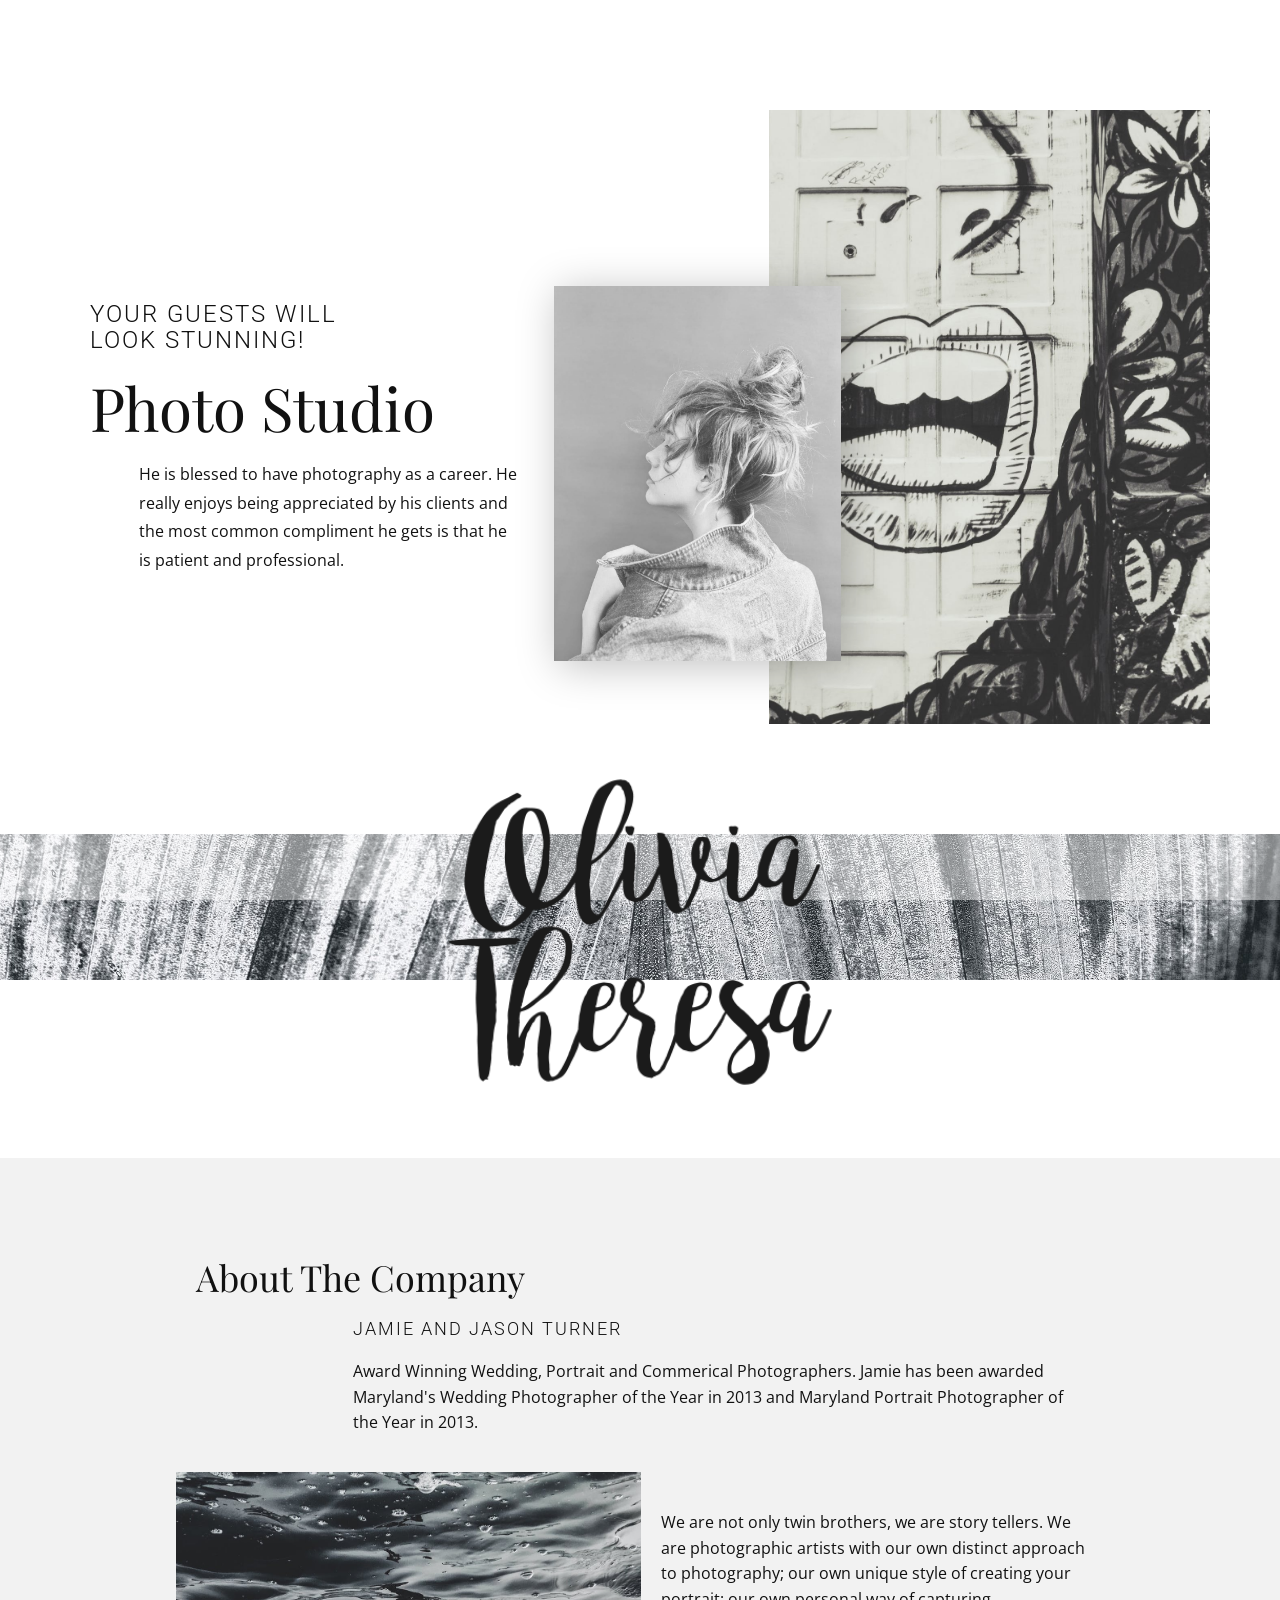
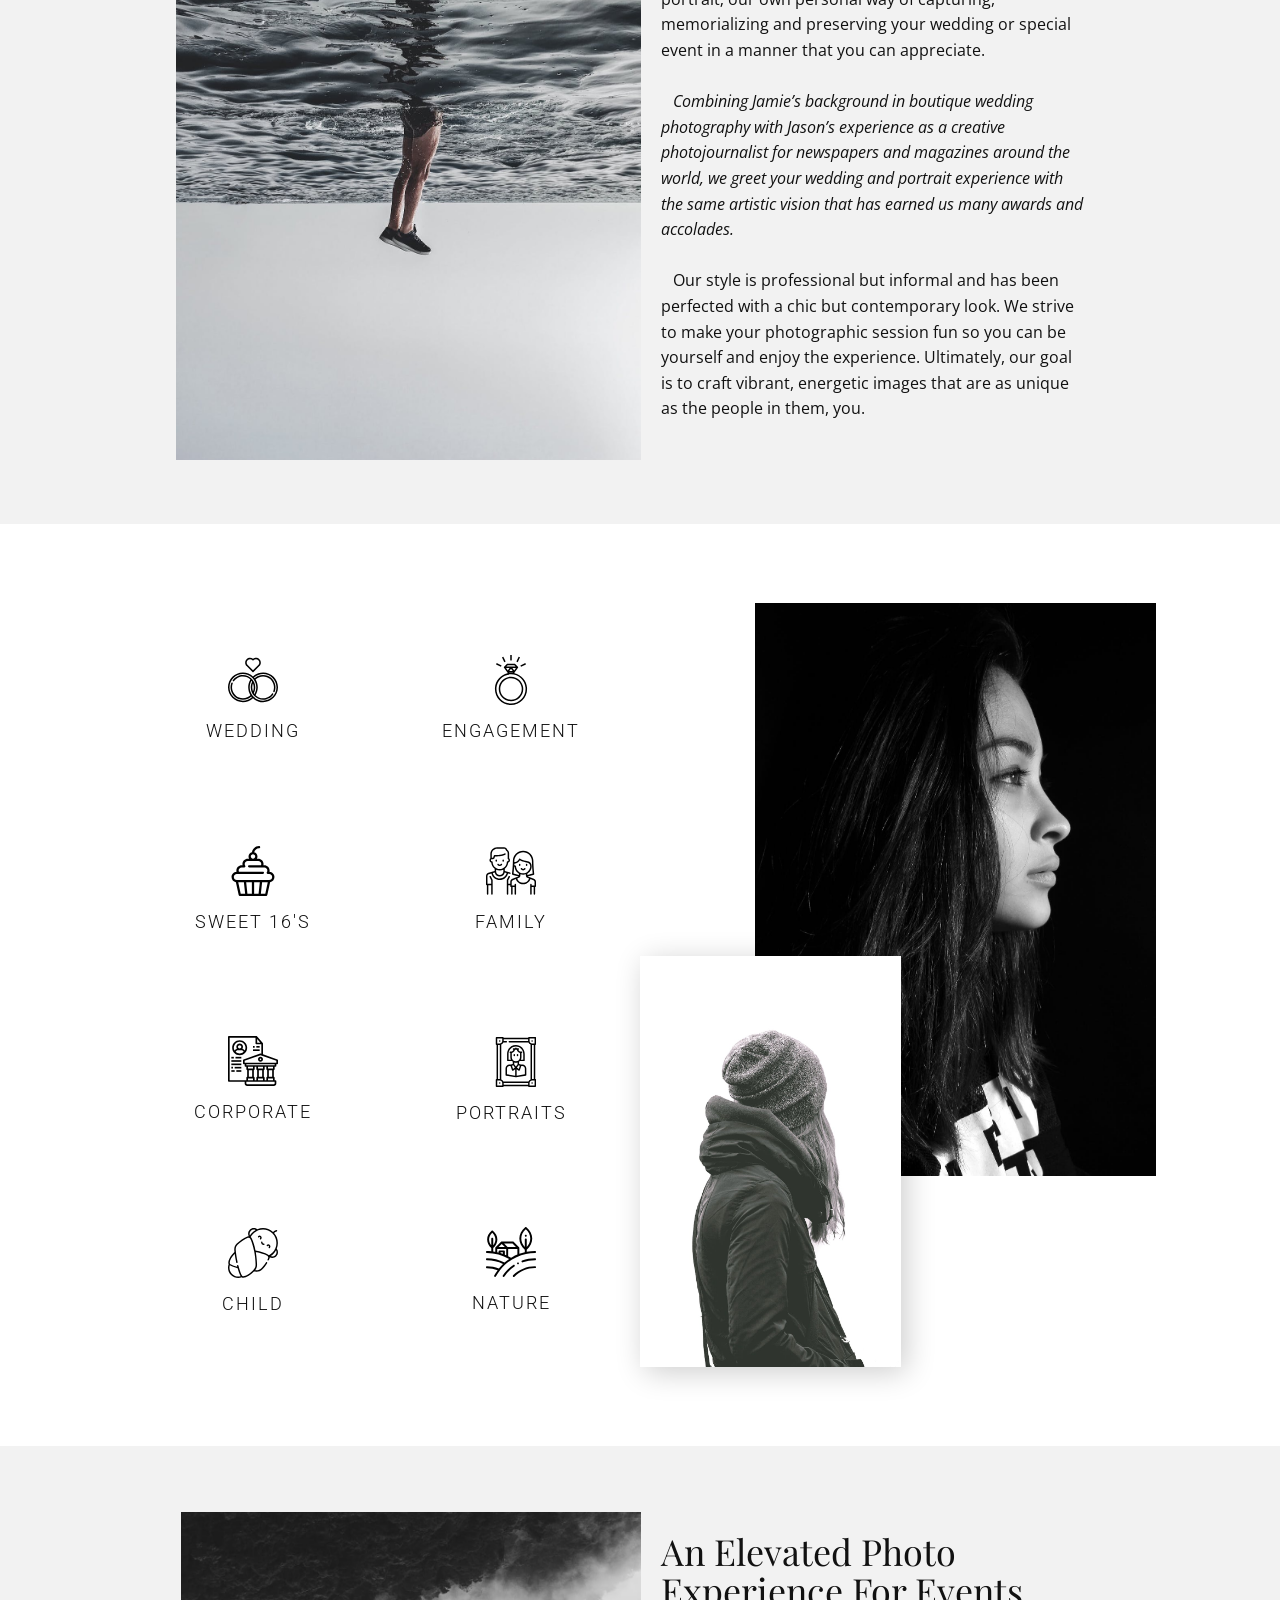
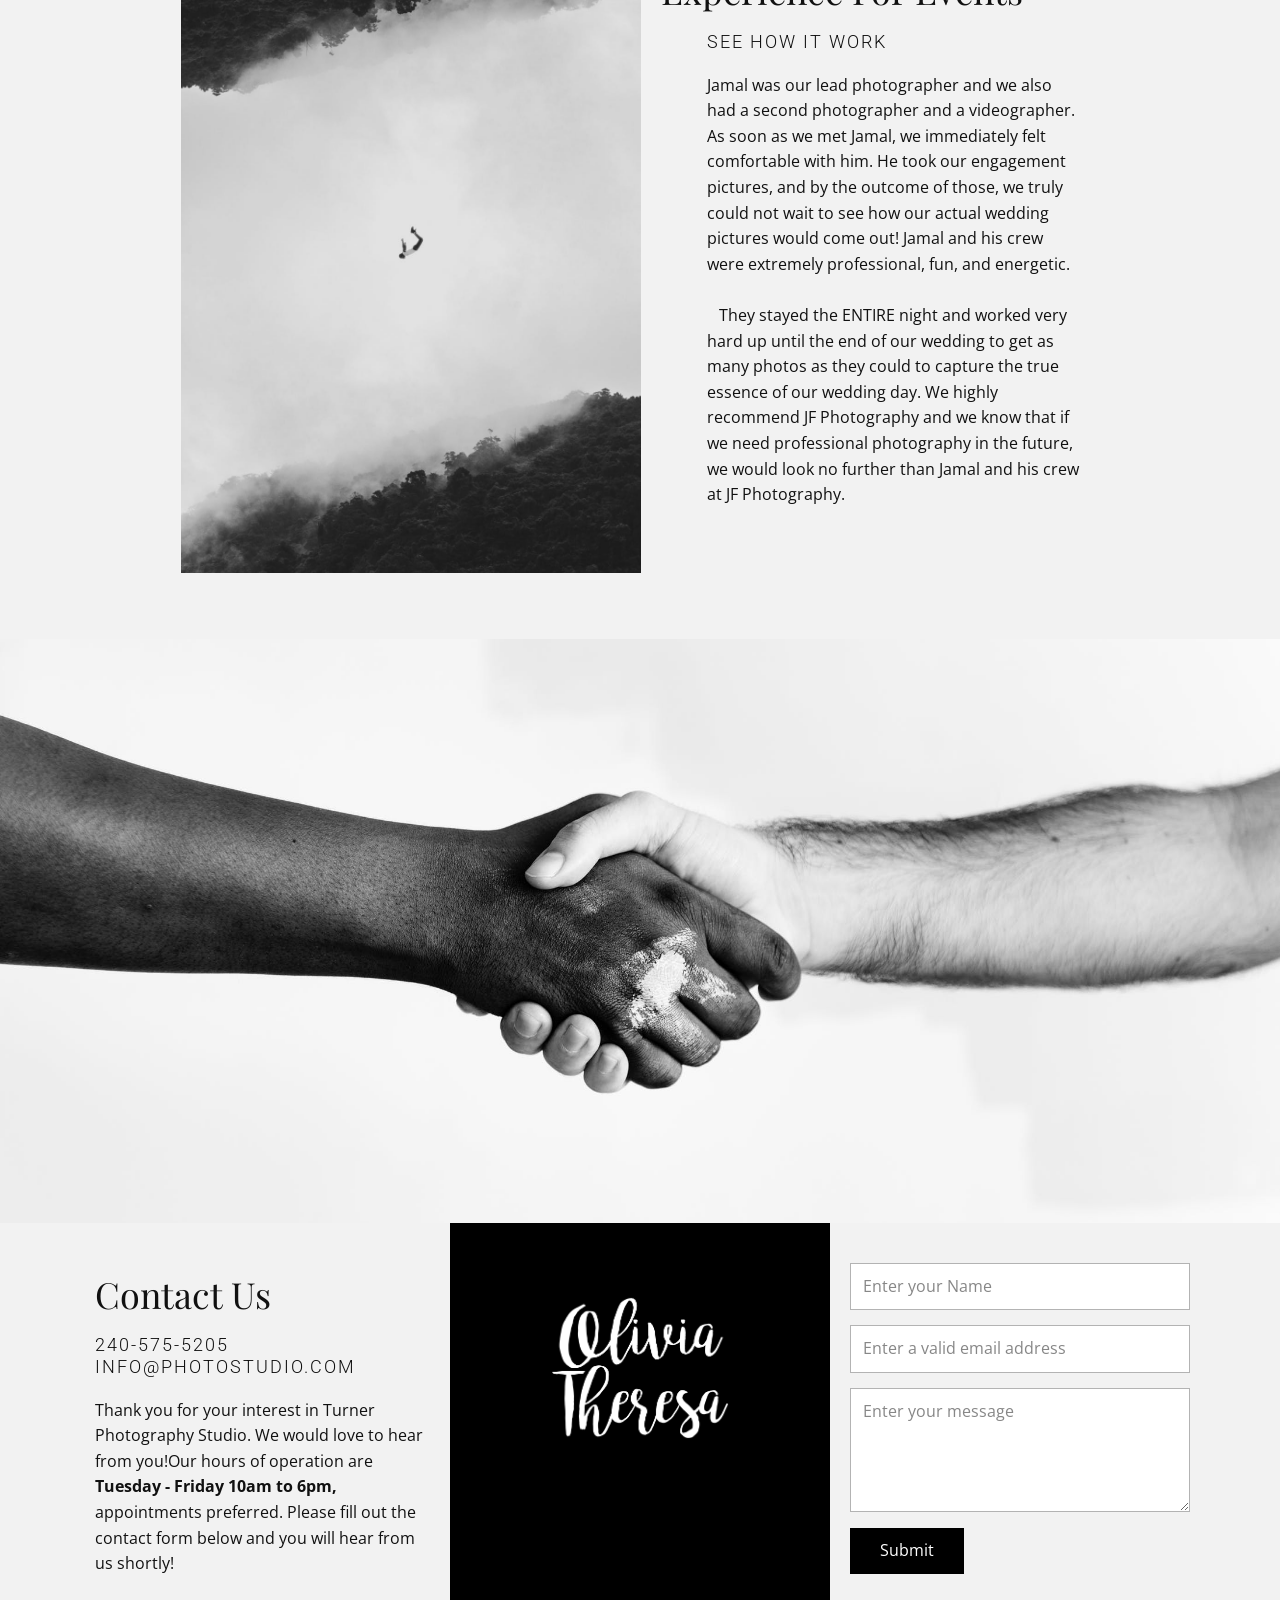
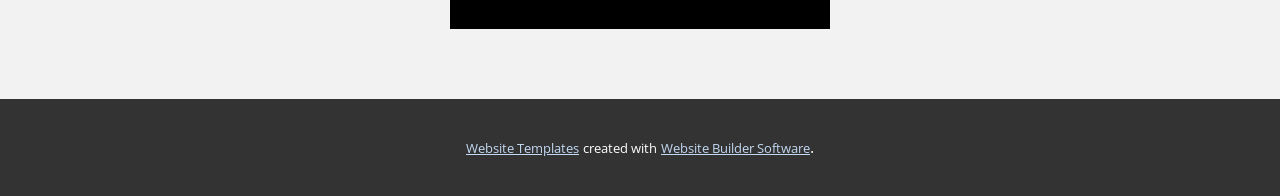
<file: index.html>
<!DOCTYPE html>
<html style="font-size: 16px;"><head>
    <meta name="viewport" content="width=device-width, initial-scale=1.0">
    <meta charset="utf-8">
    <meta name="keywords" content="Your guests will look STUNNING!, Photo Studio, About The Company, An Elevated Photo Experience For Events, Contact Us">
    <meta name="description" content="">
    <title>Photo Studio 3.0 1</title>
    <link rel="stylesheet" href="nicepage.css" media="screen">
<link rel="stylesheet" href="Photo-Studio-3.0-1.css" media="screen">
    <script class="u-script" type="text/javascript" src="jquery-1.9.1.min.js" defer=""></script>
    <script class="u-script" type="text/javascript" src="nicepage.js" defer=""></script>
    <meta name="generator" content="Nicepage 4.13.3, nicepage.com">
    <link id="u-theme-google-font" rel="stylesheet" href="https://fonts.googleapis.com/css?family=Roboto:100,100i,300,300i,400,400i,500,500i,700,700i,900,900i|Open+Sans:300,300i,400,400i,500,500i,600,600i,700,700i,800,800i">
    <link id="u-page-google-font" rel="stylesheet" href="https://fonts.googleapis.com/css?family=Playfair+Display:400,400i,500,500i,600,600i,700,700i,800,800i,900,900i">
    
    
    
    
    
    
    
    
    <script type="application/ld+json">{
		"@context": "http://schema.org",
		"@type": "Organization",
		"name": ""
}</script>
    <meta name="theme-color" content="#73a3de">
    <meta property="og:title" content="Photo Studio 3.0 1">
    <meta property="og:type" content="website">
  </head>
  <body data-home-page="https://website2301062.nicepage.io/Photo-Studio-3-0-1.html?version=0231bce7-627f-4156-ac52-1a13b6fd26ef" data-home-page-title="Photo Studio 3.0 1" class="u-body u-xl-mode"> 
    <section class="u-clearfix u-section-1" id="sec-87e8">
      <div class="u-clearfix u-sheet u-sheet-1">
        <div class="u-clearfix u-expanded-width u-layout-wrap u-layout-wrap-1">
          <div class="u-layout">
            <div class="u-layout-row">
              <div class="u-container-style u-layout-cell u-left-cell u-size-30 u-layout-cell-1">
                <div class="u-container-layout u-container-layout-1">
                  <h2 class="u-heading-font u-subtitle u-text u-text-1">Your guests will<br>look STUNNING!
                  </h2>
                  <h1 class="u-heading-font u-text u-title u-text-2">Photo Studio</h1>
                  <p class="u-text u-text-3">He is blessed to have photography as a career. He really enjoys being appreciated by his clients and the most common compliment he gets is that he is patient and professional.</p>
                </div>
              </div>
              <div class="u-container-style u-layout-cell u-right-cell u-size-30 u-layout-cell-2">
                <div class="u-container-layout u-container-layout-2">
                  <img src="images/pexelsphoto959314.jpeg" alt="" class="u-expanded-width-md u-image u-image-default u-image-1">
                  <img src="images/pexelsphoto789812.jpeg" alt="" class="u-image u-image-default u-image-2">
                </div>
              </div>
            </div>
          </div>
        </div>
      </div>
    </section>
    <section class="skrollable skrollable-after u-clearfix u-image u-parallax u-shading u-section-2" id="carousel_c554">
      <div class="u-clearfix u-sheet u-sheet-1">
        <img src="images/Untitled1.png" alt="" class="u-image u-image-contain u-image-default u-image-1" data-image-width="373" data-image-height="299">
      </div>
    </section>
    <section class="u-clearfix u-grey-5 u-section-3" id="sec-b3a9">
      <div class="u-clearfix u-sheet u-sheet-1">
        <div class="u-clearfix u-expanded-width-lg u-expanded-width-md u-expanded-width-sm u-expanded-width-xs u-layout-wrap u-layout-wrap-1">
          <div class="u-layout">
            <div class="u-layout-col">
              <div class="u-size-30">
                <div class="u-layout-row">
                  <div class="u-container-style u-layout-cell u-left-cell u-right-cell u-size-60 u-layout-cell-1">
                    <div class="u-container-layout u-valign-middle u-container-layout-1">
                      <h2 class="u-text u-text-1">About The Company</h2>
                      <h6 class="u-text u-text-2">JAMIE AND JASON TURNER</h6>
                      <p class="u-text u-text-3">Award Winning Wedding, Portrait and Commerical Photographers.&nbsp;Jamie has been awarded Maryland's Wedding Photographer of the Year in 2013 and Maryland Portrait Photographer of the Year in 2013.</p>
                    </div>
                  </div>
                </div>
              </div>
              <div class="u-size-30">
                <div class="u-layout-row">
                  <div class="u-container-style u-image u-layout-cell u-left-cell u-size-30 u-image-1" data-image-width="1149" data-image-height="1500">
                    <div class="u-container-layout u-container-layout-2"></div>
                  </div>
                  <div class="u-container-style u-layout-cell u-right-cell u-size-30 u-layout-cell-3">
                    <div class="u-container-layout u-valign-middle u-container-layout-3">
                      <p class="u-text u-text-4">We are not only twin brothers, we are story tellers. We are photographic artists with our own distinct approach to photography; our own unique style of creating your portrait; our own personal way of capturing,
                                            memorializing and preserving your wedding or special event in a manner that you can appreciate.&nbsp;<br>
                        <br><i>&nbsp; &nbsp;Combining Jamie’s background in boutique wedding photography with Jason’s experience as a creative photojournalist for newspapers and magazines around the world, we greet your wedding and portrait experience with the same artistic vision that has earned us many awards and accolades.</i>
                        <br>
                        <br>&nbsp;
                                            &nbsp;Our style is professional but informal and has been perfected with a chic but contemporary look. We strive to make your photographic session fun so you can be yourself and enjoy the experience.&nbsp;Ultimately,
                                            our goal is to craft vibrant, energetic images that are as unique as the people in them, you.
                      </p>
                    </div>
                  </div>
                </div>
              </div>
            </div>
          </div>
        </div>
      </div>
    </section>
    <section class="u-clearfix u-section-4" id="sec-b6ba">
      <div class="u-clearfix u-sheet u-sheet-1">
        <div class="u-clearfix u-layout-wrap u-layout-wrap-1">
          <div class="u-gutter-0 u-layout">
            <div class="u-layout-row">
              <div class="u-size-30 u-size-60-md">
                <div class="u-layout-col">
                  <div class="u-size-15">
                    <div class="u-layout-row">
                      <div class="u-align-center u-container-style u-layout-cell u-left-cell u-size-30 u-layout-cell-1">
                        <div class="u-container-layout u-valign-middle u-container-layout-1"><span class="u-icon u-icon-circle u-text-black u-icon-1"><svg class="u-svg-link" preserveAspectRatio="xMidYMin slice" viewBox="0 0 512 512" style=""><use xlink:href="#svg-df56"></use></svg><svg class="u-svg-content" viewBox="0 0 512 512" x="0px" y="0px" id="svg-df56" style="enable-background:new 0 0 512 512;"><g><g><path d="M321.473,42.621C312,33.14,299.401,27.918,285.996,27.919c-10.958,0-21.375,3.489-29.985,9.941    c-8.619-6.453-19.042-9.941-30-9.941c-13.405,0-26.006,5.221-35.478,14.7c-19.559,19.557-19.56,51.387,0,70.958l59.995,59.977    c1.515,1.514,3.5,2.272,5.485,2.272s3.971-0.758,5.485-2.273l59.974-59.979C341.028,94.005,341.027,62.175,321.473,42.621z     M310.5,102.606l-54.487,54.492l-54.507-54.491c-13.512-13.519-13.513-35.507,0-49.018c6.543-6.549,15.246-10.155,24.505-10.155    c9.26,0,17.967,3.607,24.518,10.157c1.455,1.455,3.427,2.272,5.485,2.272c0.001,0,0.002,0,0.003,0    c2.058-0.001,4.032-0.819,5.486-2.276c6.537-6.548,15.236-10.153,24.493-10.153c9.258,0,17.96,3.606,24.504,10.157    C324.009,67.099,324.008,89.088,310.5,102.606z"></path>
</g>
</g><g><g><path d="M359.434,178.949c-38.782,0-75.242,14.313-103.496,40.467c-27.203-25.104-63.525-40.467-103.372-40.467    C68.441,178.949,0,247.39,0,331.515s68.441,152.566,152.566,152.566c38.78,0,75.24-14.313,103.496-40.467    c27.203,25.104,63.525,40.467,103.373,40.467c84.125,0,152.565-68.44,152.565-152.566S443.56,178.949,359.434,178.949z     M152.565,468.562c-75.569,0.004-137.05-61.477-137.05-137.047s61.481-137.051,137.051-137.051s137.05,61.481,137.05,137.051    c0,24.087-6.222,47.418-18.076,68.078c-2.371-3.053-4.582-6.213-6.615-9.488c4.267-8.164,7.636-16.781,10.023-25.675    c2.876-10.685,4.324-21.763,4.324-32.913c0-17.108-3.352-33.699-9.961-49.317c-5.823-13.769-13.943-26.251-24.159-37.171    c-0.043-0.046-0.084-0.093-0.129-0.138c-0.939-1.001-1.889-1.994-2.864-2.969c-11.636-11.636-25.186-20.77-40.277-27.152    c-15.619-6.609-32.209-9.961-49.317-9.961c-10.478,0-20.883,1.283-30.948,3.806c-9.774,2.451-19.249,6.093-28.175,10.809    c-8.771,4.623-17.005,10.302-24.473,16.871c-7.437,6.536-14.108,13.932-19.828,22c-1.2,1.696-1.665,3.744-1.314,5.792    c0.341,2.038,1.469,3.827,3.155,5.027c1.324,0.931,2.865,1.427,4.478,1.427c2.514,0,4.882-1.22,6.341-3.269    c10.085-14.211,23.531-26.023,38.881-34.133c7.83-4.137,16.146-7.323,24.721-9.474c8.833-2.224,17.967-3.341,27.162-3.341    c15.019,0,29.582,2.937,43.277,8.73c12.557,5.31,23.892,12.827,33.761,22.314c-14.887,24.059-22.735,51.627-22.735,80.146    c0,29.366,8.348,56.815,22.783,80.115c-3.935,3.786-8.143,7.29-12.574,10.453c-6.092,4.356-12.639,8.089-19.456,11.119    c-14.202,6.3-29.365,9.506-45.056,9.506c-13.55,0-26.79-2.41-39.346-7.168c-10.395-3.93-20.139-9.402-28.941-16.271    c-8.72-6.795-16.374-14.822-22.735-23.862c-13.199-18.774-20.17-40.868-20.17-63.892c0-13.312,2.327-26.334,6.92-38.695    c1.489-4.013-0.569-8.482-4.582-9.971c-0.869-0.321-1.779-0.486-2.7-0.486c-3.217,0-6.144,2.027-7.272,5.058    c-5.233,14.088-7.881,28.93-7.881,44.094c0.01,26.241,7.954,51.417,22.993,72.797c7.24,10.312,15.96,19.457,25.9,27.203    c10.033,7.82,21.121,14.058,32.975,18.535c14.315,5.42,29.396,8.172,44.839,8.172l0.021-0.052v0.052    c17.853,0,35.126-3.652,51.334-10.839c7.778-3.456,15.236-7.717,22.176-12.671c4.371-3.117,8.552-6.523,12.5-10.176    c2.112,2.736,4.314,5.399,6.602,7.984C219.863,455.815,187.248,468.562,152.565,468.562z M263.758,331.517    c0,9.806-1.273,19.528-3.786,28.889c-1.093,4.067-2.431,8.065-3.982,11.982c-5.141-12.99-7.747-26.727-7.747-40.871    c-0.001-9.805,1.271-19.528,3.785-28.9c1.092-4.063,2.429-8.057,3.977-11.97C261.152,303.643,263.758,317.378,263.758,331.517z     M359.434,468.566c-75.57,0-137.051-61.481-137.051-137.051c0-24.086,6.222-47.418,18.075-68.078    c2.368,3.052,4.577,6.21,6.608,9.481c-4.263,8.168-7.63,16.787-10.016,25.676c-2.875,10.695-4.323,21.763-4.323,32.923    c0,17.108,3.351,33.699,9.961,49.317c5.832,13.791,13.968,26.289,24.205,37.22c0.021,0.022,0.04,0.046,0.062,0.067    c0.947,1.009,1.903,2.009,2.885,2.991c11.636,11.636,25.186,20.77,40.277,27.152c15.619,6.609,32.21,9.961,49.328,9.961    c10.468,0,20.884-1.283,30.947-3.817c9.765-2.45,19.239-6.082,28.166-10.798c8.771-4.634,17.004-10.312,24.472-16.871    c7.437-6.536,14.109-13.932,19.829-22c2.472-3.496,1.645-8.347-1.841-10.819c-1.324-0.931-2.876-1.427-4.489-1.427    c-2.514,0-4.883,1.22-6.33,3.269c-10.085,14.211-23.531,26.013-38.892,34.133c-7.819,4.137-16.135,7.323-24.71,9.475    c-8.833,2.213-17.967,3.34-27.162,3.34c-15.019,0-29.583-2.947-43.288-8.74c-12.545-5.311-23.88-12.827-33.749-22.312    c14.886-24.058,22.733-51.624,22.733-80.142c0-29.368-8.35-56.819-22.787-80.12c3.936-3.786,8.148-7.292,12.578-10.456    c6.092-4.344,12.639-8.088,19.456-11.119c14.212-6.299,29.366-9.495,45.057-9.495c13.549,0,26.789,2.41,39.346,7.158    c0.051,0.021,0.103,0.041,0.144,0.051l0.021,0.011c10.374,3.951,20.097,9.432,28.879,16.291    c8.699,6.795,16.332,14.832,22.673,23.862c13.178,18.753,20.138,40.826,20.128,63.819c0,13.312-2.327,26.334-6.92,38.695    c-0.713,1.944-0.641,4.044,0.228,5.926c0.858,1.893,2.399,3.32,4.343,4.044c0.88,0.321,1.78,0.487,2.7,0.487    c3.227,0,6.155-2.028,7.282-5.059c5.233-14.108,7.882-28.94,7.882-44.094c-0.01-26.242-7.955-51.417-22.994-72.807    c-7.24-10.302-15.949-19.457-25.889-27.193c-10.033-7.82-21.132-14.057-32.986-18.547c-14.315-5.419-29.406-8.161-44.838-8.161    h-0.01c-17.854,0-35.126,3.641-51.335,10.84c-7.778,3.443-15.246,7.705-22.186,12.671c-4.371,3.117-8.552,6.523-12.499,10.172    c-2.112-2.736-4.314-5.399-6.603-7.984c25.333-23.297,57.949-36.045,92.633-36.045c75.57,0,137.051,61.481,137.051,137.051    C496.485,407.085,435.004,468.566,359.434,468.566z"></path>
</g>
</g></svg></span>
                          <h6 class="u-text u-text-1">Wedding</h6>
                        </div>
                      </div>
                      <div class="u-align-center u-container-style u-layout-cell u-size-30 u-layout-cell-2">
                        <div class="u-container-layout u-valign-middle u-container-layout-2"><span class="u-icon u-icon-circle u-text-black u-icon-2"><svg class="u-svg-link" preserveAspectRatio="xMidYMin slice" viewBox="0 0 512 512" style=""><use xlink:href="#svg-9abe"></use></svg><svg class="u-svg-content" viewBox="0 0 512 512" x="0px" y="0px" id="svg-9abe" style="enable-background:new 0 0 512 512;"><g><g><rect x="248.282" width="15.437" height="55.646"></rect>
</g>
</g><g><g><rect x="301.818" y="37.505" transform="matrix(0.4198 -0.9076 0.9076 0.4198 150.2104 325.4243)" width="55.645" height="15.436"></rect>
</g>
</g><g><g><rect x="352.888" y="94.013" transform="matrix(0.9051 -0.4251 0.4251 0.9051 -7.1327 171.4971)" width="55.644" height="15.437"></rect>
</g>
</g><g><g><rect x="123.564" y="73.921" transform="matrix(0.4252 -0.9051 0.9051 0.4252 -16.6274 177.3064)" width="15.437" height="55.646"></rect>
</g>
</g><g><g><rect x="174.632" y="17.401" transform="matrix(0.9076 -0.4198 0.4198 0.9076 -2.1385 80.7295)" width="15.436" height="55.645"></rect>
</g>
</g><g><g><path d="M290.936,186.543v-6.118h1.686l35.049-49.114c0.269-0.375,0.487-0.77,0.682-1.175c0.557-1.074,0.877-2.292,0.877-3.583    v-3.216l-32.892-32.611h-80.676l-32.891,32.611v3.216c0,1.27,0.311,2.467,0.851,3.529c0.199,0.419,0.422,0.828,0.698,1.213    l35.059,49.13h1.686v6.118C147.03,202.608,91.399,268.625,91.399,347.399C91.399,438.16,165.24,512,256,512    S420.6,438.16,420.6,347.399C420.602,268.625,364.972,202.608,290.936,186.543z M288.649,159.42l-17.874-25.047h35.747    L288.649,159.42z M275.499,180.425v2.374h-38.997v-2.374H275.499z M238.344,164.987l17.657-24.743l17.657,24.743H238.344z     M222.019,106.164h67.964l12.882,12.772h-93.726L222.019,106.164z M205.48,134.372h35.747l-17.874,25.047L205.48,134.372z     M256.001,496.563c-82.249,0-149.163-66.915-149.163-149.163s66.915-149.163,149.163-149.163s149.163,66.915,149.163,149.163    S338.25,496.563,256.001,496.563z"></path>
</g>
</g><g><g><path d="M256.001,221.877c-69.213,0-125.523,56.309-125.523,125.523s56.31,125.523,125.523,125.523    s125.523-56.309,125.523-125.523S325.214,221.877,256.001,221.877z M256.001,457.485c-60.701,0-110.086-49.384-110.086-110.086    s49.384-110.086,110.086-110.086s110.086,49.384,110.086,110.086C366.087,408.102,316.702,457.485,256.001,457.485z"></path>
</g>
</g></svg></span>
                          <h6 class="u-text u-text-2">Engagement</h6>
                        </div>
                      </div>
                    </div>
                  </div>
                  <div class="u-size-15">
                    <div class="u-layout-row">
                      <div class="u-align-center u-container-style u-layout-cell u-left-cell u-size-30 u-layout-cell-3">
                        <div class="u-container-layout u-valign-middle u-container-layout-3"><span class="u-icon u-icon-circle u-text-black u-icon-3"><svg class="u-svg-link" preserveAspectRatio="xMidYMin slice" viewBox="0 0 440.585 440.585" style=""><use xlink:href="#svg-d9b6"></use></svg><svg class="u-svg-content" viewBox="0 0 440.585 440.585" x="0px" y="0px" id="svg-d9b6" style="enable-background:new 0 0 440.585 440.585;"><path d="M409.38,272.934c0-24.792-19.475-45.122-43.93-46.494c0.808-3.457,1.22-7.02,1.22-10.631  c0-25.678-20.891-46.568-46.568-46.568h-8.022c0.797-3.435,1.203-6.972,1.203-10.558c0-25.678-20.891-46.567-46.568-46.567h-12.171  c3.248-5.722,5.112-12.327,5.112-19.363c0-17.947-12.077-33.115-28.527-37.834C235.08,35.035,252.655,20,273.68,20  c5.522,0,10-4.477,10-10s-4.478-10-10-10c-31.943,0-58.428,23.755-62.755,54.524c-17.196,4.215-29.996,19.751-29.996,38.228  c0,7.036,1.865,13.641,5.112,19.363h-12.17c-25.678,0-46.568,20.89-46.568,46.567c0,3.586,0.407,7.124,1.203,10.558h-8.022  c-25.678,0-46.568,20.891-46.568,46.568c0,3.611,0.413,7.174,1.22,10.631c-24.455,1.372-43.93,21.702-43.93,46.494  c0,22.868,16.574,41.925,38.338,45.824l24.617,113.938c0.995,4.603,5.065,7.888,9.774,7.888h58.146c0.007,0,0.014,0.001,0.021,0.001  c0.006,0,0.012-0.001,0.018-0.001h116.348c0.006,0,0.012,0.001,0.018,0.001c0.007,0,0.014-0.001,0.021-0.001h58.145  c4.709,0,8.78-3.285,9.774-7.888l24.617-113.938C392.806,314.858,409.38,295.802,409.38,272.934z M200.929,92.752  c0-10.677,8.687-19.363,19.363-19.363c10.677,0,19.363,8.687,19.363,19.363c0,10.677-8.687,19.363-19.363,19.363  C209.616,112.115,200.929,103.429,200.929,92.752z M90.164,319.501h49.89l10.92,101.083h-38.97L90.164,319.501z M280.414,319.501  l-10.92,101.083h-39.202V319.501H280.414z M210.293,420.584h-39.202l-10.92-101.083h50.121V420.584z M328.581,420.584h-38.97  l10.919-101.083h49.89L328.581,420.584z M362.812,299.501H77.773c-14.65,0-26.568-11.918-26.568-26.567  c0-14.649,11.918-26.568,26.568-26.568h229.862c5.522,0,10-4.478,10-10c0-5.522-4.478-10-10-10H96.115  c-1.437-3.31-2.2-6.884-2.2-10.557c0-14.649,11.918-26.568,26.568-26.568h23.144c3.706,0,7.107-2.049,8.84-5.325  c1.732-3.275,1.511-7.241-0.575-10.304c-3.002-4.409-4.589-9.571-4.589-14.929c0-14.649,11.918-26.567,26.568-26.567h92.843  c14.649,0,26.568,11.918,26.568,26.567c0,3.673-0.763,7.248-2.2,10.558H186.337c-5.523,0-10,4.478-10,10c0,5.522,4.477,10,10,10  h110.621h23.144c14.649,0,26.568,11.919,26.568,26.568c0,5.356-1.587,10.519-4.59,14.929c-2.086,3.063-2.307,7.027-0.574,10.303  c1.732,3.276,5.134,5.325,8.84,5.325h12.466c14.649,0,26.568,11.919,26.568,26.568C389.38,287.583,377.461,299.501,362.812,299.501z  "></path></svg></span>
                          <h6 class="u-text u-text-3">Sweet 16's</h6>
                        </div>
                      </div>
                      <div class="u-align-center u-container-style u-layout-cell u-size-30 u-layout-cell-4">
                        <div class="u-container-layout u-valign-middle u-container-layout-4"><span class="u-icon u-icon-circle u-text-black u-icon-4"><svg class="u-svg-link" preserveAspectRatio="xMidYMin slice" viewBox="0 0 512 512" style=""><use xlink:href="#svg-4b68"></use></svg><svg class="u-svg-content" viewBox="0 0 512 512" x="0px" y="0px" id="svg-4b68" style="enable-background:new 0 0 512 512;"><g><g><path d="M246.334,271.007l-53.833-16.15v-21.805c19.895-14.732,33.355-37.684,35.266-63.805    c10.392-3.128,17.984-12.787,17.984-24.185c0-7.378-3.316-14.371-8.875-19.125V74.062c0-14.222-7.203-27.525-19.008-35.497    C213.921,23.737,200.621,13.312,185,13.312h-71c-38.392,0-69.625,31.233-69.625,69.625v43c-5.559,4.754-8.875,11.746-8.875,19.125    c0,11.398,7.592,21.057,17.984,24.185c1.911,26.121,15.37,49.073,35.266,63.805v21.805l-64.431,19.329    C9.773,278.55,0,291.685,0,306.872v86.69c0,4.142,3.358,7.5,7.5,7.5h1.375v90.125c0,4.142,3.358,7.5,7.5,7.5s7.5-3.358,7.5-7.5    v-90.125H53.25v90.125c0,4.142,3.358,7.5,7.5,7.5c4.142,0,7.5-3.358,7.5-7.5v-142c0-1.165-0.271-2.313-0.792-3.354l-17.75-35.5    c-1.852-3.705-6.356-5.207-10.062-3.354c-3.705,1.852-5.207,6.357-3.354,10.062l16.958,33.917v35.104H16.375H15v-79.19    c0-8.511,5.478-15.873,13.63-18.319l26.933-8.08c9.156,38.905,44.392,67.338,85.063,67.338c20.911,0,41.145-7.503,56.974-21.128    c14.058-12.1,23.865-28.336,28.071-46.216l16.352,4.907c0.719,0.216,1.444,0.318,2.158,0.318c3.226,0,6.206-2.098,7.181-5.347    C252.552,276.378,250.301,272.197,246.334,271.007z M68.25,162.812c0-4.142-3.358-7.5-7.5-7.5c-5.652,0-10.25-4.598-10.25-10.25    c0-3.638,1.924-6.93,5.147-8.806c0.166-0.097,0.317-0.211,0.474-0.319c1.427-0.725,3.01-1.125,4.629-1.125h11.353    c7.06,0,13.303-4.5,15.535-11.197l5.167-15.5c17.632-0.389,73.2-2.857,104.424-18.47c3.705-1.852,5.207-6.357,3.354-10.062    c-1.852-3.705-6.356-5.207-10.062-3.354C157.03,92.974,88.067,93.187,87.374,93.187c-3.228,0.001-6.094,2.066-7.114,5.128    l-6.852,20.557c-0.188,0.562-0.711,0.94-1.305,0.94H60.75c-0.459,0-0.917,0.02-1.375,0.045v-36.92    c0-30.12,24.505-54.625,54.625-54.625h71c9.408,0,17.313,6.78,18.796,16.121c0.359,2.26,1.73,4.233,3.723,5.357    c8.855,4.994,14.355,14.294,14.355,24.272v55.712c0,2.67,1.42,5.139,3.728,6.482c3.223,1.876,5.147,5.168,5.147,8.806    c0,5.652-4.598,10.25-10.25,10.25c-4.142,0-7.5,3.358-7.5,7.5c0,39.908-32.467,72.375-72.375,72.375S68.25,202.719,68.25,162.812z     M177.5,242.005v18.432c0,20.333-16.542,36.875-36.875,36.875c-20.301,0-36.82-16.49-36.873-36.779    c0-0.036-0.002-0.072-0.002-0.107v-18.421c11.211,5.241,23.704,8.182,36.875,8.182S166.289,247.247,177.5,242.005z     M187.813,315.315c-13.108,11.283-29.867,17.497-47.188,17.497c-34,0-63.401-23.987-70.649-56.662l19.715-5.914    c4.595,23.933,25.681,42.076,50.934,42.076c25.254,0,46.339-18.143,50.934-42.077l19.714,5.915    C207.912,291.302,199.696,305.088,187.813,315.315z"></path>
</g>
</g><g><g><path d="M163.1,183.614c-3.217-2.61-7.94-2.117-10.549,1.1c-3.19,3.934-7.425,6.1-11.925,6.1s-8.735-2.166-11.925-6.1    c-2.608-3.217-7.332-3.709-10.549-1.1c-3.217,2.609-3.709,7.332-1.1,10.549c6.004,7.403,14.596,11.65,23.573,11.65    s17.569-4.247,23.575-11.65C166.809,190.945,166.317,186.223,163.1,183.614z"></path>
</g>
</g><g><g><path d="M105.125,137.562c-4.142,0-7.5,3.358-7.5,7.5v8.875c0,4.142,3.358,7.5,7.5,7.5c4.142,0,7.5-3.358,7.5-7.5v-8.875    C112.625,140.921,109.267,137.562,105.125,137.562z"></path>
</g>
</g><g><g><path d="M176.125,137.562c-4.142,0-7.5,3.358-7.5,7.5v8.875c0,4.142,3.358,7.5,7.5,7.5c4.142,0,7.5-3.358,7.5-7.5v-8.875    C183.625,140.921,180.267,137.562,176.125,137.562z"></path>
</g>
</g><g><g><path d="M402.725,227.987c-3.217-2.61-7.94-2.117-10.549,1.1c-3.19,3.934-7.425,6.1-11.925,6.1s-8.735-2.166-11.925-6.1    c-2.608-3.217-7.332-3.709-10.549-1.1c-3.217,2.609-3.709,7.332-1.1,10.549c6.005,7.404,14.598,11.65,23.575,11.65    c8.977,0,17.567-4.246,23.573-11.65C406.434,235.32,405.942,230.596,402.725,227.987z"></path>
</g>
</g><g><g><path d="M344.75,181.937c-4.142,0-7.5,3.358-7.5,7.5v8.875c0,4.142,3.358,7.5,7.5,7.5c4.142,0,7.5-3.358,7.5-7.5v-8.875    C352.25,185.294,348.892,181.937,344.75,181.937z"></path>
</g>
</g><g><g><path d="M415.75,181.937c-4.142,0-7.5,3.358-7.5,7.5v8.875c0,4.142,3.358,7.5,7.5,7.5c4.142,0,7.5-3.358,7.5-7.5v-8.875    C423.25,185.296,419.892,181.937,415.75,181.937z"></path>
</g>
</g><g><g><path d="M490.549,335.529l-60.856-24.343c-0.517-0.207-1.009-0.454-1.475-0.733c41.218-8.3,60.521-16.101,61.375-16.451    c3.134-1.284,5.019-4.51,4.599-7.871c-0.088-0.706-8.817-71.242-8.817-132.195c0-57.966-47.159-105.125-105.125-105.125    s-105.125,47.16-105.125,105.127c0,60.924-8.729,131.489-8.817,132.195c-0.42,3.361,1.464,6.586,4.599,7.871    c0.854,0.35,20.157,8.15,61.375,16.451c-0.466,0.279-0.958,0.526-1.475,0.733l-60.855,24.342    c-13.031,5.212-21.451,17.649-21.451,31.684v18.849H228v-35.104l16.958-33.917c1.853-3.705,0.351-8.21-3.354-10.062    c-3.705-1.853-8.21-0.351-10.062,3.354l-17.75,35.5c-0.521,1.042-0.792,2.189-0.792,3.354v142c0,4.142,3.358,7.5,7.5,7.5    c4.142,0,7.5-3.358,7.5-7.5v-90.125h20.5v10.254c0,1.99,0.791,3.898,2.198,5.305c1.406,1.406,3.313,2.195,5.302,2.195    c0.001,0,0.002,0,0.004,0h1.371v72.371c0,4.142,3.358,7.5,7.5,7.5c4.142,0,7.5-3.358,7.5-7.5v-72.375h20.5v72.375    c0,4.142,3.358,7.5,7.5,7.5c4.142,0,7.5-3.358,7.5-7.5v-97.625c0-4.142-3.358-7.5-7.5-7.5c-4.142,0-7.5,3.358-7.5,7.5v10.25H263.5    v-36.6c0-7.866,4.719-14.836,12.022-17.757l29.917-11.967c10.279,32.414,40.433,54.698,74.811,54.698s64.532-22.285,74.811-54.698    l29.917,11.967c7.303,2.921,12.022,9.892,12.022,17.757v36.6h-29.375v-10.25c0-4.142-3.358-7.5-7.5-7.5    c-4.142,0-7.5,3.358-7.5,7.5v97.625c0,4.142,3.358,7.5,7.5,7.5c4.142,0,7.5-3.358,7.5-7.5v-72.375h20.5v72.375    c0,4.142,3.358,7.5,7.5,7.5c4.142,0,7.5-3.358,7.5-7.5v-72.375h1.375c4.142,0,7.5-3.358,7.5-7.5v-44.1    C512,353.178,503.58,340.742,490.549,335.529z M290.124,153.937c0.001-49.696,40.431-90.125,90.126-90.125    s90.125,40.43,90.125,90.125c0,51.49,6.124,109.623,8.231,128.098c-8.309,2.823-26.493,8.386-55.356,14.114v-12.912    c4.164-2.35,8.147-5.039,11.89-8.065c15.239-12.317,26.006-29.568,30.319-48.573c1.437-6.333,2.166-12.864,2.166-19.412    c0-43.685-31.643-49.967-62.243-56.042c-19.57-3.885-39.806-7.903-55.947-20.815c-1.765-1.413-4.077-1.949-6.286-1.466    c-2.209,0.482-4.085,1.939-5.103,3.959c-0.042,0.083-4.244,8.355-11.351,16.41c-6.019,6.822-15.472,14.954-26.321,14.954    c-3.692,0-7.199,0.803-10.363,2.234C290.084,162.234,290.124,158.064,290.124,153.937z M380.25,279.563    c-16.746,0-32.466-5.553-45.461-16.057c-12.629-10.208-21.55-24.494-25.121-40.227c-1.19-5.245-1.793-10.66-1.793-16.092    c0-4.142-3.358-7.5-7.5-7.5c-5.652,0-10.25-4.598-10.25-10.25s4.598-10.25,10.25-10.25c22.743,0,39.239-20.594,46.688-32.116    c17.491,11.261,37.496,15.233,55.398,18.788c32.963,6.544,50.164,11.354,50.164,41.329c0,5.433-0.604,10.847-1.793,16.092    c-3.57,15.733-12.492,30.019-25.121,40.227C412.716,274.011,396.996,279.563,380.25,279.563z M281.894,282.035    c1.327-11.638,4.248-39.011,6.228-70.545c1.571,0.876,3.235,1.604,4.988,2.132c0.32,4.378,0.965,8.722,1.931,12.977    c4.313,19.005,15.081,36.256,30.319,48.573c3.743,3.026,7.726,5.715,11.89,8.065v12.912    C308.382,290.42,290.198,284.857,281.894,282.035z M380.25,377.188c-28.18,0-52.858-18.501-60.846-45.284l16.973-6.789    c9.642-3.857,15.873-13.059,15.873-23.444v-11.745c8.97,3.034,18.432,4.638,28,4.638s19.03-1.604,28-4.638v11.745    c0,10.385,6.23,19.587,15.872,23.444l16.974,6.79C433.108,358.685,408.431,377.188,380.25,377.188z"></path>
</g>
</g></svg></span>
                          <h6 class="u-text u-text-4">Family</h6>
                        </div>
                      </div>
                    </div>
                  </div>
                  <div class="u-size-15">
                    <div class="u-layout-row">
                      <div class="u-align-center u-container-style u-layout-cell u-left-cell u-size-30 u-layout-cell-5">
                        <div class="u-container-layout u-valign-middle u-container-layout-5"><span class="u-icon u-icon-circle u-text-black u-icon-5"><svg class="u-svg-link" preserveAspectRatio="xMidYMin slice" viewBox="0 0 480 480" style=""><use xlink:href="#svg-d13d"></use></svg><svg class="u-svg-content" viewBox="0 0 480 480" id="svg-d13d"><path d="m474.640625 224.449219-138.640625-48.527344v-103.921875c0-1.9375-.703125-3.804688-1.976562-5.265625l-56-64c-1.519532-1.738281-3.714844-2.734375-6.023438-2.734375h-264c-4.417969 0-8 3.582031-8 8v424c0 4.417969 3.582031 8 8 8h152v16c0 13.253906 10.746094 24 24 24h256c13.253906 0 24-10.746094 24-24v-24c0-4.417969-3.582031-8-8-8h-8v-24c0-4.417969-3.582031-8-8-8v-64c4.417969 0 8-3.582031 8-8v-24h8c4.417969 0 8-3.582031 8-8v-16h8c4.417969 0 8-3.582031 8-8v-32c0-3.402344-2.148438-6.429688-5.359375-7.550781zm-194.640625-195.152344 30.398438 34.703125h-30.398438zm-264 394.703125v-408h248v56c0 4.417969 3.582031 8 8 8h48v90.320312l-5.359375-1.871093c-1.710937-.597657-3.570313-.597657-5.28125 0l-160 56c-3.210937 1.121093-5.359375 4.148437-5.359375 7.550781v32c0 4.417969 3.582031 8 8 8h8v16c0 4.417969 3.582031 8 8 8h8v24c0 4.417969 3.582031 8 8 8v64c-4.417969 0-8 3.582031-8 8v24zm256-128v24c0 4.417969 3.582031 8 8 8v64c-4.417969 0-8 3.582031-8 8v24h-16v-24c0-4.417969-3.582031-8-8-8v-64c4.417969 0 8-3.582031 8-8v-24zm96 0v24c0 4.417969 3.582031 8 8 8v64c-4.417969 0-8 3.582031-8 8v24h-16v-24c0-4.417969-3.582031-8-8-8v-64c4.417969 0 8-3.582031 8-8v-24zm-72 32h32v64h-32zm-8 80h48v16h-48zm48-96h-48v-16h48zm-136 16h32v64h-32zm-8 80h48v16h-48zm48-96h-48v-16h48zm208 144c0 4.417969-3.582031 8-8 8h-256c-4.417969 0-8-3.582031-8-8v-16h272zm-64-32v-16h48v16zm40-32h-32v-64h32zm8-80h-48v-16h48zm16-32h-272v-8h272zm16-24h-304v-18.320312l152-53.199219 152 53.199219zm0 0"></path><path d="m288 224c0 13.253906 10.746094 24 24 24s24-10.746094 24-24-10.746094-24-24-24-24 10.746094-24 24zm32 0c0 4.417969-3.582031 8-8 8s-8-3.582031-8-8 3.582031-8 8-8 8 3.582031 8 8zm0 0"></path><path d="m112 184c39.765625 0 72-32.234375 72-72s-32.234375-72-72-72-72 32.234375-72 72c.042969 39.746094 32.253906 71.957031 72 72zm-38.679688-31.609375c3.210938-9.800781 12.367188-16.417969 22.679688-16.390625h32c10.3125-.027344 19.46875 6.589844 22.679688 16.390625-21.589844 20.808594-55.769532 20.808594-77.359376 0zm22.679688-48.390625c0-8.835938 7.164062-16 16-16s16 7.164062 16 16-7.164062 16-16 16-16-7.164062-16-16zm16-48c19.660156-.019531 37.886719 10.28125 48.011719 27.132812 10.125 16.851563 10.660156 37.78125 1.414062 55.132813-5.277343-8.160156-13.375-14.09375-22.746093-16.664063 8.847656-13.363281 6.449218-31.207031-5.613282-41.757812s-30.070312-10.550781-42.132812 0-14.460938 28.394531-5.613282 41.757812c-9.371093 2.574219-17.46875 8.507813-22.746093 16.671876-9.25-17.351563-8.71875-38.285157 1.40625-55.136719 10.125-16.855469 28.355469-27.160157 48.019531-27.136719zm0 0"></path><path d="m240 96h16v16h-16zm0 0"></path><path d="m272 96h32v16h-32zm0 0"></path><path d="m240 128h64v16h-64zm0 0"></path><path d="m32 200h24v16h-24zm0 0"></path><path d="m72 200h56v16h-56zm0 0"></path><path d="m32 232h96v16h-96zm0 0"></path><path d="m32 264h96v16h-96zm0 0"></path><path d="m32 296h16v16h-16zm0 0"></path><path d="m64 296h64v16h-64zm0 0"></path><path d="m32 328h32v16h-32zm0 0"></path><path d="m80 328h48v16h-48zm0 0"></path></svg></span>
                          <h6 class="u-text u-text-5">Corporate</h6>
                        </div>
                      </div>
                      <div class="u-align-center u-container-style u-layout-cell u-size-30 u-layout-cell-6">
                        <div class="u-container-layout u-valign-middle u-container-layout-6"><span class="u-icon u-icon-circle u-text-black u-icon-6"><svg class="u-svg-link" preserveAspectRatio="xMidYMin slice" viewBox="-50 0 512 512" style=""><use xlink:href="#svg-a139"></use></svg><svg class="u-svg-content" viewBox="-50 0 512 512" id="svg-a139"><path d="m405.101562 81.265625c4.140626 0 7.5-3.359375 7.5-7.5v-66.265625c0-4.140625-3.359374-7.5-7.5-7.5h-66.265624c-4.144532 0-7.5 3.359375-7.5 7.5v.78125h-250.070313v-.78125c0-4.140625-3.359375-7.5-7.5-7.5h-66.265625c-4.140625 0-7.5 3.359375-7.5 7.5v66.265625c0 4.140625 3.359375 7.5 7.5 7.5h.785156v349.46875h-.785156c-4.140625 0-7.5 3.359375-7.5 7.5v66.265625c0 4.140625 3.359375 7.5 7.5 7.5h66.265625c4.140625 0 7.5-3.359375 7.5-7.5v-.785156h250.066406v.785156c0 4.140625 3.359375 7.5 7.5 7.5h66.269531c4.140626 0 7.5-3.359375 7.5-7.5v-66.265625c0-4.140625-3.359374-7.5-7.5-7.5h-.785156v-349.46875zm-58.765624-66.265625h51.265624v51.265625h-.773437c-.003906 0-.007813 0-.011719 0s-.007812 0-.007812 0h-24.839844c-14.136719 0-25.632812-11.5-25.632812-25.632813zm-15 8.28125v17.351562c0 .261719.011718.523438.019531.78125h-192.863281c-4.144532 0-7.5 3.359376-7.5 7.5 0 4.144532 3.355468 7.5 7.5 7.5h196.03125c4.117187 9.734376 11.925781 17.542969 21.660156 21.660157v355.851562c-9.691406 4.097657-17.46875 11.855469-21.601563 21.527344h-256.566406c-4.132813-9.671875-11.910156-17.429687-21.597656-21.527344v-355.851562c9.730469-4.117188 17.539062-11.925781 21.65625-21.660157h30.367187c4.144532 0 7.5-3.355468 7.5-7.5 0-4.140624-3.355468-7.5-7.5-7.5h-27.195312c.003906-.257812.019531-.519531.019531-.78125v-17.351562zm-316.335938-8.28125h51.265625v25.632812c0 14.136719-11.496094 25.632813-25.632813 25.632813h-24.835937c-.003906 0-.007813 0-.011719 0s-.007812 0-.011718 0h-.773438zm8.285156 66.265625h17.347656c.265626 0 .523438-.015625.785157-.019531v349.507812c-.261719-.007812-.523438-.019531-.785157-.019531h-17.347656zm42.980469 415.734375h-51.265625v-51.265625h25.632812c14.136719 0 25.632813 11.496094 25.632813 25.628906zm15-8.285156v-17.347656c0-.308594-.015625-.609376-.023437-.914063h250.113281c-.003907.304687-.019531.605469-.019531.914063v17.347656zm316.335937 8.285156h-51.265624v-25.632812c0-14.136719 11.496093-25.632813 25.628906-25.632813h25.636718zm-8.285156-66.265625h-17.351562c-.261719 0-.519532.015625-.78125.019531v-349.507812c.261718.003906.519531.019531.78125.019531h17.351562zm0 0"></path><path d="m379.734375 40.632812c0 4.289063-3.476563 7.765626-7.765625 7.765626s-7.769531-3.476563-7.769531-7.765626c0-4.289062 3.480469-7.765624 7.769531-7.765624s7.765625 3.476562 7.765625 7.765624zm0 0"></path><path d="m48.398438 40.632812c0 4.289063-3.476563 7.765626-7.765626 7.765626-4.289062 0-7.765624-3.476563-7.765624-7.765626 0-4.289062 3.476562-7.765624 7.765624-7.765624 4.289063 0 7.765626 3.476562 7.765626 7.765624zm0 0"></path><path d="m379.734375 471.367188c0 4.289062-3.476563 7.765624-7.765625 7.765624s-7.769531-3.476562-7.769531-7.765624c0-4.289063 3.480469-7.765626 7.769531-7.765626s7.765625 3.476563 7.765625 7.765626zm0 0"></path><path d="m48.398438 471.367188c0 4.289062-3.476563 7.765624-7.765626 7.765624-4.289062 0-7.765624-3.476562-7.765624-7.765624 0-4.289063 3.476562-7.765626 7.765624-7.765626 4.289063 0 7.765626 3.476563 7.765626 7.765626zm0 0"></path><path d="m189.734375 197.230469c4.140625 0 7.5-3.359375 7.5-7.5v-8.28125c0-4.144531-3.359375-7.5-7.5-7.5s-7.5 3.355469-7.5 7.5v8.28125c0 4.144531 3.359375 7.5 7.5 7.5zm0 0"></path><path d="m222.867188 197.230469c4.140624 0 7.5-3.359375 7.5-7.5v-8.28125c0-4.144531-3.359376-7.5-7.5-7.5-4.144532 0-7.5 3.355469-7.5 7.5v8.28125c0 4.144531 3.355468 7.5 7.5 7.5zm0 0"></path><path d="m123.46875 246.933594h42.625c2.417969 2.390625 5.046875 4.570312 7.855469 6.503906v22.003906l-18.5625 6.1875h-15.355469c-22.214844 0-40.289062 18.074219-40.289062 40.289063v66.613281c0 3.664062 2.648437 6.792969 6.265624 7.398438l99.054688 16.566406c.039062.007812.078125.003906.117188.007812.367187.054688.738281.09375 1.121093.09375.382813 0 .753907-.039062 1.121094-.09375.039063-.003906.074219 0 .113281-.007812l99.398438-16.566406c3.632812-.605469 6.285156-3.753907 6.265625-7.4375l-.34375-66.574219c0-22.214844-18.074219-40.289063-40.289063-40.289063h-15.351562l-18.5625-6.1875v-22.007812c2.808594-1.933594 5.441406-4.109375 7.855468-6.503906h42.625c4.144532 0 7.5-3.355469 7.5-7.5v-66.265626c0-49.808593-40.523437-90.332031-90.332031-90.332031-49.808593 0-90.332031 40.523438-90.332031 90.332031v66.265626c0 4.144531 3.355469 7.503906 7.5 7.503906zm73.058594-115.96875h19.542968c3.074219 16.398437 16.027344 29.351562 32.429688 32.425781v42.90625c0 23.269531-18.929688 42.199219-42.199219 42.199219s-42.199219-18.929688-42.199219-42.199219v-42.90625c16.402344-3.074219 29.351563-16.027344 32.425782-32.425781zm-17.832032 158.707031 17.105469 22.808594-18.808593 14.109375-10.90625-32.714844zm-63.953124 32.246094c0-13.945313 11.347656-25.289063 25.289062-25.289063h11.164062l14.855469 44.574219c.765625 2.285156 2.578125 4.066406 4.878907 4.785156.734374.230469 1.488281.339844 2.238281.339844 1.601562 0 3.183593-.511719 4.5-1.5l21.132812-15.847656v67.257812l-84.054687-14.058593v-60.261719zm146.664062-25.289063h11.160156c13.945313 0 25.289063 11.34375 25.289063 25.328125l.3125 60.226563-84.367188 14.0625v-67.265625l21.132813 15.851562c1.3125.984375 2.894531 1.5 4.5 1.5.75 0 1.503906-.113281 2.234375-.339843 2.300781-.71875 4.117187-2.5 4.878906-4.789063zm-25.796875 29.960938-18.808594-14.109375 17.105469-22.808594 12.609375 4.203125zm-11.957031-48.242188-17.351563 23.132813-17.351562-23.132813v-17.546875c5.476562 1.746094 11.304687 2.695313 17.351562 2.695313s11.875-.949219 17.351563-2.695313zm-92.683594-105.183594c0-41.539062 33.792969-75.332031 75.332031-75.332031 41.539063 0 75.332031 33.792969 75.332031 75.332031v58.769532h-24.222656c3.886719-7.71875 6.085938-16.421875 6.085938-25.636719v-42.199219h.785156c4.144531 0 7.5-3.359375 7.5-7.5 0-4.144531-3.355469-7.5-7.5-7.5h-8.28125c-11.53125 0-21.308594-7.65625-24.515625-18.152344 3.984375-.171874 7.167969-3.453124 7.167969-7.480468 0-4.144532-3.359375-7.5-7.5-7.5h-17.351563v-.78125c0-4.144532-3.359375-7.5-7.5-7.5-4.144531 0-7.5 3.355468-7.5 7.5v.78125h-17.351562c-4.140625 0-7.5 3.355468-7.5 7.5 0 4.027344 3.179687 7.304687 7.167969 7.480468-3.210938 10.496094-12.984376 18.152344-24.515626 18.152344h-8.285156c-4.140625 0-7.5 3.355469-7.5 7.5 0 4.140625 3.359375 7.5 7.5 7.5h.785156v42.199219c0 9.214844 2.203126 17.917969 6.089844 25.636719h-24.222656zm0 0"></path></svg></span>
                          <h6 class="u-text u-text-6">Portraits</h6>
                        </div>
                      </div>
                    </div>
                  </div>
                  <div class="u-size-15">
                    <div class="u-layout-row">
                      <div class="u-align-center u-container-style u-layout-cell u-left-cell u-size-30 u-layout-cell-7">
                        <div class="u-container-layout u-valign-middle u-container-layout-7"><span class="u-icon u-icon-circle u-text-black u-icon-7"><svg class="u-svg-link" preserveAspectRatio="xMidYMin slice" viewBox="0 0 512 512" style=""><use xlink:href="#svg-44fe"></use></svg><svg class="u-svg-content" viewBox="0 0 512 512" x="0px" y="0px" id="svg-44fe" style="enable-background:new 0 0 512 512;"><g><g><g><path d="M344.991,99.176c0-5.784-2.253-11.224-6.344-15.315c-8.443-8.442-22.183-8.444-30.629,0     c-2.929,2.929-2.929,7.677-0.001,10.605c2.929,2.93,7.677,2.929,10.606,0.001c2.596-2.598,6.82-2.597,9.417-0.001     c1.258,1.259,1.951,2.931,1.951,4.71c0,1.778-0.693,3.45-1.951,4.708c-2.929,2.929-2.929,7.677,0,10.605     c1.465,1.465,3.384,2.197,5.304,2.197c1.919,0,3.839-0.732,5.303-2.196C342.737,110.399,344.991,104.961,344.991,99.176z"></path><path d="M499.549,211.905c7.241-17.967,11.147-37.244,11.366-57.052c0.431-38.973-13.418-75.605-39.145-103.979     c7.63-7.228,16.943-12.579,27.046-15.514c3.978-1.155,6.266-5.316,5.11-9.293c-1.155-3.978-5.317-6.266-9.293-5.11     c-12.524,3.638-24.055,10.304-33.469,19.313C416.819,0.08,353.957-9.072,300.173,12.512C289.935,4.404,277.351,0,264.169,0     c-0.293,0-0.587,0.002-0.879,0.006c-15.189,0.226-29.472,6.267-40.215,17.011c-18.263,18.263-22.033,45.629-10.609,67.682     c-4.532-0.208-9.164,0.475-13.641,2.156C165.266,99.45,116.22,132.528,87.168,162.16c-15.965,16.282-24.375,38.737-23.075,61.607     c0.382,6.713,1.019,14.167,1.884,22.198c-19.66,18.208-37.458,41.194-49.165,63.612C9.046,324.45-2.641,352.148,6.346,370.549     c0.035,0.072,0.072,0.147,0.109,0.223c-14.087,38.386-4.74,81.331,24.351,110.421c20.131,20.131,46.891,30.809,74.19,30.807     c12.148,0,24.405-2.124,36.226-6.461c0.075,0.038,0.152,0.079,0.227,0.115c4.401,2.149,9.655,3.206,15.612,3.206     c14.81,0,33.949-6.535,55.019-19.067c19.497-11.597,38.47-27.102,53.924-43.765c8.061,0.866,15.525,1.498,22.228,1.88     c1.544,0.088,3.084,0.131,4.623,0.131c21.248,0,41.801-8.318,56.985-23.205c16.983-16.652,35.584-40.27,51.036-64.8     c2.208-3.504,1.156-8.134-2.348-10.342c-3.505-2.208-8.135-1.157-10.342,2.349c-14.857,23.584-32.66,46.212-48.846,62.083     c-13.275,13.016-31.586,19.874-50.255,18.81c-3.522-0.2-7.275-0.475-11.222-0.818c1.995-2.565,3.898-5.138,5.687-7.71     c9.412-13.54,14.28-29.585,14.079-46.399c-0.342-28.584-3.903-77.794-12.869-130.184c-0.088-0.512-0.18-1.037-0.27-1.554     c48.317,9.682,88.748,22.601,117.408,37.561c8.697,4.541,12.657,14.892,9.208,24.078c-1.664,4.432-3.767,9.284-6.253,14.425     c-1.803,3.73-0.242,8.213,3.487,10.017c1.052,0.509,2.164,0.75,3.26,0.75c2.786,0,5.463-1.56,6.756-4.236     c2.684-5.551,4.97-10.827,6.792-15.685c1.68-4.475,2.362-9.105,2.155-13.636c8.358,4.33,17.477,6.484,26.579,6.484     c14.91,0,29.765-5.759,41.104-17.098c10.744-10.745,16.786-25.027,17.01-40.217C512.192,235.243,507.797,222.356,499.549,211.905     z M233.68,27.622c13.751-13.75,34.248-16.361,50.581-7.677c-13.403,7.199-26.012,16.46-37.338,27.786     c-8.478,8.478-15.911,17.786-22.231,27.795C217.612,59.601,220.76,40.542,233.68,27.622z M41.411,470.587     c-23.283-23.283-31.808-56.92-23.008-88.065c11.427,7.352,34.147,17.58,80.568,30.511c5.519,19.778,11.106,37.136,16.457,51.031     c5.431,14.102,10.111,23.353,14.102,29.518C98.372,502.407,64.708,493.884,41.411,470.587z M271.233,415.842     c-15.819,22.757-40.798,45.582-66.82,61.06c-24.38,14.501-45.985,20.35-56.383,15.275c-0.232-0.114-0.481-0.267-0.741-0.452     c-0.277-0.263-0.572-0.503-0.882-0.72c-6.151-5.633-18.424-28.616-34.024-85.689c-0.054-0.242-0.119-0.48-0.196-0.715     c-1.768-6.489-3.578-13.414-5.427-20.801c-1.006-4.018-5.076-6.462-9.096-5.455c-4.018,1.005-6.46,5.078-5.455,9.095     c0.737,2.947,1.479,5.843,2.223,8.711c-56.898-16.496-70.569-27.339-73.74-30.966c-0.052-0.065-0.108-0.126-0.162-0.189     c-0.426-0.512-0.625-0.857-0.709-1.029c-7.988-16.358,11.775-61.98,48.435-99.324c3.58,26.481,9.08,57.258,15.888,88.354     c0.886,4.047,4.886,6.605,8.93,5.723c4.046-0.886,6.607-4.884,5.723-8.929c-10.586-48.358-17.962-95.788-19.729-126.876     c-1.061-18.664,5.794-36.981,18.81-50.255c27.747-28.302,74.403-59.823,106.217-71.765c9.184-3.45,19.537,0.51,24.078,9.208     c11.833,22.669,27.901,68.599,39.522,127.182c0.042,0.683,0.173,1.347,0.39,1.978c8.091,41.345,13.943,88.872,14.543,138.918     C282.793,391.859,278.852,404.881,271.233,415.842z M419.866,279.652c-2.92-3.687-6.631-6.824-11.03-9.121     c-31.513-16.45-74.306-29.941-127.249-40.123c-7.685-39.817-20.336-89.35-40.118-127.244c-2.296-4.399-5.434-8.11-9.121-11.031     c6.665-12.382,15.114-23.729,25.18-33.795c55.35-55.35,144.37-56.386,198.445-2.311c54.074,54.074,53.038,143.095-2.311,198.443     C443.595,264.539,432.248,272.986,419.866,279.652z M484.378,278.32c-12.92,12.919-31.979,16.067-47.903,8.988     c10.009-6.319,19.315-13.753,27.794-22.231c11.194-11.194,20.52-23.749,27.821-37.274     C500.73,244.124,498.11,264.587,484.378,278.32z"></path><path d="M412.824,167.01c-5.786,0-11.224,2.253-15.315,6.344c-2.929,2.929-2.928,7.677,0.001,10.605     c2.93,2.928,7.677,2.929,10.606-0.001c1.258-1.258,2.93-1.95,4.708-1.95c1.778,0,3.451,0.692,4.709,1.951     c1.258,1.258,1.951,2.93,1.951,4.708c0,1.779-0.693,3.451-1.951,4.71c-2.929,2.929-2.928,7.677,0,10.605     c1.465,1.464,3.384,2.196,5.303,2.196c1.919,0,3.839-0.732,5.304-2.197c4.091-4.091,6.344-9.529,6.344-15.314     s-2.253-11.224-6.344-15.313C424.047,169.261,418.609,167.01,412.824,167.01z"></path><path d="M366.483,158.76c-3.588,0.244-7.105-1.066-9.641-3.602c-2.537-2.537-3.85-6.052-3.603-9.642     c0.284-4.132-2.836-7.711-6.967-7.995c-4.139-0.271-7.711,2.836-7.995,6.968c-0.544,7.916,2.358,15.671,7.96,21.274     c5.158,5.156,12.136,8.023,19.387,8.023c0.627,0,1.257-0.021,1.887-0.064c4.133-0.284,7.251-3.864,6.968-7.995     C374.194,161.595,370.617,158.483,366.483,158.76z"></path>
</g>
</g>
</g></svg></span>
                          <h6 class="u-text u-text-7">Child</h6>
                        </div>
                      </div>
                      <div class="u-align-center u-container-style u-layout-cell u-size-30 u-layout-cell-8">
                        <div class="u-container-layout u-valign-middle u-container-layout-8"><span class="u-icon u-icon-circle u-text-black u-icon-8"><svg class="u-svg-link" preserveAspectRatio="xMidYMin slice" viewBox="0 0 512.00002 512" style=""><use xlink:href="#svg-3b20"></use></svg><svg class="u-svg-content" viewBox="0 0 512.00002 512" id="svg-3b20"><path d="m502 400.957031c-83.515625 0-165.484375 34.257813-224.890625 93.988281-3.898437 3.917969-3.878906 10.25.035156 14.140626 1.953125 1.941406 4.5 2.910156 7.054688 2.910156 2.566406 0 5.132812-.980469 7.089843-2.945313 55.679688-55.984375 132.480469-88.09375 210.710938-88.09375 5.523438 0 10-4.476562 10-10 0-5.519531-4.476562-10-10-10zm0 0"></path><path d="m293.46875 391.695312c-3.09375-4.578124-9.308594-5.78125-13.882812-2.6875-42.761719 28.882813-78.875 65.023438-107.34375 107.414063-3.078126 4.585937-1.859376 10.800781 2.726562 13.878906 1.714844 1.148438 3.648438 1.699219 5.566406 1.699219 3.21875 0 6.382813-1.554688 8.3125-4.425781 27.023438-40.246094 61.316406-74.5625 101.933594-101.996094 4.574219-3.089844 5.777344-9.304687 2.6875-13.882813zm0 0"></path><path d="m502 320.457031c-44.707031 0-88.957031 7.636719-131.519531 22.699219-5.207031 1.839844-7.933594 7.554688-6.089844 12.761719 1.449219 4.105469 5.308594 6.667969 9.425781 6.667969 1.105469 0 2.230469-.1875 3.335938-.578126 40.414062-14.300781 82.417968-21.550781 124.847656-21.550781 5.523438 0 10-4.476562 10-10 0-5.523437-4.476562-10-10-10zm0 0"></path><path d="m143.277344 443.378906c65.789062-85.777344 161.023437-145.335937 266.109375-167.65625.019531-.003906.039062-.007812.054687-.011718 30.199219-6.410157 61.203125-9.75 92.558594-9.75 5.519531 0 10-4.480469 10-10 0-5.523438-4.480469-10-10-10-28.433594 0-56.757812 2.601562-84.601562 7.691406v-21.585938c36.144531-30.597656 55.984374-70.691406 55.984374-113.386718 0-44.144532-21.207031-85.507813-59.71875-116.472657-3.660156-2.941406-8.875-2.941406-12.535156 0-38.507812 30.964844-59.71875 72.328125-59.71875 116.472657 0 42.695312 19.84375 82.789062 55.984375 113.386718v25.675782c-19 4.324218-37.726562 9.835937-56.0625 16.472656v-58.550782c0-2.75-1.109375-5.238281-2.90625-7.046874v-.003907l-56-56.332031c-1.878906-1.886719-4.429687-2.949219-7.09375-2.949219h-114.332031c-2.660156 0-5.214844 1.0625-7.089844 2.949219l-56 56.332031v.003907c-1.796875 1.808593-2.910156 4.296874-2.910156 7.050781v38.1875c-6.96875-1.277344-13.96875-2.402344-21-3.363281v-35.648438c27.332031-23.511719 42.328125-54.175781 42.328125-86.84375 0-34.128906-16.359375-66.074219-46.0625-89.960938-3.660156-2.941406-8.871094-2.941406-12.53125 0-29.703125 23.882813-46.0625 55.832032-46.0625 89.960938 0 32.664062 14.996094 63.328125 42.328125 86.839844v33.351562c-14.582031-1.363281-29.261719-2.066406-44-2.066406-5.523438 0-10 4.476562-10 10s4.476562 10 10 10c79.960938 0 158.171875 21.15625 227.121094 61.292969-16.519532 11.226562-32.296875 23.488281-47.234375 36.6875-55.863281-28.460938-117.933594-43.480469-179.886719-43.480469-5.519531 0-10 4.476562-10 10s4.480469 10 10 10c56.371094 0 112.855469 13.109375 164.171875 38.003906-15.203125 14.707032-29.414063 30.441406-42.527344 47.074219-38.898437-16.3125-79.78125-24.578125-121.644531-24.578125-5.519531 0-10 4.476562-10 10s4.480469 10 10 10c37.5 0 74.164062 7.109375 109.1875 21.109375-6.910156 9.601563-13.476562 19.464844-19.652344 29.589844l-15.238281 24.964843c-2.878906 4.710938-1.386719 10.867188 3.324219 13.742188 1.628906.996094 3.425781 1.46875 5.203125 1.46875 3.367187 0 6.660156-1.707031 8.542969-4.792969l15.238281-24.964843c7.945312-13.019532 16.53125-25.546876 25.683593-37.574219.359376-.398438.695313-.824219.988282-1.289063zm218.136718-324.699218c0-35.542969 16.261719-69.210938 45.984376-95.59375 29.722656 26.382812 45.984374 60.050781 45.984374 95.59375 0 31.320312-12.640624 61.191406-35.984374 85.898437v-76.578125c0-5.523438-4.476563-10-10-10-5.523438 0-10 4.476562-10 10v76.578125c-23.347657-24.707031-35.984376-54.578125-35.984376-85.898437zm-329.742187 9.320312c0-25.507812 11.417969-49.734375 32.328125-68.984375 20.910156 19.246094 32.328125 43.476563 32.328125 68.984375 0 21.082031-7.808594 41.292969-22.328125 58.542969v-66.542969c0-5.523438-4.476562-10-10-10-5.519531 0-10 4.476562-10 10v66.542969c-14.519531-17.25-22.328125-37.460938-22.328125-58.542969zm275.621094 77.664062h-86.132813l-36.117187-36.332031h86.132812zm-146.292969-32.148437 31.960938 32.148437h-63.917969zm-46 52.148437h92v63.59375c-4.636719-2.132812-9.300781-4.195312-14-6.175781v-33.585937c0-5.519532-4.476562-10-10-10h-44c-5.519531 0-10 4.480468-10 10v11.890625c-4.648438-1.210938-9.3125-2.359375-14-3.429688zm58 49.527344c-7.929688-2.921875-15.929688-5.632812-24-8.121094v-7.574218h24zm54 23.851563v-73.378907h94.335938v56.3125c-17.128907 7.097657-33.867188 15.199219-50.09375 24.308594-5.1875 2.910156-10.3125 5.933594-15.378907 9.035156-9.453125-5.773437-19.078125-11.203124-28.863281-16.277343zm0 0"></path><path d="m407.398438 100c2.628906 0 5.210937-1.070312 7.070312-2.933594 1.859375-1.859375 2.929688-4.4375 2.929688-7.066406 0-2.632812-1.066407-5.210938-2.929688-7.070312-1.859375-1.863282-4.441406-2.929688-7.070312-2.929688-2.628907 0-5.210938 1.066406-7.066407 2.929688-1.863281 1.859374-2.933593 4.4375-2.933593 7.070312 0 2.628906 1.070312 5.207031 2.933593 7.066406 1.855469 1.859375 4.4375 2.933594 7.066407 2.933594zm0 0"></path><path d="m320.597656 365.269531c-1.855468 1.859375-2.929687 4.4375-2.929687 7.066407 0 2.640624 1.070312 5.210937 2.929687 7.070312 1.863282 1.863281 4.441406 2.929688 7.070313 2.929688 2.632812 0 5.210937-1.066407 7.070312-2.929688 1.859375-1.859375 2.929688-4.429688 2.929688-7.070312 0-2.628907-1.070313-5.207032-2.929688-7.066407-1.859375-1.863281-4.4375-2.933593-7.070312-2.933593-2.628907 0-5.207031 1.070312-7.070313 2.933593zm0 0"></path></svg></span>
                          <h6 class="u-text u-text-8">Nature</h6>
                        </div>
                      </div>
                    </div>
                  </div>
                </div>
              </div>
              <div class="u-size-30 u-size-60-md">
                <div class="u-layout-col">
                  <div class="u-container-style u-layout-cell u-right-cell u-size-60 u-layout-cell-9">
                    <div class="u-container-layout u-container-layout-9">
                      <img class="u-expanded-height-sm u-expanded-height-xs u-image u-image-1" src="images/portraitphotographyprofilefaceone38289.jpeg" data-image-width="1061" data-image-height="1500">
                      <img src="images/pexelsphoto106567.jpeg" alt="" class="u-image u-image-default u-image-2" data-image-width="2250" data-image-height="1500">
                    </div>
                  </div>
                </div>
              </div>
            </div>
          </div>
        </div>
      </div>
    </section>
    <section class="u-clearfix u-grey-5 u-section-5" id="sec-3a4f">
      <div class="u-clearfix u-sheet u-sheet-1">
        <div class="u-clearfix u-expanded-width-lg u-expanded-width-md u-expanded-width-sm u-expanded-width-xs u-layout-wrap u-layout-wrap-1">
          <div class="u-layout">
            <div class="u-layout-row">
              <div class="u-container-style u-image u-layout-cell u-right-cell u-size-30 u-image-1" data-image-width="1000" data-image-height="1500">
                <div class="u-container-layout u-container-layout-1"></div>
              </div>
              <div class="u-container-style u-layout-cell u-left-cell u-size-30 u-layout-cell-2">
                <div class="u-container-layout u-valign-middle-lg u-container-layout-2">
                  <h2 class="u-text u-text-1">An Elevated Photo Experience For Events</h2>
                  <h6 class="u-text u-text-2">See how it work</h6>
                  <p class="u-text u-text-3">Jamal was our lead photographer and we also had a second photographer and a videographer. As soon as we met Jamal, we immediately felt comfortable with him. He took our engagement pictures, and by the outcome of those,
                                    we truly could not wait to see how our actual wedding pictures would come out! Jamal and his crew were extremely professional, fun, and energetic.&nbsp;<br>
                    <br>&nbsp; &nbsp;They stayed the ENTIRE night and worked very
                                    hard up until the end of our wedding to get as many photos as they could to capture the true essence of our wedding day. We highly recommend JF Photography and we know that if we need professional photography in the
                                    future, we would look no further than Jamal and his crew at JF Photography.
                  </p>
                </div>
              </div>
            </div>
          </div>
        </div>
      </div>
    </section>
    <section class="u-clearfix u-image u-section-6" id="sec-c32d">
      <div class="u-clearfix u-sheet u-sheet-1"></div>
    </section>
    <section class="u-clearfix u-grey-5 u-section-7" id="sec-b63b">
      <div class="u-clearfix u-sheet u-sheet-1">
        <div class="u-clearfix u-expanded-width u-layout-wrap u-layout-wrap-1">
          <div class="u-layout">
            <div class="u-layout-row">
              <div class="u-container-style u-layout-cell u-left-cell u-size-20 u-layout-cell-1">
                <div class="u-container-layout u-valign-middle u-container-layout-1">
                  <h2 class="u-text u-text-1">Contact Us</h2>
                  <h6 class="u-text u-text-2">240-575-5205&nbsp;<br>info@photostudio.com
                  </h6>
                  <p class="u-text u-text-3">Thank you for your interest in Turner Photography Studio. We would love to hear from you!Our hours of operation are <b>Tuesday - Friday 10am to 6pm, </b>appointments preferred.&nbsp;Please fill out the contact form below
                                    and you will hear from us shortly!
                  </p>
                </div>
              </div>
              <div class="u-container-style u-layout-cell u-size-20 u-layout-cell-2">
                <div class="u-container-layout u-container-layout-2">
                  <div class="u-black u-expanded u-shape u-shape-rectangle u-shape-1"></div>
                  <img src="images/Untitled1-2.png" alt="" class="u-image u-image-default u-image-1" data-image-width="373" data-image-height="299">
                </div>
              </div>
              <div class="u-container-style u-layout-cell u-right-cell u-size-20 u-layout-cell-3">
                <div class="u-container-layout u-container-layout-3">
                  <div class="u-form u-form-1">
                    <form action="#" method="POST" class="u-block-73e8-15 u-clearfix u-form-spacing-15 u-form-vertical u-inner-form" source="email"><!-- hidden inputs for siteId and pageId -->
                      
                      
                      <div class="u-form-group u-form-name">
                        <label for="name-a34c" class="u-form-control-hidden u-label">Name</label>
                        <input type="text" placeholder="Enter your Name" id="name-a34c" name="name" class="u-border-1 u-border-grey-30 u-input u-input-rectangle u-white" required="">
                      </div><!-- always visible -->
                      <div class="u-form-email u-form-group">
                        <label for="email-a34c" class="u-form-control-hidden u-label">Email</label>
                        <input type="email" placeholder="Enter a valid email address" id="email-a34c" name="email" class="u-border-1 u-border-grey-30 u-input u-input-rectangle u-white" required="">
                      </div>
                      <div class="u-form-group u-form-message">
                        <label for="message-a34c" class="u-form-control-hidden u-label">Message</label>
                        <textarea placeholder="Enter your message" rows="4" cols="50" id="message-a34c" name="message" class="u-border-1 u-border-grey-30 u-input u-input-rectangle u-white" required=""></textarea>
                      </div>
                      <div class="u-form-group u-form-submit">
                        <a href="#" class="u-black u-btn u-btn-submit u-button-style u-btn-1">Submit</a>
                        <input type="submit" value="submit" class="u-form-control-hidden">
                      </div>
                      <div class="u-form-send-message u-form-send-success"> Thank you! Your message has been sent. </div>
                      <div class="u-form-send-error u-form-send-message"> Unable to send your message. Please fix errors then try again. </div>
                      <input type="hidden" value="" name="recaptchaResponse">
                    </form>
                  </div>
                </div>
              </div>
            </div>
          </div>
        </div>
      </div>
    </section>
    
    
    
    <section class="u-backlink u-clearfix u-grey-80">
      <a class="u-link" href="https://nicepage.com/website-templates" target="_blank">
        <span>Website Templates</span>
      </a>
      <p class="u-text">
        <span>created with</span>
      </p>
      <a class="u-link" href="" target="_blank">
        <span>Website Builder Software</span>
      </a>. 
    </section>
  
</body></html>
</file>
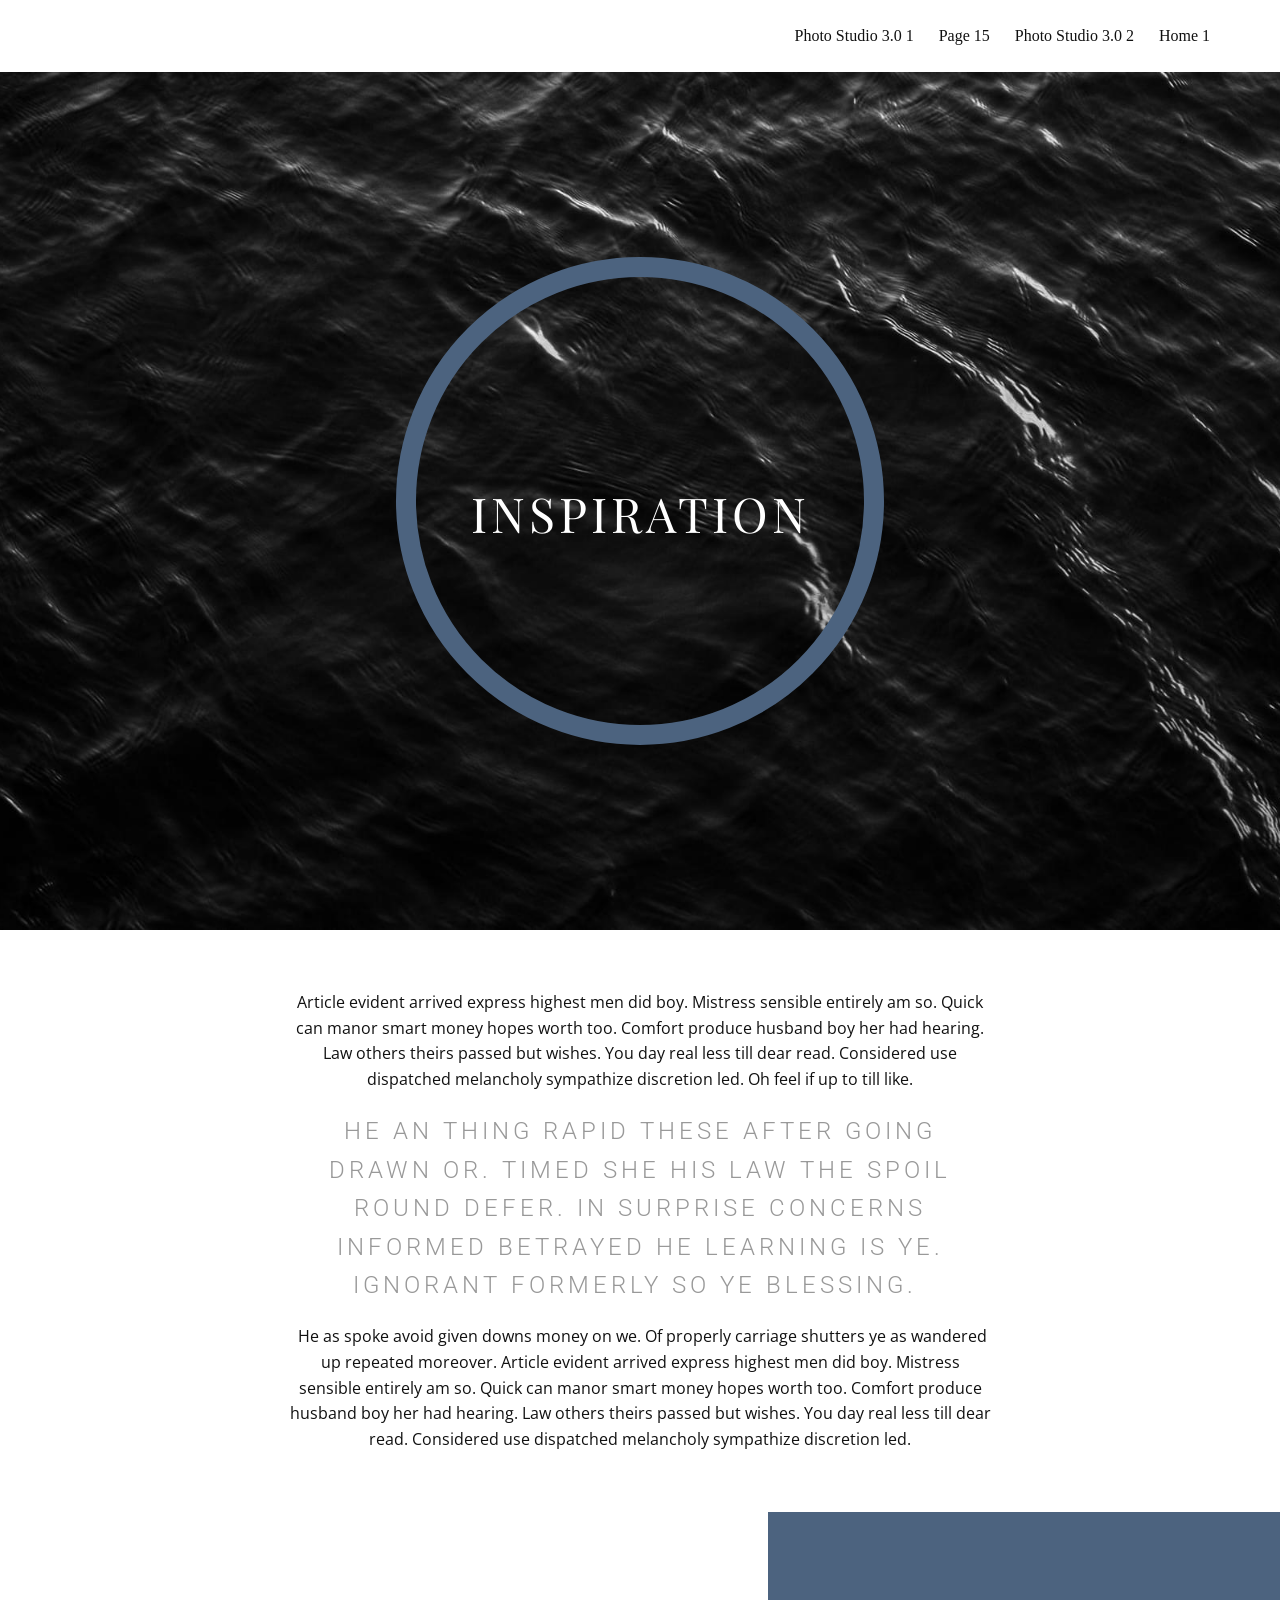
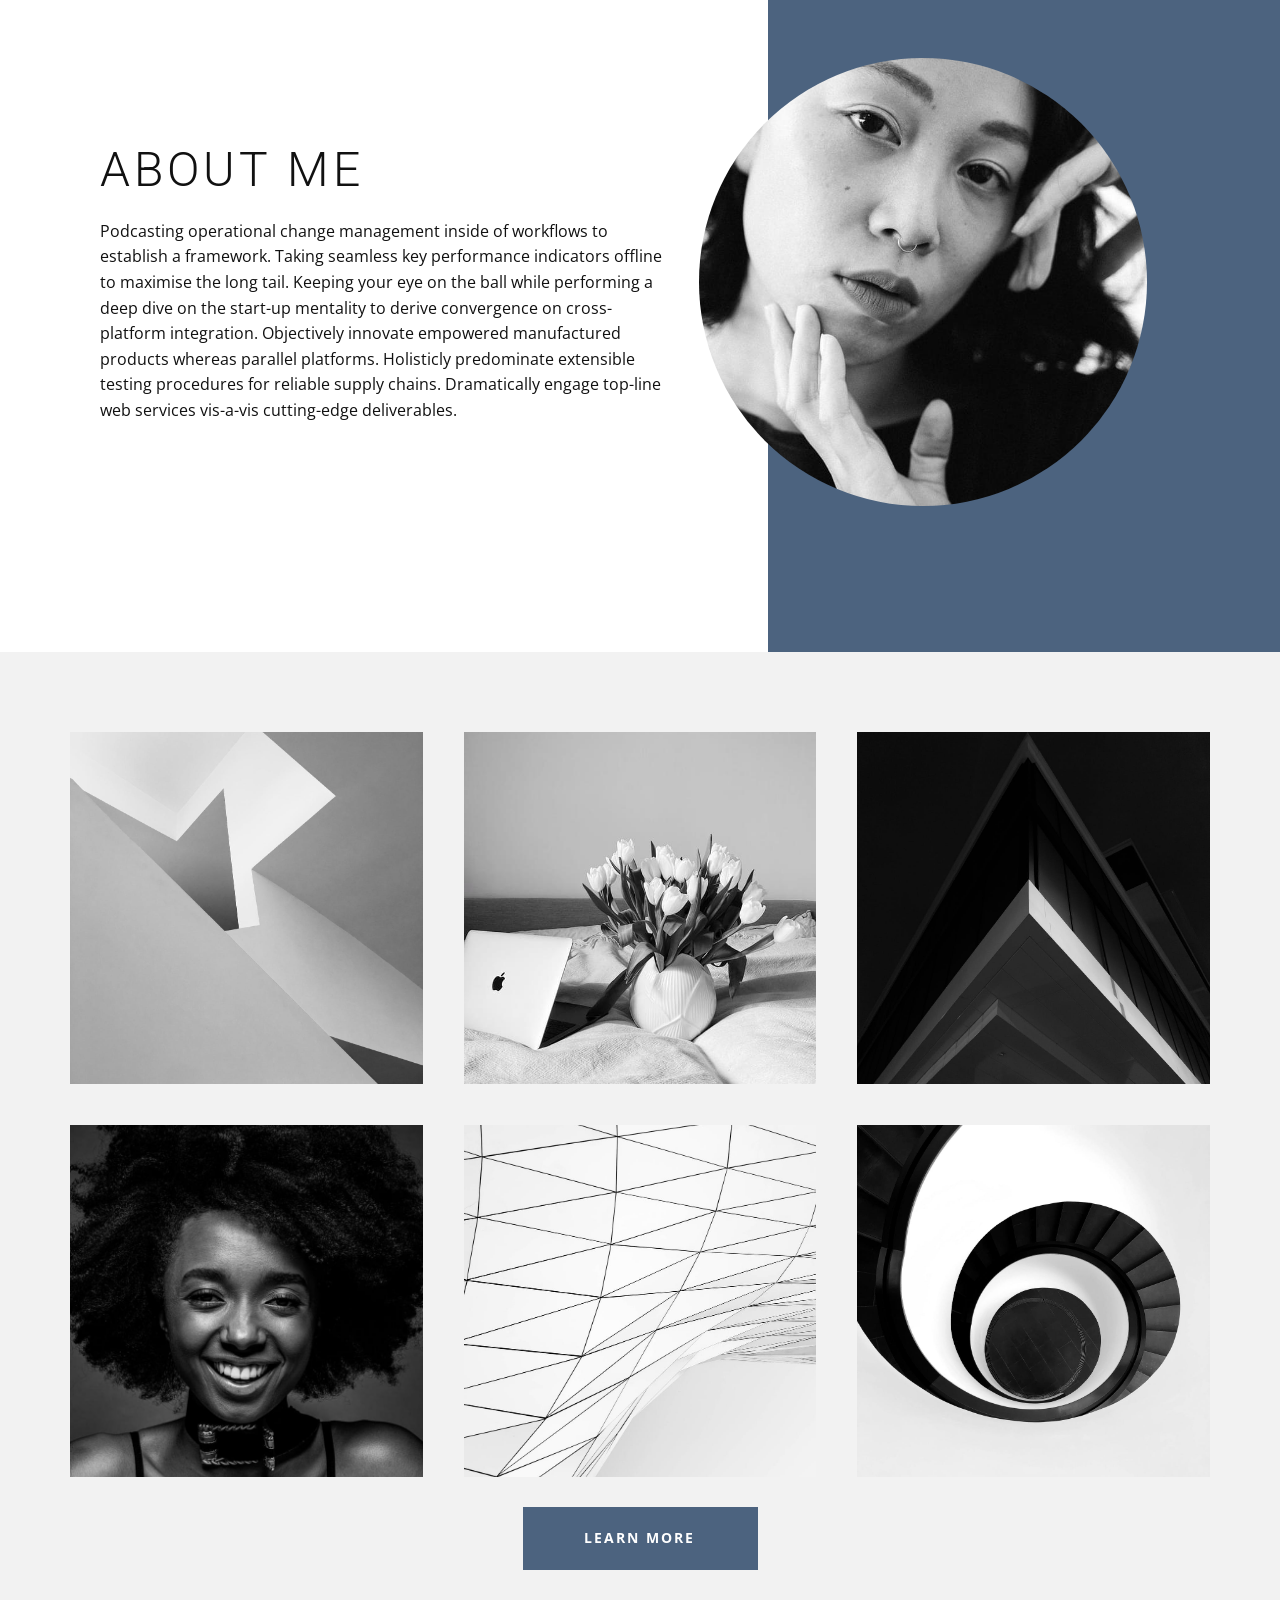
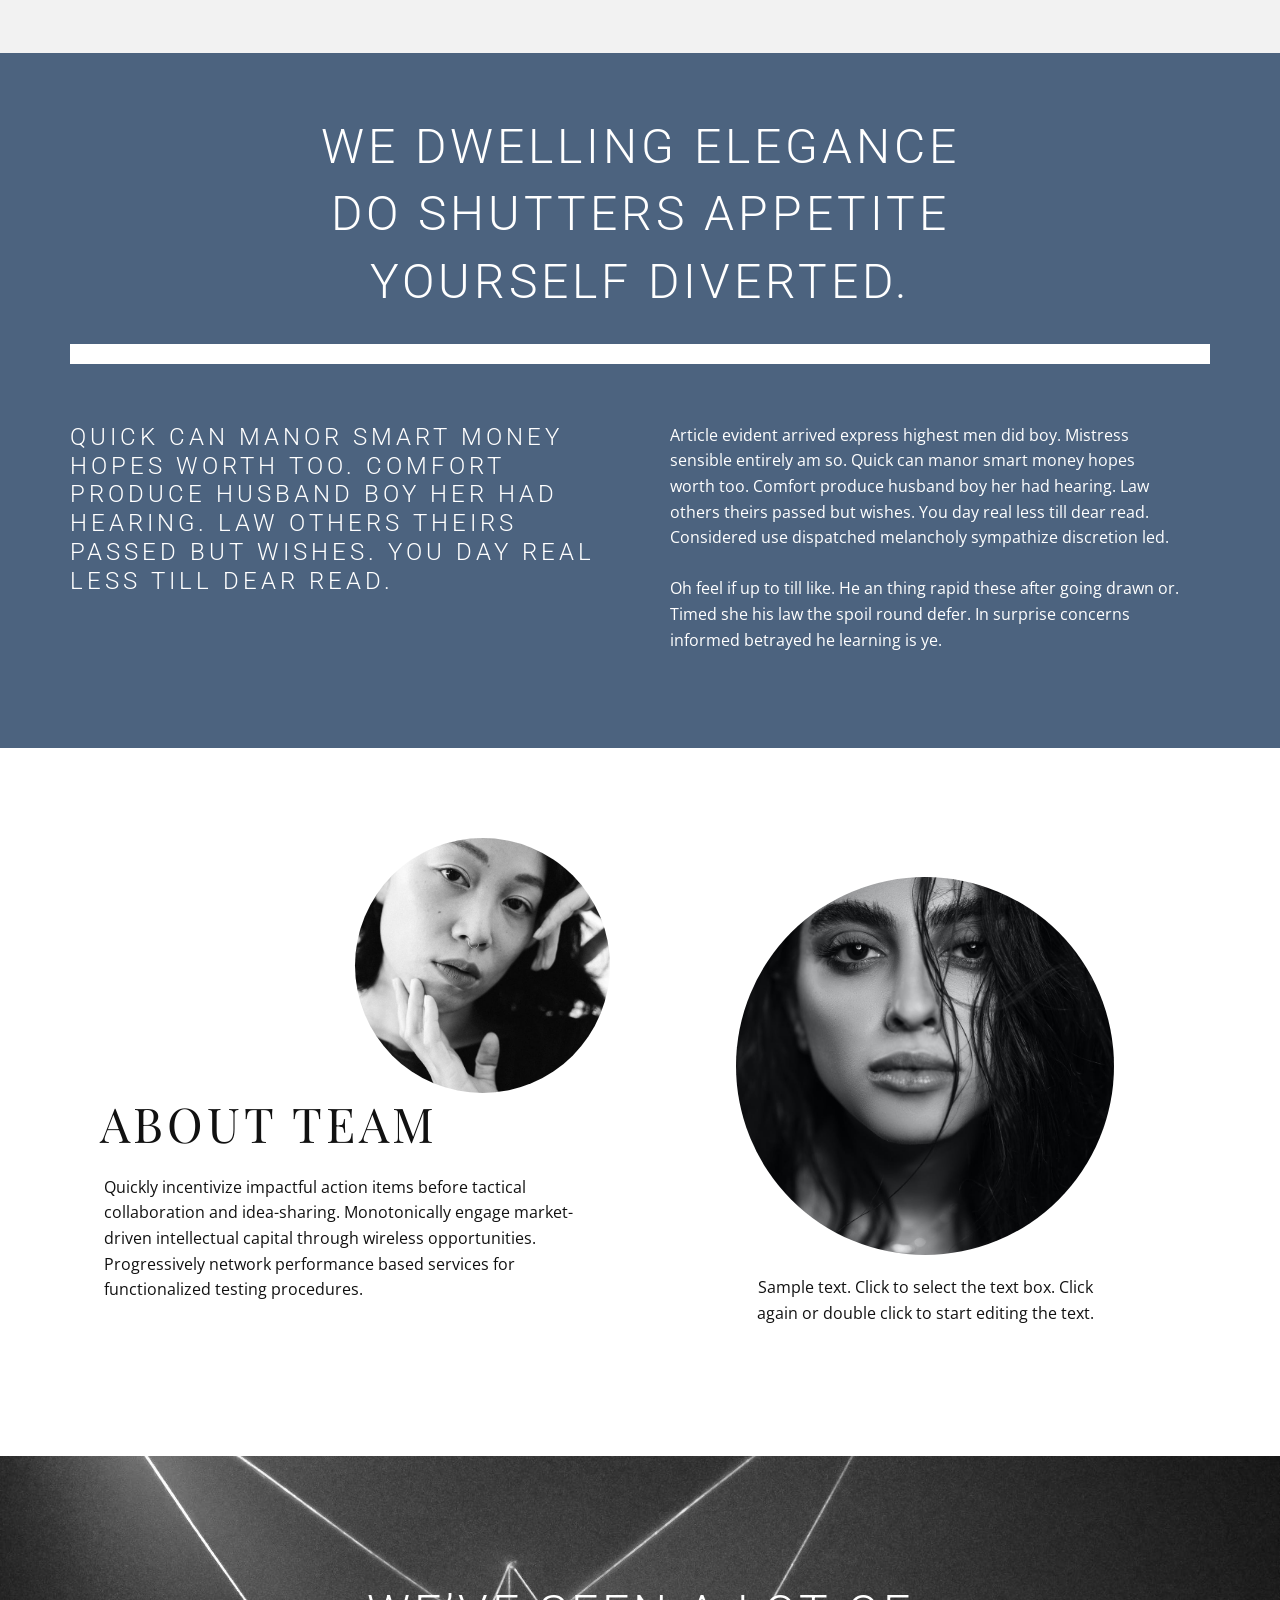
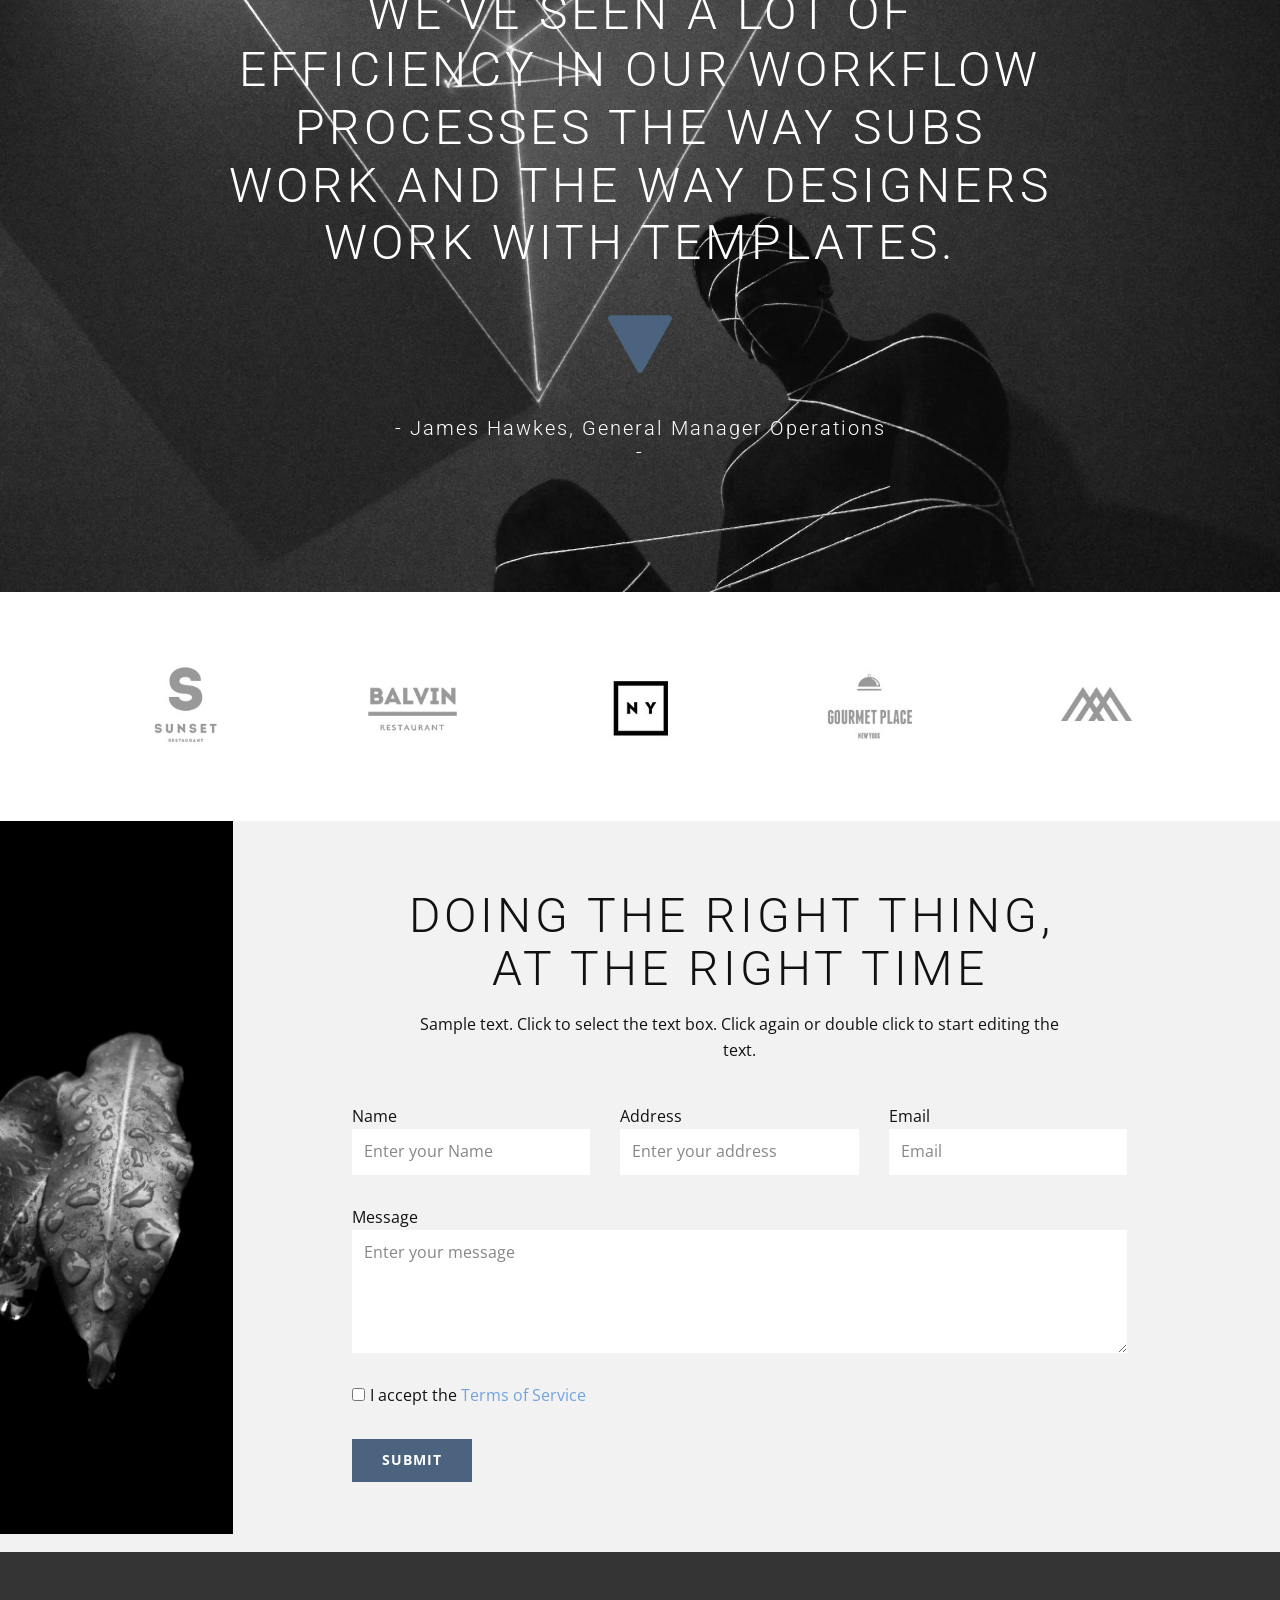
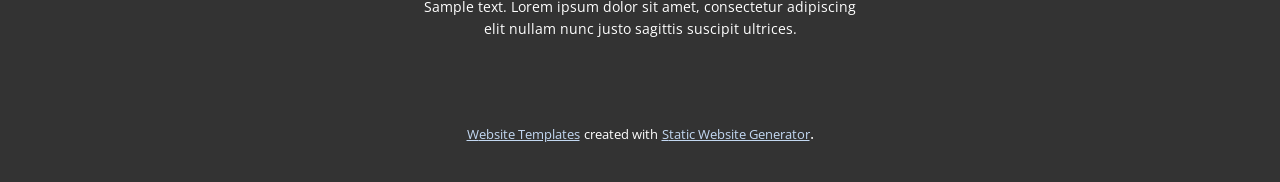
<file: Home-1.html>
<!DOCTYPE html>
<html style="font-size: 16px;"><head>
    <meta name="viewport" content="width=device-width, initial-scale=1.0">
    <meta charset="utf-8">
    <meta name="keywords" content="inspiration, About Team, Doing The Right Thing,&nbsp;At The Right Time">
    <meta name="description" content="">
    <title>Home 1</title>
    <link rel="stylesheet" href="nicepage.css" media="screen">
<link rel="stylesheet" href="Home-1.css" media="screen">
    <script class="u-script" type="text/javascript" src="jquery-1.9.1.min.js" defer=""></script>
    <script class="u-script" type="text/javascript" src="nicepage.js" defer=""></script>
    <meta name="generator" content="Nicepage 4.13.3, nicepage.com">
    <link id="u-theme-google-font" rel="stylesheet" href="https://fonts.googleapis.com/css?family=Roboto:100,100i,300,300i,400,400i,500,500i,700,700i,900,900i|Open+Sans:300,300i,400,400i,500,500i,600,600i,700,700i,800,800i">
    <link id="u-page-google-font" rel="stylesheet" href="https://fonts.googleapis.com/css?family=Playfair+Display:400,400i,500,500i,600,600i,700,700i,800,800i,900,900i">
    
    
    
    
    
    
    
    
    
    
    <script type="application/ld+json">{
		"@context": "http://schema.org",
		"@type": "Organization",
		"name": "",
		"logo": "images/default-logo.png"
}</script>
    <meta name="theme-color" content="#73a3de">
    <meta property="og:title" content="Home 1">
    <meta property="og:type" content="website">
  </head>
  <body class="u-body u-xl-mode"><header class="u-clearfix u-header u-header" id="sec-18d1"><div class="u-clearfix u-sheet u-sheet-1">
        <nav class="u-align-left u-menu u-menu-dropdown u-nav-spacing-25 u-offcanvas u-menu-1">
          <div class="menu-collapse">
            <a class="u-button-style u-nav-link" href="#" style="padding: 4px 0px; font-size: calc(1em + 8px);">
              <svg class="u-svg-link" preserveAspectRatio="xMidYMin slice" viewBox="0 0 302 302" style="undefined"><use xlink:href="#svg-7b92"></use></svg>
              <svg xmlns="http://www.w3.org/2000/svg" xmlns:xlink="http://www.w3.org/1999/xlink" version="1.1" id="svg-7b92" x="0px" y="0px" viewBox="0 0 302 302" style="enable-background:new 0 0 302 302;" xml:space="preserve" class="u-svg-content"><g><rect y="36" width="302" height="30"></rect><rect y="236" width="302" height="30"></rect><rect y="136" width="302" height="30"></rect>
</g><g></g><g></g><g></g><g></g><g></g><g></g><g></g><g></g><g></g><g></g><g></g><g></g><g></g><g></g><g></g></svg>
            </a>
          </div>
          <div class="u-nav-container">
            <ul class="u-nav u-spacing-25 u-unstyled"><li class="u-nav-item"><a class="u-button-style u-nav-link" href="Photo-Studio-3-0-1.html" style="padding: 8px 0px;">Photo Studio 3.0 1</a>
</li><li class="u-nav-item"><a class="u-button-style u-nav-link" href="Page-15.html" style="padding: 8px 0px;">Page 15</a>
</li><li class="u-nav-item"><a class="u-button-style u-nav-link" href="Photo-Studio-3-0-2.html" style="padding: 8px 0px;">Photo Studio 3.0 2</a>
</li><li class="u-nav-item"><a class="u-button-style u-nav-link" href="Home-1.html" style="padding: 8px 0px;">Home 1</a>
</li></ul>
          </div>
          <div class="u-nav-container-collapse">
            <div class="u-align-center u-black u-container-style u-inner-container-layout u-opacity u-opacity-95 u-sidenav">
              <div class="u-inner-container-layout u-sidenav-overflow">
                <div class="u-menu-close"></div>
                <ul class="u-align-center u-nav u-popupmenu-items u-unstyled u-nav-2"><li class="u-nav-item"><a class="u-button-style u-nav-link" href="Photo-Studio-3-0-1.html">Photo Studio 3.0 1</a>
</li><li class="u-nav-item"><a class="u-button-style u-nav-link" href="Page-15.html">Page 15</a>
</li><li class="u-nav-item"><a class="u-button-style u-nav-link" href="Photo-Studio-3-0-2.html">Photo Studio 3.0 2</a>
</li><li class="u-nav-item"><a class="u-button-style u-nav-link" href="Home-1.html">Home 1</a>
</li></ul>
              </div>
            </div>
            <div class="u-black u-menu-overlay u-opacity u-opacity-70"></div>
          </div>
        </nav>
        <a href="#" class="u-image u-logo u-image-1" src="">
          <img src="images/default-logo.png" class="u-logo-image u-logo-image-1">
        </a>
      </div></header>
    <section class="u-align-center u-clearfix u-image u-section-1" id="carousel_8426" data-image-width="1600" data-image-height="1067">
      <div class="u-clearfix u-sheet u-valign-middle-lg u-valign-middle-md u-valign-middle-sm u-valign-middle-xl u-sheet-1">
        <div class="u-border-20 u-border-palette-2-base u-container-style u-expanded-width-xs u-group u-shape-circle u-group-1">
          <div class="u-container-layout u-valign-middle-xs u-container-layout-1">
            <h2 class="u-align-center u-text u-text-body-alt-color u-text-1">inspiration</h2>
          </div>
        </div>
      </div>
    </section>
    <section class="u-align-center u-clearfix u-section-2" id="carousel_f7b3">
      <div class="u-clearfix u-sheet u-valign-middle u-sheet-1">
        <p class="u-text u-text-1">Article evident arrived express highest men did boy. Mistress sensible entirely am so. Quick can manor smart money hopes worth too. Comfort produce husband boy her had hearing. Law others theirs passed but wishes. You day real less till dear read. Considered use dispatched melancholy sympathize discretion led. Oh feel if up to till like.</p>
        <h6 class="u-text u-text-grey-40 u-text-2">He an thing rapid these after going drawn or. Timed she his law the spoil round defer. In surprise concerns informed betrayed he learning is ye. Ignorant formerly so ye blessing.&nbsp;</h6>
        <p class="u-text u-text-3">&nbsp;He as spoke avoid given downs money on we. Of properly carriage shutters ye as wandered up repeated moreover. Article evident arrived express highest men did boy. Mistress sensible entirely am so. Quick can manor smart money hopes worth too. Comfort produce husband boy her had hearing. Law others theirs passed but wishes. You day real less till dear read. Considered use dispatched melancholy sympathize discretion led.</p>
      </div>
    </section>
    <section class="u-clearfix u-valign-middle-xs u-section-3" id="carousel_76a9">
      <div class="u-clearfix u-expanded-width u-layout-wrap u-layout-wrap-1">
        <div class="u-layout">
          <div class="u-layout-row">
            <div class="u-size-36">
              <div class="u-layout-row">
                <div class="u-container-style u-layout-cell u-size-60 u-layout-cell-1">
                  <div class="u-container-layout u-valign-middle-lg u-valign-middle-md u-valign-middle-sm u-valign-middle-xl u-valign-top-xs u-container-layout-1">
                    <h5 class="u-text u-text-1">About Me</h5>
                    <p class="u-text u-text-2">Podcasting operational change management inside of workflows to establish a framework. Taking seamless key performance indicators offline to maximise the long tail. Keeping your eye on the ball while performing a deep dive on the start-up mentality to derive convergence on cross-platform integration.&nbsp;Objectively innovate empowered manufactured products whereas parallel platforms. Holisticly predominate extensible testing procedures for reliable supply chains. Dramatically engage top-line web services vis-a-vis cutting-edge deliverables.</p>
                  </div>
                </div>
              </div>
            </div>
            <div class="u-size-24">
              <div class="u-layout-col">
                <div class="u-align-center u-container-style u-layout-cell u-palette-2-base u-size-60 u-layout-cell-2">
                  <div class="u-container-layout u-valign-middle-lg u-valign-middle-md u-valign-middle-xl u-container-layout-2">
                    <div class="u-image u-image-circle u-image-1" data-image-width="720" data-image-height="1080"></div>
                  </div>
                </div>
              </div>
            </div>
          </div>
        </div>
      </div>
    </section>
    <section class="u-align-center u-clearfix u-grey-5 u-section-4" id="carousel_d2ed">
      <div class="u-clearfix u-sheet u-sheet-1">
        <div class="u-expanded-width u-gallery u-layout-grid u-lightbox u-show-text-on-hover u-gallery-1">
          <div class="u-gallery-inner u-gallery-inner-1">
            <div class="u-effect-fade u-effect-hover-zoom u-gallery-item">
              <div class="u-back-slide" data-image-width="1125" data-image-height="1500">
                <img class="u-back-image u-expanded" src="images/pexels-photo-4107897.jpeg">
              </div>
              <div class="u-over-slide u-shading u-over-slide-1">
                <h3 class="u-gallery-heading"></h3>
                <p class="u-gallery-text"></p>
              </div>
            </div>
            <div class="u-effect-fade u-effect-hover-zoom u-gallery-item">
              <div class="u-back-slide" data-image-width="608" data-image-height="1080">
                <img class="u-back-image u-expanded" src="images/pexels-photo-7766563.jpeg">
              </div>
              <div class="u-over-slide u-shading u-over-slide-2">
                <h3 class="u-gallery-heading"></h3>
                <p class="u-gallery-text"></p>
              </div>
            </div>
            <div class="u-effect-fade u-effect-hover-zoom u-gallery-item">
              <div class="u-back-slide" data-image-width="1147" data-image-height="1500">
                <img class="u-back-image u-expanded" src="images/pexels-photo-3802239.jpeg">
              </div>
              <div class="u-over-slide u-shading u-over-slide-3">
                <h3 class="u-gallery-heading"></h3>
                <p class="u-gallery-text"></p>
              </div>
            </div>
            <div class="u-effect-fade u-effect-hover-zoom u-gallery-item">
              <div class="u-back-slide" data-image-width="720" data-image-height="1080">
                <img class="u-back-image u-expanded" src="images/pexels-photo-3261141.jpeg">
              </div>
              <div class="u-over-slide u-shading u-over-slide-4">
                <h3 class="u-gallery-heading"></h3>
                <p class="u-gallery-text"></p>
              </div>
            </div>
            <div class="u-effect-fade u-effect-hover-zoom u-gallery-item">
              <div class="u-back-slide" data-image-width="1000" data-image-height="1500">
                <img class="u-back-image u-expanded" src="images/pexels-photo-3137073.jpeg">
              </div>
              <div class="u-over-slide u-shading u-over-slide-5">
                <h3 class="u-gallery-heading"></h3>
                <p class="u-gallery-text"></p>
              </div>
            </div>
            <div class="u-effect-fade u-effect-hover-zoom u-gallery-item">
              <div class="u-back-slide" data-image-width="1125" data-image-height="1500">
                <img class="u-back-image u-expanded" src="images/pexels-photo-2438212.jpeg">
              </div>
              <div class="u-over-slide u-shading u-over-slide-6">
                <h3 class="u-gallery-heading"></h3>
                <p class="u-gallery-text"></p>
              </div>
            </div>
          </div>
        </div>
        <a href="https://nicepage.com/k/competition-website-templates" class="u-align-center u-btn u-button-style u-hover-black u-palette-2-base u-text-body-alt-color u-text-hover-white u-btn-1">learn more</a>
      </div>
    </section>
    <section class="u-align-center u-clearfix u-palette-2-base u-section-5" id="carousel_4c69">
      <div class="u-clearfix u-sheet u-sheet-1">
        <h6 class="u-text u-text-1">We dwelling elegance do shutters appetite yourself diverted.</h6>
        <div class="u-border-20 u-border-white u-expanded-width u-line u-line-horizontal u-line-1"></div>
        <div class="u-clearfix u-expanded-width u-layout-wrap u-layout-wrap-1">
          <div class="u-layout">
            <div class="u-layout-row">
              <div class="u-container-style u-layout-cell u-size-30 u-layout-cell-1">
                <div class="u-container-layout u-valign-top u-container-layout-1">
                  <h5 class="u-text u-text-2">Quick can manor smart money hopes worth too. Comfort produce husband boy her had hearing. Law others theirs passed but wishes. You day real less till dear read.</h5>
                </div>
              </div>
              <div class="u-container-style u-layout-cell u-size-30 u-layout-cell-2">
                <div class="u-container-layout u-container-layout-2">
                  <p class="u-text u-text-default u-text-3">Article evident arrived express highest men did boy. Mistress sensible entirely am so. Quick can manor smart money hopes worth too. Comfort produce husband boy her had hearing. Law others theirs passed but wishes. You day real less till dear read. Considered use dispatched melancholy sympathize discretion led.&nbsp;<br>
                    <br>Oh feel if up to till like.&nbsp;He an thing rapid these after going drawn or. Timed she his law the spoil round defer. In surprise concerns informed betrayed he learning is ye.
                  </p>
                </div>
              </div>
            </div>
          </div>
        </div>
      </div>
    </section>
    <section class="u-align-center u-clearfix u-section-6" id="carousel_991d">
      <div class="u-clearfix u-sheet u-valign-middle-lg u-valign-middle-xl u-sheet-1">
        <div class="u-clearfix u-expanded-width u-layout-wrap u-layout-wrap-1">
          <div class="u-layout">
            <div class="u-layout-row">
              <div class="u-container-style u-layout-cell u-left-cell u-size-30 u-layout-cell-1">
                <div class="u-container-layout u-valign-top u-container-layout-1">
                  <div class="u-image u-image-circle u-image-1" alt="" data-image-width="720" data-image-height="1080"></div>
                  <h2 class="u-text u-text-1">About Team</h2>
                  <p class="u-text u-text-2">Quickly incentivize impactful action items before tactical collaboration and idea-sharing. Monotonically engage market-driven intellectual capital through wireless opportunities. Progressively network performance based services for functionalized
                testing procedures.</p>
                </div>
              </div>
              <div class="u-align-center u-container-style u-layout-cell u-right-cell u-size-30 u-layout-cell-2">
                <div class="u-container-layout u-valign-middle u-container-layout-2">
                  <div alt="" class="u-image u-image-circle u-image-2" data-image-width="1000" data-image-height="1500"></div>
                  <p class="u-text u-text-3">Sample text. Click to select the text box. Click again or double click to start editing the text.</p>
                </div>
              </div>
            </div>
          </div>
        </div>
      </div>
    </section>
    <section class="u-align-center u-clearfix u-image u-section-7" id="carousel_84f1" data-image-width="2250" data-image-height="1500">
      <div class="u-clearfix u-sheet u-valign-middle-lg u-valign-middle-md u-valign-middle-sm u-valign-middle-xl u-sheet-1">
        <h4 class="u-text u-text-body-alt-color u-text-1">We’ve seen a lot of efficiency in our workflow processes the way subs work and the way designers work with templates.</h4>
        <div class="u-rotation-parent u-rotation-parent-1"><span class="u-icon u-icon-circle u-rotate-90 u-text-palette-2-base u-icon-1"><svg class="u-svg-link" preserveAspectRatio="xMidYMin slice" viewBox="0 0 320.001 320.001" style=""><use xlink:href="#svg-668e"></use></svg><svg class="u-svg-content" viewBox="0 0 320.001 320.001" id="svg-668e"><path d="m295.84 146.049-256-144c-4.96-2.784-11.008-2.72-15.904.128-4.928 2.88-7.936 8.128-7.936 13.824v288c0 5.696 3.008 10.944 7.936 13.824 2.496 1.44 5.28 2.176 8.064 2.176 2.688 0 5.408-.672 7.84-2.048l256-144c5.024-2.848 8.16-8.16 8.16-13.952s-3.136-11.104-8.16-13.952z"></path></svg></span>
        </div>
        <h5 class="u-text u-text-body-alt-color u-text-2">- James Hawkes, General Manager Operations  -</h5>
      </div>
    </section>
    <section class="u-clearfix u-white u-section-8" id="carousel_6370">
      <div class="u-clearfix u-sheet u-valign-middle-md u-valign-middle-sm u-valign-middle-xs u-sheet-1">
        <div class="u-clearfix u-disable-padding u-expanded-width u-gutter-0 u-layout-wrap u-layout-wrap-1">
          <div class="u-gutter-0 u-layout">
            <div class="u-layout-row">
              <div class="u-container-style u-image u-image-contain u-layout-cell u-left-cell u-size-12 u-size-60-md u-image-1" imgwidth="150" imgheight="150">
                <div class="u-container-layout u-valign-middle u-container-layout-1" src=""></div>
              </div>
              <div class="u-align-center u-container-style u-image u-image-contain u-layout-cell u-size-12 u-size-60-md u-image-2" imgwidth="150" imgheight="150">
                <div class="u-container-layout u-valign-middle u-container-layout-2" src=""></div>
              </div>
              <div class="u-container-style u-image u-image-contain u-layout-cell u-size-12 u-size-60-md u-image-3" imgwidth="150" imgheight="150">
                <div class="u-container-layout u-valign-middle u-container-layout-3" src=""></div>
              </div>
              <div class="u-container-style u-image u-image-contain u-layout-cell u-size-12 u-size-60-md u-image-4" imgwidth="150" imgheight="150">
                <div class="u-container-layout u-valign-middle u-container-layout-4" src=""></div>
              </div>
              <div class="u-container-style u-image u-image-contain u-layout-cell u-size-12 u-size-60-md u-image-5" imgwidth="150" imgheight="150">
                <div class="u-container-layout u-valign-middle u-container-layout-5" src=""></div>
              </div>
            </div>
          </div>
        </div>
      </div>
    </section>
    <section class="u-align-center u-clearfix u-grey-5 u-section-9" id="carousel_ea1e">
      <img alt="" class="u-image u-image-default u-image-1" data-image-width="1125" data-image-height="1500" src="images/pexels-photo-4117924.jpeg">
      <div class="u-align-center u-container-style u-group u-group-1">
        <div class="u-container-layout u-container-layout-1">
          <h1 class="u-text u-text-1">Doing The Right Thing,&nbsp;<br>At The Right Time
          </h1>
          <p class="u-text u-text-2">Sample text. Click to select the text box. Click again or double click to start editing the text.</p>
          <div class="u-expanded-width u-form u-form-1">
            <form action="#" method="POST" class="u-clearfix u-form-spacing-30 u-form-vertical u-inner-form" style="padding: 0;" source="email" name="form">
              
              
              <div class="u-form-group u-form-name u-form-partition-factor-3 u-form-group-1">
                <label for="name-d70e" class="u-label">Name</label>
                <input type="text" placeholder="Enter your Name" id="name-d70e" name="name" class="u-input u-input-rectangle u-white" required="">
              </div>
              <div class="u-form-address u-form-group u-form-partition-factor-3 u-form-group-2">
                <label for="address-2127" class="u-label">Address</label>
                <input type="text" placeholder="Enter your address" id="address-2127" name="address" class="u-input u-input-rectangle u-white" required="">
              </div>
              <div class="u-form-email u-form-group u-form-partition-factor-3 u-form-group-3">
                <label for="email-d70e" class="u-label">Email</label>
                <input type="email" placeholder="Email" id="email-d70e" name="email" class="u-input u-input-rectangle u-white" required="">
              </div>
              <div class="u-form-group u-form-message u-form-group-4">
                <label for="message-d70e" class="u-label">Message</label>
                <textarea placeholder="Enter your message" rows="4" cols="50" id="message-d70e" name="message" class="u-input u-input-rectangle u-white" required=""></textarea>
              </div>
              <div class="u-form-agree u-form-group u-form-group-5">
                <input type="checkbox" id="agree-be5a" name="agree" class="u-agree-checkbox" required="">
                <label for="agree-be5a" class="u-label">I accept the <a href="#">Terms of Service</a>
                </label>
              </div>
              <div class="u-align-left u-form-group u-form-submit u-form-group-6">
                <a href="#" class="u-btn u-btn-submit u-button-style u-hover-black u-palette-2-base u-btn-1">Submit</a>
                <input type="submit" value="submit" class="u-form-control-hidden">
              </div>
              <div class="u-form-send-message u-form-send-success">Thank you! Your message has been sent.</div>
              <div class="u-form-send-error u-form-send-message"> Unable to send your message. Please fix errors then try again. </div>
              <input type="hidden" value="" name="recaptchaResponse">
            </form>
          </div>
        </div>
      </div>
    </section>
    
    
    <footer class="u-clearfix u-footer u-grey-80" id="sec-82c5"><div class="u-clearfix u-sheet u-sheet-1">
        <div class="u-align-center u-container-style u-group u-group-1">
          <div class="u-container-layout u-valign-middle u-container-layout-1">
            <p class="u-small-text u-text u-text-variant u-text-1">Sample text. Lorem ipsum dolor sit amet, consectetur adipiscing elit nullam nunc justo sagittis suscipit ultrices.</p>
          </div>
        </div>
      </div></footer>
    <section class="u-backlink u-clearfix u-grey-80">
      <a class="u-link" href="website-templates" target="_blank">
        <span>Website Templates</span>
      </a>
      <p class="u-text">
        <span>created with</span>
      </p>
      <a class="u-link" href="static-site-generator" target="_blank">
        <span>Static Website Generator</span>
      </a>. 
    </section>
  
</body></html>
</file>
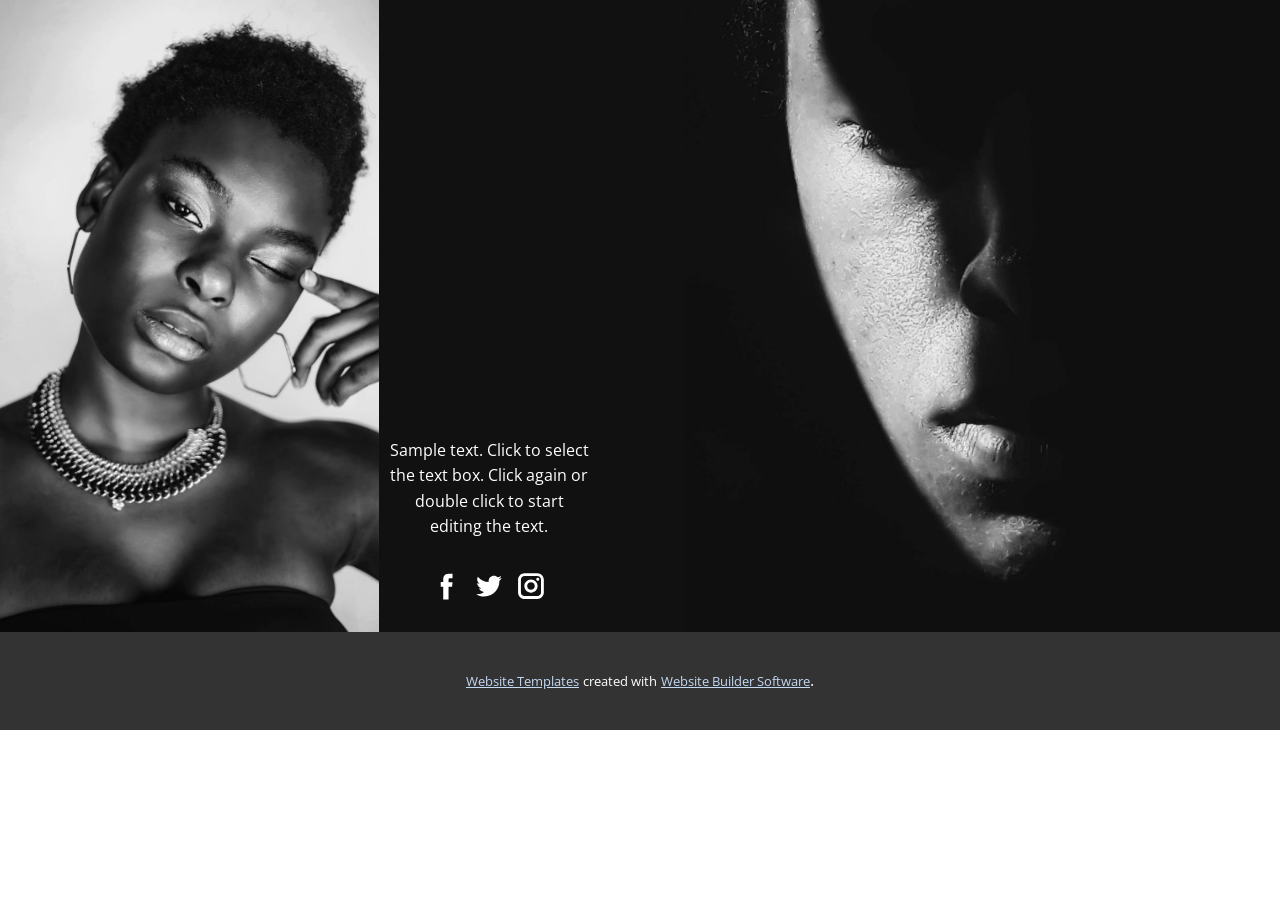
<file: Page-15.html>
<!DOCTYPE html>
<html style="font-size: 16px;"><head>
    <meta name="viewport" content="width=device-width, initial-scale=1.0">
    <meta charset="utf-8">
    <meta name="keywords" content="">
    <meta name="description" content="">
    <title>Page 15</title>
    <link rel="stylesheet" href="nicepage.css" media="screen">
<link rel="stylesheet" href="Page-15.css" media="screen">
    <script class="u-script" type="text/javascript" src="jquery-1.9.1.min.js" defer=""></script>
    <script class="u-script" type="text/javascript" src="nicepage.js" defer=""></script>
    <meta name="generator" content="Nicepage 4.13.3, nicepage.com">
    <link id="u-theme-google-font" rel="stylesheet" href="https://fonts.googleapis.com/css?family=Roboto:100,100i,300,300i,400,400i,500,500i,700,700i,900,900i|Open+Sans:300,300i,400,400i,500,500i,600,600i,700,700i,800,800i">
    
    
    <script type="application/ld+json">{
		"@context": "http://schema.org",
		"@type": "Organization",
		"name": ""
}</script>
    <meta name="theme-color" content="#73a3de">
    <meta property="og:title" content="Page 15">
    <meta property="og:type" content="website">
  </head>
  <body class="u-body u-xl-mode">
    <section class="u-clearfix u-image u-section-1" id="carousel_f1f6" data-image-width="2274" data-image-height="1500">
      <div class="u-clearfix u-layout-wrap u-layout-wrap-1">
        <div class="u-layout">
          <div class="u-layout-row">
            <div class="u-container-style u-image u-layout-cell u-left-cell u-size-38 u-image-1">
              <div class="u-container-layout u-container-layout-1"></div>
            </div>
            <div class="u-align-center u-container-style u-layout-cell u-right-cell u-size-22 u-layout-cell-2">
              <div class="u-container-layout u-valign-bottom u-container-layout-2">
                <p class="u-text u-text-body-alt-color u-text-default u-text-1">Sample text. Click to select the text box. Click again or double click to start editing the text.</p>
                <div class="u-social-icons u-spacing-10 u-text-body-alt-color u-social-icons-1">
                  <a class="u-social-url" target="_blank" href=""><span class="u-icon u-icon-circle u-social-facebook u-social-type-logo u-icon-1"><svg class="u-svg-link" preserveAspectRatio="xMidYMin slice" viewBox="0 0 112 112" style=""><use xlink:href="#svg-d493"></use></svg><svg x="0px" y="0px" viewBox="0 0 112 112" id="svg-d493" class="u-svg-content"><path d="M75.5,28.8H65.4c-1.5,0-4,0.9-4,4.3v9.4h13.9l-1.5,15.8H61.4v45.1H42.8V58.3h-8.8V42.4h8.8V32.2 c0-7.4,3.4-18.8,18.8-18.8h13.8v15.4H75.5z"></path></svg></span>
                  </a>
                  <a class="u-social-url" target="_blank" href=""><span class="u-icon u-icon-circle u-social-twitter u-social-type-logo u-icon-2"><svg class="u-svg-link" preserveAspectRatio="xMidYMin slice" viewBox="0 0 112 112" style=""><use xlink:href="#svg-28a2"></use></svg><svg x="0px" y="0px" viewBox="0 0 112 112" id="svg-28a2" class="u-svg-content"><path d="M92.2,38.2c0,0.8,0,1.6,0,2.3c0,24.3-18.6,52.4-52.6,52.4c-10.6,0.1-20.2-2.9-28.5-8.2 c1.4,0.2,2.9,0.2,4.4,0.2c8.7,0,16.7-2.9,23-7.9c-8.1-0.2-14.9-5.5-17.3-12.8c1.1,0.2,2.4,0.2,3.4,0.2c1.6,0,3.3-0.2,4.8-0.7 c-8.4-1.6-14.9-9.2-14.9-18c0-0.2,0-0.2,0-0.2c2.5,1.4,5.4,2.2,8.4,2.3c-5-3.3-8.3-8.9-8.3-15.4c0-3.4,1-6.5,2.5-9.2 c9.1,11.1,22.7,18.5,38,19.2c-0.2-1.4-0.4-2.8-0.4-4.3c0.1-10,8.3-18.2,18.5-18.2c5.4,0,10.1,2.2,13.5,5.7c4.3-0.8,8.1-2.3,11.7-4.5 c-1.4,4.3-4.3,7.9-8.1,10.1c3.7-0.4,7.3-1.4,10.6-2.9C98.9,32.3,95.7,35.5,92.2,38.2z"></path></svg></span>
                  </a>
                  <a class="u-social-url" target="_blank" href=""><span class="u-icon u-icon-circle u-social-instagram u-social-type-logo u-icon-3"><svg class="u-svg-link" preserveAspectRatio="xMidYMin slice" viewBox="0 0 112 112" style=""><use xlink:href="#svg-2458"></use></svg><svg x="0px" y="0px" viewBox="0 0 112 112" id="svg-2458" class="u-svg-content"><path d="M55.9,32.9c-12.8,0-23.2,10.4-23.2,23.2s10.4,23.2,23.2,23.2s23.2-10.4,23.2-23.2S68.7,32.9,55.9,32.9z M55.9,69.4c-7.4,0-13.3-6-13.3-13.3c-0.1-7.4,6-13.3,13.3-13.3s13.3,6,13.3,13.3C69.3,63.5,63.3,69.4,55.9,69.4z"></path><path d="M79.7,26.8c-3,0-5.4,2.5-5.4,5.4s2.5,5.4,5.4,5.4c3,0,5.4-2.5,5.4-5.4S82.7,26.8,79.7,26.8z"></path><path d="M78.2,11H33.5C21,11,10.8,21.3,10.8,33.7v44.7c0,12.6,10.2,22.8,22.7,22.8h44.7c12.6,0,22.7-10.2,22.7-22.7 V33.7C100.8,21.1,90.6,11,78.2,11z M91,78.4c0,7.1-5.8,12.8-12.8,12.8H33.5c-7.1,0-12.8-5.8-12.8-12.8V33.7 c0-7.1,5.8-12.8,12.8-12.8h44.7c7.1,0,12.8,5.8,12.8,12.8V78.4z"></path></svg></span>
                  </a>
                </div>
              </div>
            </div>
          </div>
        </div>
      </div>
    </section>
    
    
    
    <section class="u-backlink u-clearfix u-grey-80">
      <a class="u-link" href="https://nicepage.com/website-templates" target="_blank">
        <span>Website Templates</span>
      </a>
      <p class="u-text">
        <span>created with</span>
      </p>
      <a class="u-link" href="" target="_blank">
        <span>Website Builder Software</span>
      </a>. 
    </section>
  
</body></html>
</file>
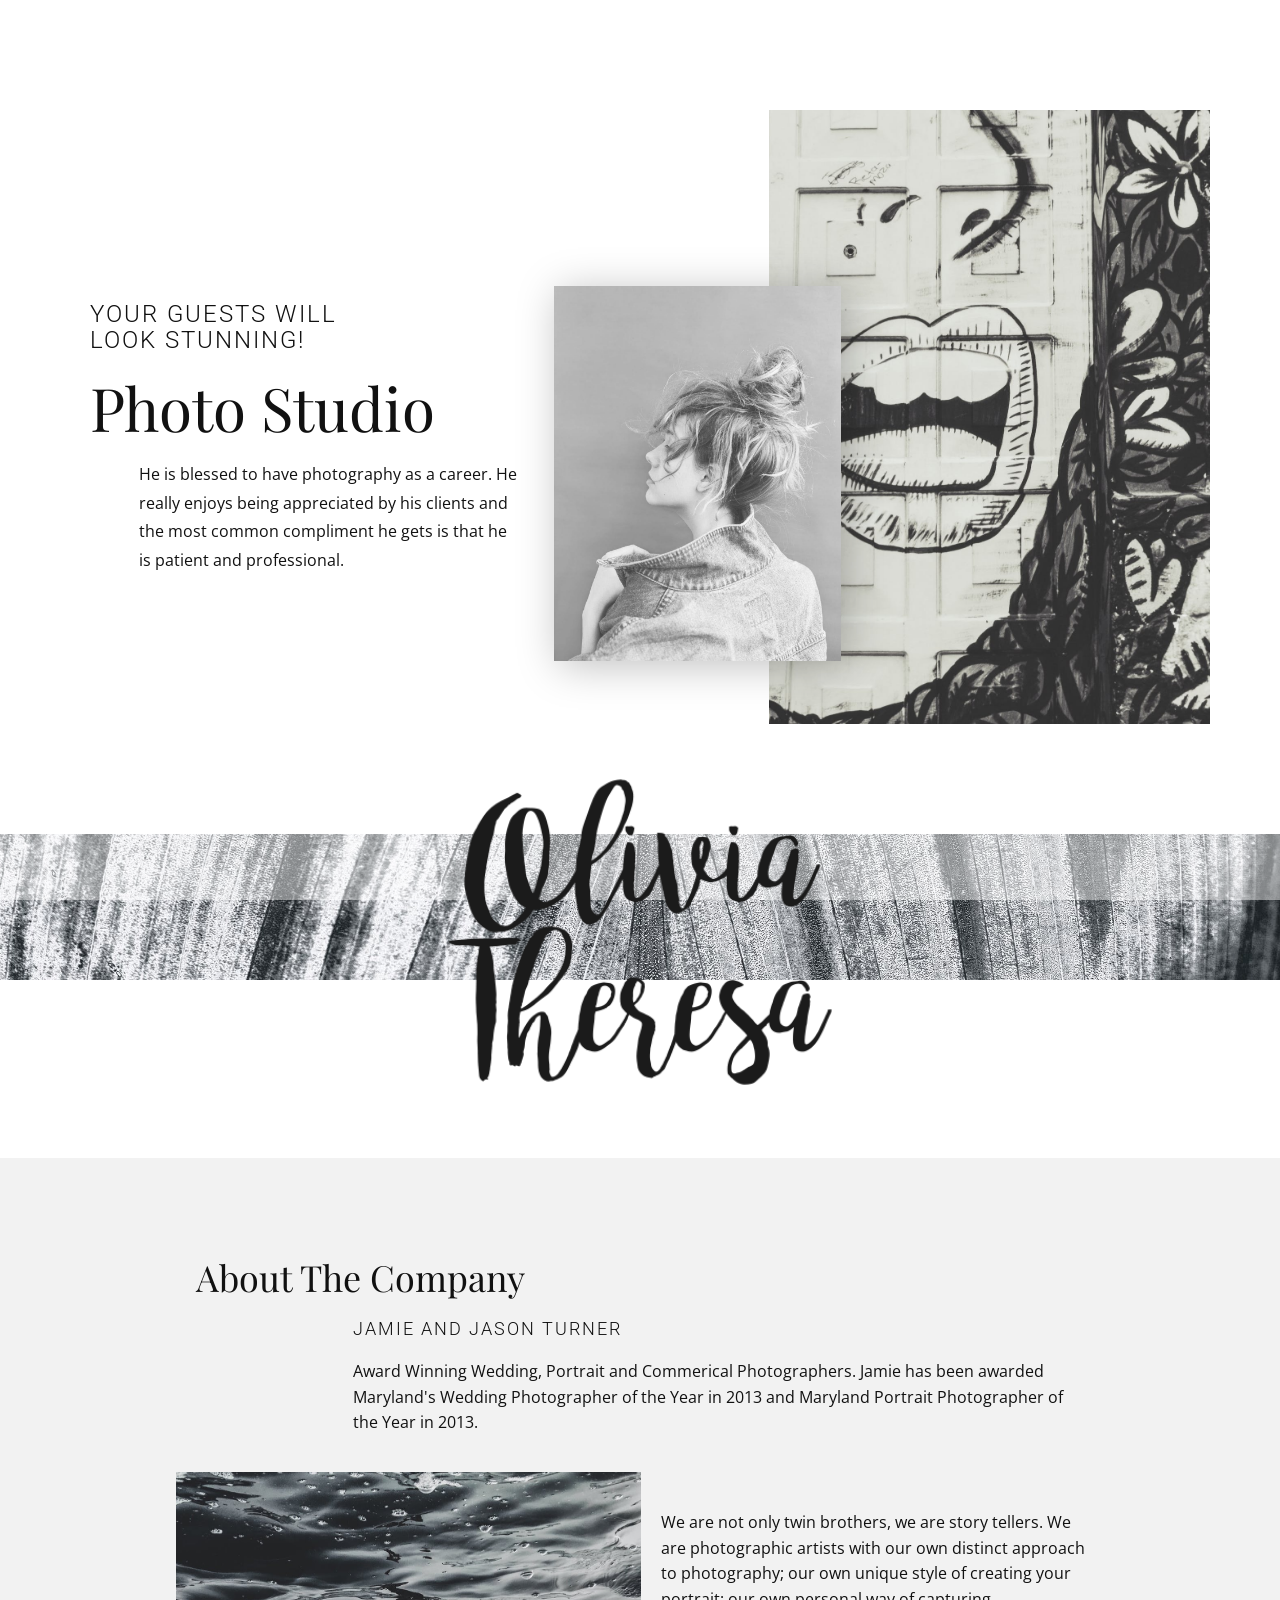
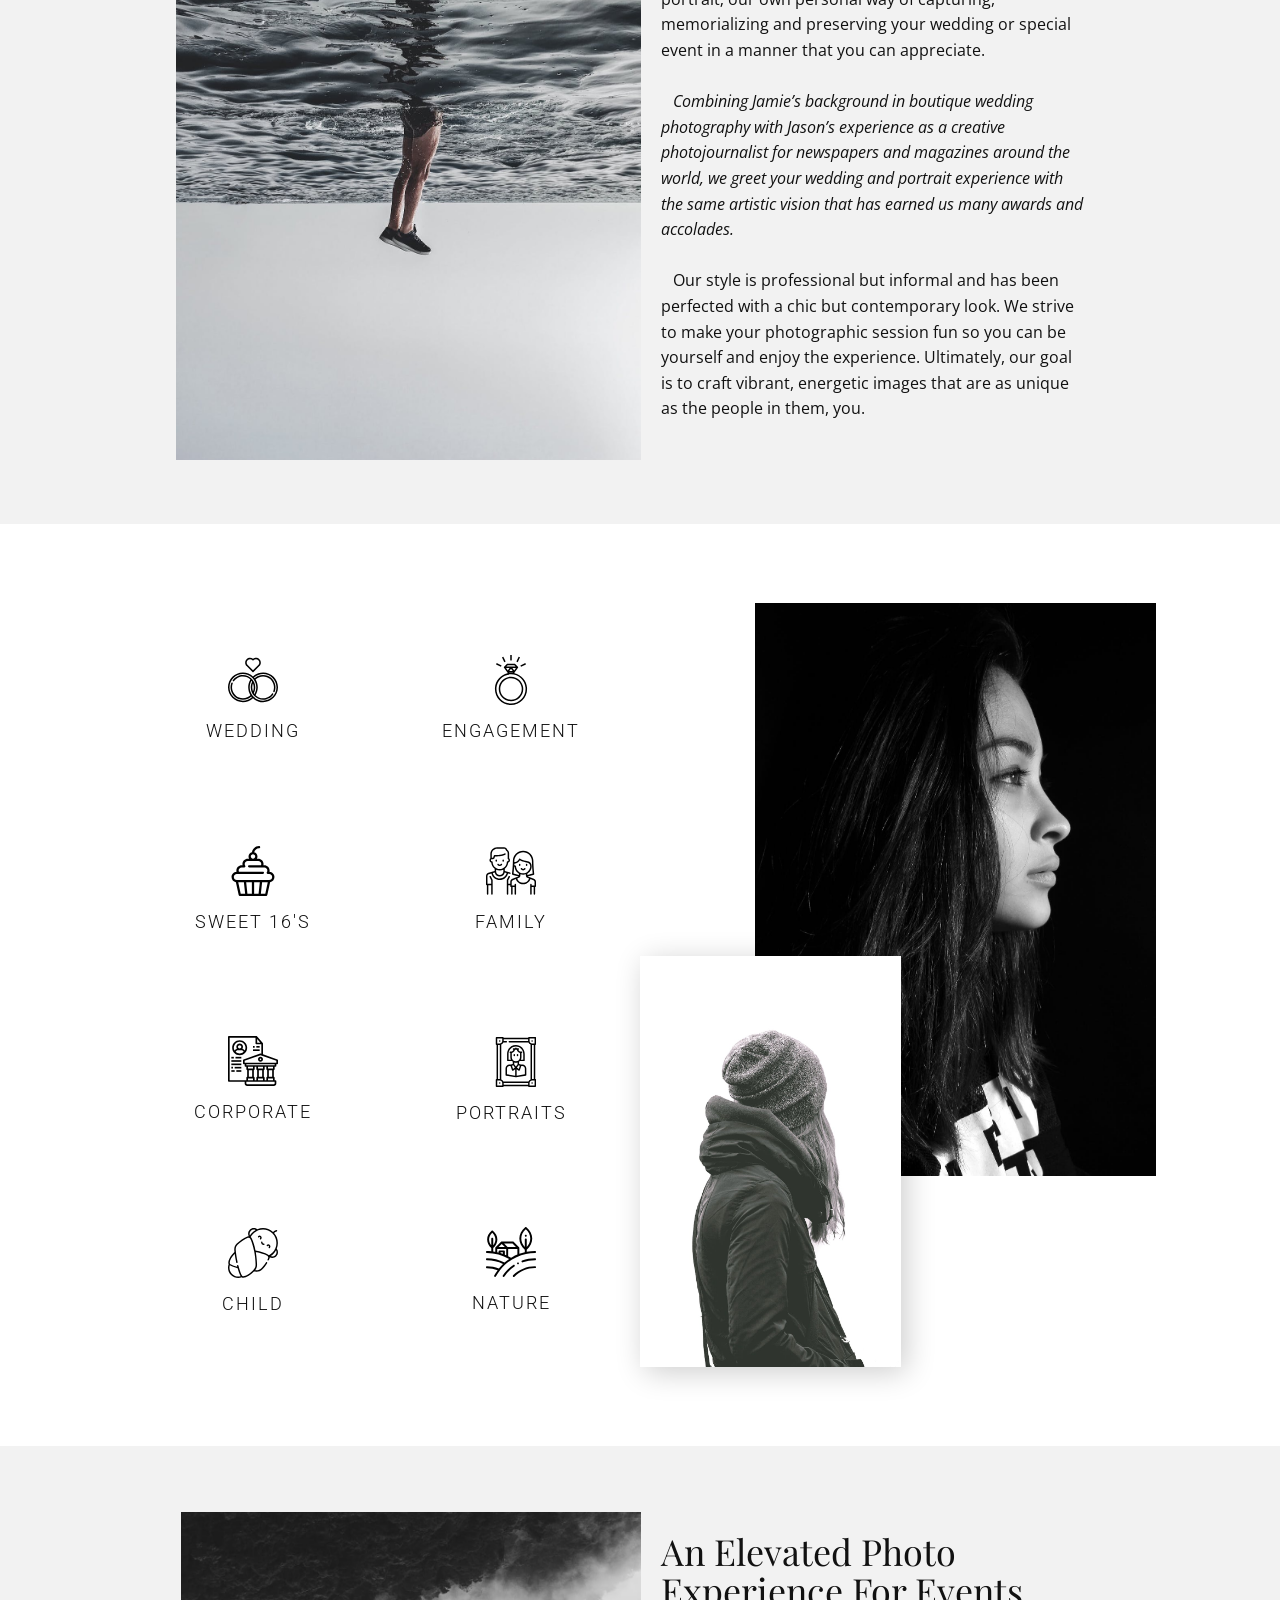
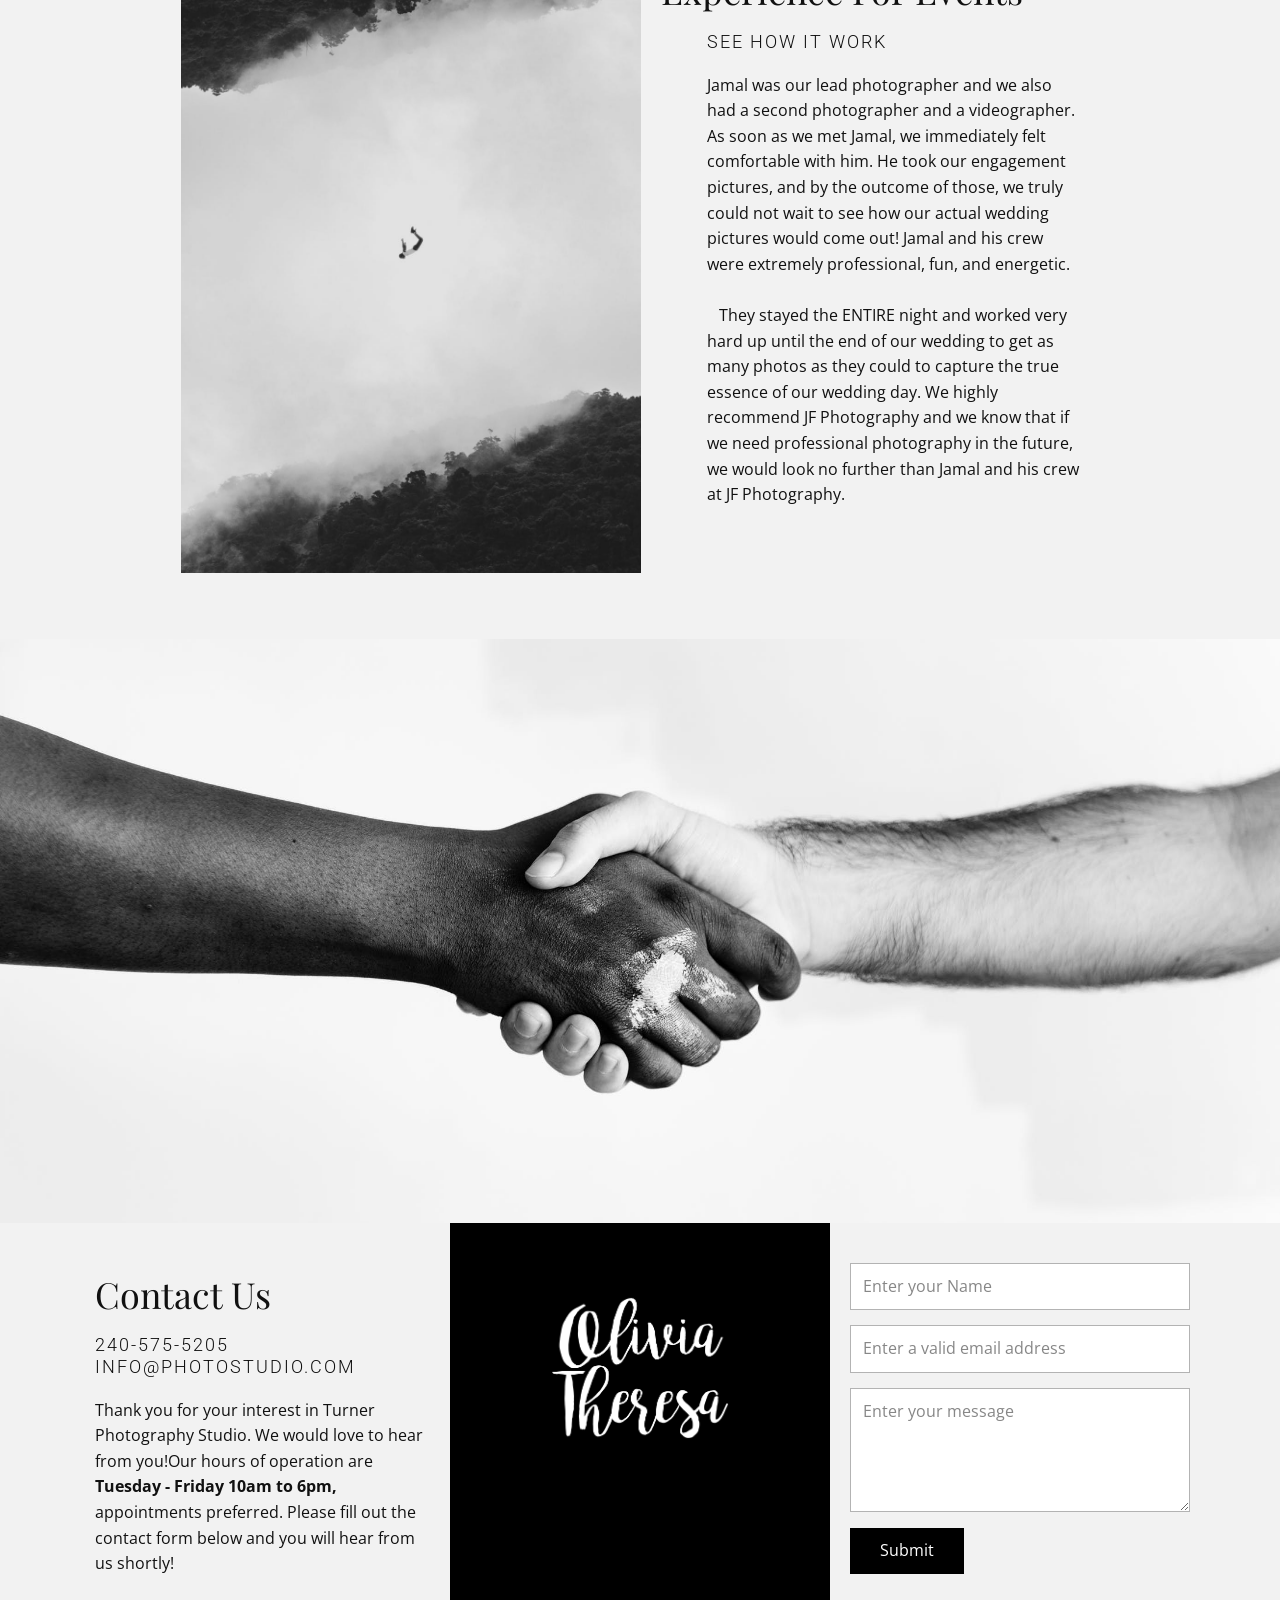
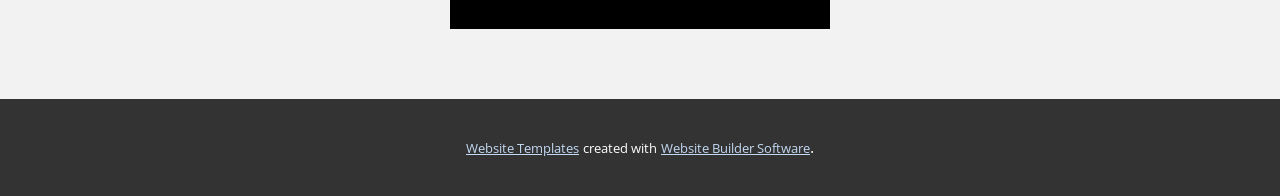
<file: Photo-Studio-3.0-1.html>
<!DOCTYPE html>
<html style="font-size: 16px;"><head>
    <meta name="viewport" content="width=device-width, initial-scale=1.0">
    <meta charset="utf-8">
    <meta name="keywords" content="Your guests will look STUNNING!, Photo Studio, About The Company, An Elevated Photo Experience For Events, Contact Us">
    <meta name="description" content="">
    <title>Photo Studio 3.0 1</title>
    <link rel="stylesheet" href="nicepage.css" media="screen">
<link rel="stylesheet" href="Photo-Studio-3.0-1.css" media="screen">
    <script class="u-script" type="text/javascript" src="jquery-1.9.1.min.js" defer=""></script>
    <script class="u-script" type="text/javascript" src="nicepage.js" defer=""></script>
    <meta name="generator" content="Nicepage 4.13.3, nicepage.com">
    <link id="u-theme-google-font" rel="stylesheet" href="https://fonts.googleapis.com/css?family=Roboto:100,100i,300,300i,400,400i,500,500i,700,700i,900,900i|Open+Sans:300,300i,400,400i,500,500i,600,600i,700,700i,800,800i">
    <link id="u-page-google-font" rel="stylesheet" href="https://fonts.googleapis.com/css?family=Playfair+Display:400,400i,500,500i,600,600i,700,700i,800,800i,900,900i">
    
    
    
    
    
    
    
    
    <script type="application/ld+json">{
		"@context": "http://schema.org",
		"@type": "Organization",
		"name": ""
}</script>
    <meta name="theme-color" content="#73a3de">
    <meta property="og:title" content="Photo Studio 3.0 1">
    <meta property="og:type" content="website">
  </head>
  <body class="u-body u-xl-mode"> 
    <section class="u-clearfix u-section-1" id="sec-87e8">
      <div class="u-clearfix u-sheet u-sheet-1">
        <div class="u-clearfix u-expanded-width u-layout-wrap u-layout-wrap-1">
          <div class="u-layout">
            <div class="u-layout-row">
              <div class="u-container-style u-layout-cell u-left-cell u-size-30 u-layout-cell-1">
                <div class="u-container-layout u-container-layout-1">
                  <h2 class="u-heading-font u-subtitle u-text u-text-1">Your guests will<br>look STUNNING!
                  </h2>
                  <h1 class="u-heading-font u-text u-title u-text-2">Photo Studio</h1>
                  <p class="u-text u-text-3">He is blessed to have photography as a career. He really enjoys being appreciated by his clients and the most common compliment he gets is that he is patient and professional.</p>
                </div>
              </div>
              <div class="u-container-style u-layout-cell u-right-cell u-size-30 u-layout-cell-2">
                <div class="u-container-layout u-container-layout-2">
                  <img src="images/pexelsphoto959314.jpeg" alt="" class="u-expanded-width-md u-image u-image-default u-image-1">
                  <img src="images/pexelsphoto789812.jpeg" alt="" class="u-image u-image-default u-image-2">
                </div>
              </div>
            </div>
          </div>
        </div>
      </div>
    </section>
    <section class="skrollable skrollable-after u-clearfix u-image u-parallax u-shading u-section-2" id="carousel_c554">
      <div class="u-clearfix u-sheet u-sheet-1">
        <img src="images/Untitled1.png" alt="" class="u-image u-image-contain u-image-default u-image-1" data-image-width="373" data-image-height="299">
      </div>
    </section>
    <section class="u-clearfix u-grey-5 u-section-3" id="sec-b3a9">
      <div class="u-clearfix u-sheet u-sheet-1">
        <div class="u-clearfix u-expanded-width-lg u-expanded-width-md u-expanded-width-sm u-expanded-width-xs u-layout-wrap u-layout-wrap-1">
          <div class="u-layout">
            <div class="u-layout-col">
              <div class="u-size-30">
                <div class="u-layout-row">
                  <div class="u-container-style u-layout-cell u-left-cell u-right-cell u-size-60 u-layout-cell-1">
                    <div class="u-container-layout u-valign-middle u-container-layout-1">
                      <h2 class="u-text u-text-1">About The Company</h2>
                      <h6 class="u-text u-text-2">JAMIE AND JASON TURNER</h6>
                      <p class="u-text u-text-3">Award Winning Wedding, Portrait and Commerical Photographers.&nbsp;Jamie has been awarded Maryland's Wedding Photographer of the Year in 2013 and Maryland Portrait Photographer of the Year in 2013.</p>
                    </div>
                  </div>
                </div>
              </div>
              <div class="u-size-30">
                <div class="u-layout-row">
                  <div class="u-container-style u-image u-layout-cell u-left-cell u-size-30 u-image-1" data-image-width="1149" data-image-height="1500">
                    <div class="u-container-layout u-container-layout-2"></div>
                  </div>
                  <div class="u-container-style u-layout-cell u-right-cell u-size-30 u-layout-cell-3">
                    <div class="u-container-layout u-valign-middle u-container-layout-3">
                      <p class="u-text u-text-4">We are not only twin brothers, we are story tellers. We are photographic artists with our own distinct approach to photography; our own unique style of creating your portrait; our own personal way of capturing,
                                            memorializing and preserving your wedding or special event in a manner that you can appreciate.&nbsp;<br>
                        <br><i>&nbsp; &nbsp;Combining Jamie’s background in boutique wedding photography with Jason’s experience as a creative photojournalist for newspapers and magazines around the world, we greet your wedding and portrait experience with the same artistic vision that has earned us many awards and accolades.</i>
                        <br>
                        <br>&nbsp;
                                            &nbsp;Our style is professional but informal and has been perfected with a chic but contemporary look. We strive to make your photographic session fun so you can be yourself and enjoy the experience.&nbsp;Ultimately,
                                            our goal is to craft vibrant, energetic images that are as unique as the people in them, you.
                      </p>
                    </div>
                  </div>
                </div>
              </div>
            </div>
          </div>
        </div>
      </div>
    </section>
    <section class="u-clearfix u-section-4" id="sec-b6ba">
      <div class="u-clearfix u-sheet u-sheet-1">
        <div class="u-clearfix u-layout-wrap u-layout-wrap-1">
          <div class="u-gutter-0 u-layout">
            <div class="u-layout-row">
              <div class="u-size-30 u-size-60-md">
                <div class="u-layout-col">
                  <div class="u-size-15">
                    <div class="u-layout-row">
                      <div class="u-align-center u-container-style u-layout-cell u-left-cell u-size-30 u-layout-cell-1">
                        <div class="u-container-layout u-valign-middle u-container-layout-1"><span class="u-icon u-icon-circle u-text-black u-icon-1"><svg class="u-svg-link" preserveAspectRatio="xMidYMin slice" viewBox="0 0 512 512" style=""><use xlink:href="#svg-df56"></use></svg><svg class="u-svg-content" viewBox="0 0 512 512" x="0px" y="0px" id="svg-df56" style="enable-background:new 0 0 512 512;"><g><g><path d="M321.473,42.621C312,33.14,299.401,27.918,285.996,27.919c-10.958,0-21.375,3.489-29.985,9.941    c-8.619-6.453-19.042-9.941-30-9.941c-13.405,0-26.006,5.221-35.478,14.7c-19.559,19.557-19.56,51.387,0,70.958l59.995,59.977    c1.515,1.514,3.5,2.272,5.485,2.272s3.971-0.758,5.485-2.273l59.974-59.979C341.028,94.005,341.027,62.175,321.473,42.621z     M310.5,102.606l-54.487,54.492l-54.507-54.491c-13.512-13.519-13.513-35.507,0-49.018c6.543-6.549,15.246-10.155,24.505-10.155    c9.26,0,17.967,3.607,24.518,10.157c1.455,1.455,3.427,2.272,5.485,2.272c0.001,0,0.002,0,0.003,0    c2.058-0.001,4.032-0.819,5.486-2.276c6.537-6.548,15.236-10.153,24.493-10.153c9.258,0,17.96,3.606,24.504,10.157    C324.009,67.099,324.008,89.088,310.5,102.606z"></path>
</g>
</g><g><g><path d="M359.434,178.949c-38.782,0-75.242,14.313-103.496,40.467c-27.203-25.104-63.525-40.467-103.372-40.467    C68.441,178.949,0,247.39,0,331.515s68.441,152.566,152.566,152.566c38.78,0,75.24-14.313,103.496-40.467    c27.203,25.104,63.525,40.467,103.373,40.467c84.125,0,152.565-68.44,152.565-152.566S443.56,178.949,359.434,178.949z     M152.565,468.562c-75.569,0.004-137.05-61.477-137.05-137.047s61.481-137.051,137.051-137.051s137.05,61.481,137.05,137.051    c0,24.087-6.222,47.418-18.076,68.078c-2.371-3.053-4.582-6.213-6.615-9.488c4.267-8.164,7.636-16.781,10.023-25.675    c2.876-10.685,4.324-21.763,4.324-32.913c0-17.108-3.352-33.699-9.961-49.317c-5.823-13.769-13.943-26.251-24.159-37.171    c-0.043-0.046-0.084-0.093-0.129-0.138c-0.939-1.001-1.889-1.994-2.864-2.969c-11.636-11.636-25.186-20.77-40.277-27.152    c-15.619-6.609-32.209-9.961-49.317-9.961c-10.478,0-20.883,1.283-30.948,3.806c-9.774,2.451-19.249,6.093-28.175,10.809    c-8.771,4.623-17.005,10.302-24.473,16.871c-7.437,6.536-14.108,13.932-19.828,22c-1.2,1.696-1.665,3.744-1.314,5.792    c0.341,2.038,1.469,3.827,3.155,5.027c1.324,0.931,2.865,1.427,4.478,1.427c2.514,0,4.882-1.22,6.341-3.269    c10.085-14.211,23.531-26.023,38.881-34.133c7.83-4.137,16.146-7.323,24.721-9.474c8.833-2.224,17.967-3.341,27.162-3.341    c15.019,0,29.582,2.937,43.277,8.73c12.557,5.31,23.892,12.827,33.761,22.314c-14.887,24.059-22.735,51.627-22.735,80.146    c0,29.366,8.348,56.815,22.783,80.115c-3.935,3.786-8.143,7.29-12.574,10.453c-6.092,4.356-12.639,8.089-19.456,11.119    c-14.202,6.3-29.365,9.506-45.056,9.506c-13.55,0-26.79-2.41-39.346-7.168c-10.395-3.93-20.139-9.402-28.941-16.271    c-8.72-6.795-16.374-14.822-22.735-23.862c-13.199-18.774-20.17-40.868-20.17-63.892c0-13.312,2.327-26.334,6.92-38.695    c1.489-4.013-0.569-8.482-4.582-9.971c-0.869-0.321-1.779-0.486-2.7-0.486c-3.217,0-6.144,2.027-7.272,5.058    c-5.233,14.088-7.881,28.93-7.881,44.094c0.01,26.241,7.954,51.417,22.993,72.797c7.24,10.312,15.96,19.457,25.9,27.203    c10.033,7.82,21.121,14.058,32.975,18.535c14.315,5.42,29.396,8.172,44.839,8.172l0.021-0.052v0.052    c17.853,0,35.126-3.652,51.334-10.839c7.778-3.456,15.236-7.717,22.176-12.671c4.371-3.117,8.552-6.523,12.5-10.176    c2.112,2.736,4.314,5.399,6.602,7.984C219.863,455.815,187.248,468.562,152.565,468.562z M263.758,331.517    c0,9.806-1.273,19.528-3.786,28.889c-1.093,4.067-2.431,8.065-3.982,11.982c-5.141-12.99-7.747-26.727-7.747-40.871    c-0.001-9.805,1.271-19.528,3.785-28.9c1.092-4.063,2.429-8.057,3.977-11.97C261.152,303.643,263.758,317.378,263.758,331.517z     M359.434,468.566c-75.57,0-137.051-61.481-137.051-137.051c0-24.086,6.222-47.418,18.075-68.078    c2.368,3.052,4.577,6.21,6.608,9.481c-4.263,8.168-7.63,16.787-10.016,25.676c-2.875,10.695-4.323,21.763-4.323,32.923    c0,17.108,3.351,33.699,9.961,49.317c5.832,13.791,13.968,26.289,24.205,37.22c0.021,0.022,0.04,0.046,0.062,0.067    c0.947,1.009,1.903,2.009,2.885,2.991c11.636,11.636,25.186,20.77,40.277,27.152c15.619,6.609,32.21,9.961,49.328,9.961    c10.468,0,20.884-1.283,30.947-3.817c9.765-2.45,19.239-6.082,28.166-10.798c8.771-4.634,17.004-10.312,24.472-16.871    c7.437-6.536,14.109-13.932,19.829-22c2.472-3.496,1.645-8.347-1.841-10.819c-1.324-0.931-2.876-1.427-4.489-1.427    c-2.514,0-4.883,1.22-6.33,3.269c-10.085,14.211-23.531,26.013-38.892,34.133c-7.819,4.137-16.135,7.323-24.71,9.475    c-8.833,2.213-17.967,3.34-27.162,3.34c-15.019,0-29.583-2.947-43.288-8.74c-12.545-5.311-23.88-12.827-33.749-22.312    c14.886-24.058,22.733-51.624,22.733-80.142c0-29.368-8.35-56.819-22.787-80.12c3.936-3.786,8.148-7.292,12.578-10.456    c6.092-4.344,12.639-8.088,19.456-11.119c14.212-6.299,29.366-9.495,45.057-9.495c13.549,0,26.789,2.41,39.346,7.158    c0.051,0.021,0.103,0.041,0.144,0.051l0.021,0.011c10.374,3.951,20.097,9.432,28.879,16.291    c8.699,6.795,16.332,14.832,22.673,23.862c13.178,18.753,20.138,40.826,20.128,63.819c0,13.312-2.327,26.334-6.92,38.695    c-0.713,1.944-0.641,4.044,0.228,5.926c0.858,1.893,2.399,3.32,4.343,4.044c0.88,0.321,1.78,0.487,2.7,0.487    c3.227,0,6.155-2.028,7.282-5.059c5.233-14.108,7.882-28.94,7.882-44.094c-0.01-26.242-7.955-51.417-22.994-72.807    c-7.24-10.302-15.949-19.457-25.889-27.193c-10.033-7.82-21.132-14.057-32.986-18.547c-14.315-5.419-29.406-8.161-44.838-8.161    h-0.01c-17.854,0-35.126,3.641-51.335,10.84c-7.778,3.443-15.246,7.705-22.186,12.671c-4.371,3.117-8.552,6.523-12.499,10.172    c-2.112-2.736-4.314-5.399-6.603-7.984c25.333-23.297,57.949-36.045,92.633-36.045c75.57,0,137.051,61.481,137.051,137.051    C496.485,407.085,435.004,468.566,359.434,468.566z"></path>
</g>
</g></svg></span>
                          <h6 class="u-text u-text-1">Wedding</h6>
                        </div>
                      </div>
                      <div class="u-align-center u-container-style u-layout-cell u-size-30 u-layout-cell-2">
                        <div class="u-container-layout u-valign-middle u-container-layout-2"><span class="u-icon u-icon-circle u-text-black u-icon-2"><svg class="u-svg-link" preserveAspectRatio="xMidYMin slice" viewBox="0 0 512 512" style=""><use xlink:href="#svg-9abe"></use></svg><svg class="u-svg-content" viewBox="0 0 512 512" x="0px" y="0px" id="svg-9abe" style="enable-background:new 0 0 512 512;"><g><g><rect x="248.282" width="15.437" height="55.646"></rect>
</g>
</g><g><g><rect x="301.818" y="37.505" transform="matrix(0.4198 -0.9076 0.9076 0.4198 150.2104 325.4243)" width="55.645" height="15.436"></rect>
</g>
</g><g><g><rect x="352.888" y="94.013" transform="matrix(0.9051 -0.4251 0.4251 0.9051 -7.1327 171.4971)" width="55.644" height="15.437"></rect>
</g>
</g><g><g><rect x="123.564" y="73.921" transform="matrix(0.4252 -0.9051 0.9051 0.4252 -16.6274 177.3064)" width="15.437" height="55.646"></rect>
</g>
</g><g><g><rect x="174.632" y="17.401" transform="matrix(0.9076 -0.4198 0.4198 0.9076 -2.1385 80.7295)" width="15.436" height="55.645"></rect>
</g>
</g><g><g><path d="M290.936,186.543v-6.118h1.686l35.049-49.114c0.269-0.375,0.487-0.77,0.682-1.175c0.557-1.074,0.877-2.292,0.877-3.583    v-3.216l-32.892-32.611h-80.676l-32.891,32.611v3.216c0,1.27,0.311,2.467,0.851,3.529c0.199,0.419,0.422,0.828,0.698,1.213    l35.059,49.13h1.686v6.118C147.03,202.608,91.399,268.625,91.399,347.399C91.399,438.16,165.24,512,256,512    S420.6,438.16,420.6,347.399C420.602,268.625,364.972,202.608,290.936,186.543z M288.649,159.42l-17.874-25.047h35.747    L288.649,159.42z M275.499,180.425v2.374h-38.997v-2.374H275.499z M238.344,164.987l17.657-24.743l17.657,24.743H238.344z     M222.019,106.164h67.964l12.882,12.772h-93.726L222.019,106.164z M205.48,134.372h35.747l-17.874,25.047L205.48,134.372z     M256.001,496.563c-82.249,0-149.163-66.915-149.163-149.163s66.915-149.163,149.163-149.163s149.163,66.915,149.163,149.163    S338.25,496.563,256.001,496.563z"></path>
</g>
</g><g><g><path d="M256.001,221.877c-69.213,0-125.523,56.309-125.523,125.523s56.31,125.523,125.523,125.523    s125.523-56.309,125.523-125.523S325.214,221.877,256.001,221.877z M256.001,457.485c-60.701,0-110.086-49.384-110.086-110.086    s49.384-110.086,110.086-110.086s110.086,49.384,110.086,110.086C366.087,408.102,316.702,457.485,256.001,457.485z"></path>
</g>
</g></svg></span>
                          <h6 class="u-text u-text-2">Engagement</h6>
                        </div>
                      </div>
                    </div>
                  </div>
                  <div class="u-size-15">
                    <div class="u-layout-row">
                      <div class="u-align-center u-container-style u-layout-cell u-left-cell u-size-30 u-layout-cell-3">
                        <div class="u-container-layout u-valign-middle u-container-layout-3"><span class="u-icon u-icon-circle u-text-black u-icon-3"><svg class="u-svg-link" preserveAspectRatio="xMidYMin slice" viewBox="0 0 440.585 440.585" style=""><use xlink:href="#svg-d9b6"></use></svg><svg class="u-svg-content" viewBox="0 0 440.585 440.585" x="0px" y="0px" id="svg-d9b6" style="enable-background:new 0 0 440.585 440.585;"><path d="M409.38,272.934c0-24.792-19.475-45.122-43.93-46.494c0.808-3.457,1.22-7.02,1.22-10.631  c0-25.678-20.891-46.568-46.568-46.568h-8.022c0.797-3.435,1.203-6.972,1.203-10.558c0-25.678-20.891-46.567-46.568-46.567h-12.171  c3.248-5.722,5.112-12.327,5.112-19.363c0-17.947-12.077-33.115-28.527-37.834C235.08,35.035,252.655,20,273.68,20  c5.522,0,10-4.477,10-10s-4.478-10-10-10c-31.943,0-58.428,23.755-62.755,54.524c-17.196,4.215-29.996,19.751-29.996,38.228  c0,7.036,1.865,13.641,5.112,19.363h-12.17c-25.678,0-46.568,20.89-46.568,46.567c0,3.586,0.407,7.124,1.203,10.558h-8.022  c-25.678,0-46.568,20.891-46.568,46.568c0,3.611,0.413,7.174,1.22,10.631c-24.455,1.372-43.93,21.702-43.93,46.494  c0,22.868,16.574,41.925,38.338,45.824l24.617,113.938c0.995,4.603,5.065,7.888,9.774,7.888h58.146c0.007,0,0.014,0.001,0.021,0.001  c0.006,0,0.012-0.001,0.018-0.001h116.348c0.006,0,0.012,0.001,0.018,0.001c0.007,0,0.014-0.001,0.021-0.001h58.145  c4.709,0,8.78-3.285,9.774-7.888l24.617-113.938C392.806,314.858,409.38,295.802,409.38,272.934z M200.929,92.752  c0-10.677,8.687-19.363,19.363-19.363c10.677,0,19.363,8.687,19.363,19.363c0,10.677-8.687,19.363-19.363,19.363  C209.616,112.115,200.929,103.429,200.929,92.752z M90.164,319.501h49.89l10.92,101.083h-38.97L90.164,319.501z M280.414,319.501  l-10.92,101.083h-39.202V319.501H280.414z M210.293,420.584h-39.202l-10.92-101.083h50.121V420.584z M328.581,420.584h-38.97  l10.919-101.083h49.89L328.581,420.584z M362.812,299.501H77.773c-14.65,0-26.568-11.918-26.568-26.567  c0-14.649,11.918-26.568,26.568-26.568h229.862c5.522,0,10-4.478,10-10c0-5.522-4.478-10-10-10H96.115  c-1.437-3.31-2.2-6.884-2.2-10.557c0-14.649,11.918-26.568,26.568-26.568h23.144c3.706,0,7.107-2.049,8.84-5.325  c1.732-3.275,1.511-7.241-0.575-10.304c-3.002-4.409-4.589-9.571-4.589-14.929c0-14.649,11.918-26.567,26.568-26.567h92.843  c14.649,0,26.568,11.918,26.568,26.567c0,3.673-0.763,7.248-2.2,10.558H186.337c-5.523,0-10,4.478-10,10c0,5.522,4.477,10,10,10  h110.621h23.144c14.649,0,26.568,11.919,26.568,26.568c0,5.356-1.587,10.519-4.59,14.929c-2.086,3.063-2.307,7.027-0.574,10.303  c1.732,3.276,5.134,5.325,8.84,5.325h12.466c14.649,0,26.568,11.919,26.568,26.568C389.38,287.583,377.461,299.501,362.812,299.501z  "></path></svg></span>
                          <h6 class="u-text u-text-3">Sweet 16's</h6>
                        </div>
                      </div>
                      <div class="u-align-center u-container-style u-layout-cell u-size-30 u-layout-cell-4">
                        <div class="u-container-layout u-valign-middle u-container-layout-4"><span class="u-icon u-icon-circle u-text-black u-icon-4"><svg class="u-svg-link" preserveAspectRatio="xMidYMin slice" viewBox="0 0 512 512" style=""><use xlink:href="#svg-4b68"></use></svg><svg class="u-svg-content" viewBox="0 0 512 512" x="0px" y="0px" id="svg-4b68" style="enable-background:new 0 0 512 512;"><g><g><path d="M246.334,271.007l-53.833-16.15v-21.805c19.895-14.732,33.355-37.684,35.266-63.805    c10.392-3.128,17.984-12.787,17.984-24.185c0-7.378-3.316-14.371-8.875-19.125V74.062c0-14.222-7.203-27.525-19.008-35.497    C213.921,23.737,200.621,13.312,185,13.312h-71c-38.392,0-69.625,31.233-69.625,69.625v43c-5.559,4.754-8.875,11.746-8.875,19.125    c0,11.398,7.592,21.057,17.984,24.185c1.911,26.121,15.37,49.073,35.266,63.805v21.805l-64.431,19.329    C9.773,278.55,0,291.685,0,306.872v86.69c0,4.142,3.358,7.5,7.5,7.5h1.375v90.125c0,4.142,3.358,7.5,7.5,7.5s7.5-3.358,7.5-7.5    v-90.125H53.25v90.125c0,4.142,3.358,7.5,7.5,7.5c4.142,0,7.5-3.358,7.5-7.5v-142c0-1.165-0.271-2.313-0.792-3.354l-17.75-35.5    c-1.852-3.705-6.356-5.207-10.062-3.354c-3.705,1.852-5.207,6.357-3.354,10.062l16.958,33.917v35.104H16.375H15v-79.19    c0-8.511,5.478-15.873,13.63-18.319l26.933-8.08c9.156,38.905,44.392,67.338,85.063,67.338c20.911,0,41.145-7.503,56.974-21.128    c14.058-12.1,23.865-28.336,28.071-46.216l16.352,4.907c0.719,0.216,1.444,0.318,2.158,0.318c3.226,0,6.206-2.098,7.181-5.347    C252.552,276.378,250.301,272.197,246.334,271.007z M68.25,162.812c0-4.142-3.358-7.5-7.5-7.5c-5.652,0-10.25-4.598-10.25-10.25    c0-3.638,1.924-6.93,5.147-8.806c0.166-0.097,0.317-0.211,0.474-0.319c1.427-0.725,3.01-1.125,4.629-1.125h11.353    c7.06,0,13.303-4.5,15.535-11.197l5.167-15.5c17.632-0.389,73.2-2.857,104.424-18.47c3.705-1.852,5.207-6.357,3.354-10.062    c-1.852-3.705-6.356-5.207-10.062-3.354C157.03,92.974,88.067,93.187,87.374,93.187c-3.228,0.001-6.094,2.066-7.114,5.128    l-6.852,20.557c-0.188,0.562-0.711,0.94-1.305,0.94H60.75c-0.459,0-0.917,0.02-1.375,0.045v-36.92    c0-30.12,24.505-54.625,54.625-54.625h71c9.408,0,17.313,6.78,18.796,16.121c0.359,2.26,1.73,4.233,3.723,5.357    c8.855,4.994,14.355,14.294,14.355,24.272v55.712c0,2.67,1.42,5.139,3.728,6.482c3.223,1.876,5.147,5.168,5.147,8.806    c0,5.652-4.598,10.25-10.25,10.25c-4.142,0-7.5,3.358-7.5,7.5c0,39.908-32.467,72.375-72.375,72.375S68.25,202.719,68.25,162.812z     M177.5,242.005v18.432c0,20.333-16.542,36.875-36.875,36.875c-20.301,0-36.82-16.49-36.873-36.779    c0-0.036-0.002-0.072-0.002-0.107v-18.421c11.211,5.241,23.704,8.182,36.875,8.182S166.289,247.247,177.5,242.005z     M187.813,315.315c-13.108,11.283-29.867,17.497-47.188,17.497c-34,0-63.401-23.987-70.649-56.662l19.715-5.914    c4.595,23.933,25.681,42.076,50.934,42.076c25.254,0,46.339-18.143,50.934-42.077l19.714,5.915    C207.912,291.302,199.696,305.088,187.813,315.315z"></path>
</g>
</g><g><g><path d="M163.1,183.614c-3.217-2.61-7.94-2.117-10.549,1.1c-3.19,3.934-7.425,6.1-11.925,6.1s-8.735-2.166-11.925-6.1    c-2.608-3.217-7.332-3.709-10.549-1.1c-3.217,2.609-3.709,7.332-1.1,10.549c6.004,7.403,14.596,11.65,23.573,11.65    s17.569-4.247,23.575-11.65C166.809,190.945,166.317,186.223,163.1,183.614z"></path>
</g>
</g><g><g><path d="M105.125,137.562c-4.142,0-7.5,3.358-7.5,7.5v8.875c0,4.142,3.358,7.5,7.5,7.5c4.142,0,7.5-3.358,7.5-7.5v-8.875    C112.625,140.921,109.267,137.562,105.125,137.562z"></path>
</g>
</g><g><g><path d="M176.125,137.562c-4.142,0-7.5,3.358-7.5,7.5v8.875c0,4.142,3.358,7.5,7.5,7.5c4.142,0,7.5-3.358,7.5-7.5v-8.875    C183.625,140.921,180.267,137.562,176.125,137.562z"></path>
</g>
</g><g><g><path d="M402.725,227.987c-3.217-2.61-7.94-2.117-10.549,1.1c-3.19,3.934-7.425,6.1-11.925,6.1s-8.735-2.166-11.925-6.1    c-2.608-3.217-7.332-3.709-10.549-1.1c-3.217,2.609-3.709,7.332-1.1,10.549c6.005,7.404,14.598,11.65,23.575,11.65    c8.977,0,17.567-4.246,23.573-11.65C406.434,235.32,405.942,230.596,402.725,227.987z"></path>
</g>
</g><g><g><path d="M344.75,181.937c-4.142,0-7.5,3.358-7.5,7.5v8.875c0,4.142,3.358,7.5,7.5,7.5c4.142,0,7.5-3.358,7.5-7.5v-8.875    C352.25,185.294,348.892,181.937,344.75,181.937z"></path>
</g>
</g><g><g><path d="M415.75,181.937c-4.142,0-7.5,3.358-7.5,7.5v8.875c0,4.142,3.358,7.5,7.5,7.5c4.142,0,7.5-3.358,7.5-7.5v-8.875    C423.25,185.296,419.892,181.937,415.75,181.937z"></path>
</g>
</g><g><g><path d="M490.549,335.529l-60.856-24.343c-0.517-0.207-1.009-0.454-1.475-0.733c41.218-8.3,60.521-16.101,61.375-16.451    c3.134-1.284,5.019-4.51,4.599-7.871c-0.088-0.706-8.817-71.242-8.817-132.195c0-57.966-47.159-105.125-105.125-105.125    s-105.125,47.16-105.125,105.127c0,60.924-8.729,131.489-8.817,132.195c-0.42,3.361,1.464,6.586,4.599,7.871    c0.854,0.35,20.157,8.15,61.375,16.451c-0.466,0.279-0.958,0.526-1.475,0.733l-60.855,24.342    c-13.031,5.212-21.451,17.649-21.451,31.684v18.849H228v-35.104l16.958-33.917c1.853-3.705,0.351-8.21-3.354-10.062    c-3.705-1.853-8.21-0.351-10.062,3.354l-17.75,35.5c-0.521,1.042-0.792,2.189-0.792,3.354v142c0,4.142,3.358,7.5,7.5,7.5    c4.142,0,7.5-3.358,7.5-7.5v-90.125h20.5v10.254c0,1.99,0.791,3.898,2.198,5.305c1.406,1.406,3.313,2.195,5.302,2.195    c0.001,0,0.002,0,0.004,0h1.371v72.371c0,4.142,3.358,7.5,7.5,7.5c4.142,0,7.5-3.358,7.5-7.5v-72.375h20.5v72.375    c0,4.142,3.358,7.5,7.5,7.5c4.142,0,7.5-3.358,7.5-7.5v-97.625c0-4.142-3.358-7.5-7.5-7.5c-4.142,0-7.5,3.358-7.5,7.5v10.25H263.5    v-36.6c0-7.866,4.719-14.836,12.022-17.757l29.917-11.967c10.279,32.414,40.433,54.698,74.811,54.698s64.532-22.285,74.811-54.698    l29.917,11.967c7.303,2.921,12.022,9.892,12.022,17.757v36.6h-29.375v-10.25c0-4.142-3.358-7.5-7.5-7.5    c-4.142,0-7.5,3.358-7.5,7.5v97.625c0,4.142,3.358,7.5,7.5,7.5c4.142,0,7.5-3.358,7.5-7.5v-72.375h20.5v72.375    c0,4.142,3.358,7.5,7.5,7.5c4.142,0,7.5-3.358,7.5-7.5v-72.375h1.375c4.142,0,7.5-3.358,7.5-7.5v-44.1    C512,353.178,503.58,340.742,490.549,335.529z M290.124,153.937c0.001-49.696,40.431-90.125,90.126-90.125    s90.125,40.43,90.125,90.125c0,51.49,6.124,109.623,8.231,128.098c-8.309,2.823-26.493,8.386-55.356,14.114v-12.912    c4.164-2.35,8.147-5.039,11.89-8.065c15.239-12.317,26.006-29.568,30.319-48.573c1.437-6.333,2.166-12.864,2.166-19.412    c0-43.685-31.643-49.967-62.243-56.042c-19.57-3.885-39.806-7.903-55.947-20.815c-1.765-1.413-4.077-1.949-6.286-1.466    c-2.209,0.482-4.085,1.939-5.103,3.959c-0.042,0.083-4.244,8.355-11.351,16.41c-6.019,6.822-15.472,14.954-26.321,14.954    c-3.692,0-7.199,0.803-10.363,2.234C290.084,162.234,290.124,158.064,290.124,153.937z M380.25,279.563    c-16.746,0-32.466-5.553-45.461-16.057c-12.629-10.208-21.55-24.494-25.121-40.227c-1.19-5.245-1.793-10.66-1.793-16.092    c0-4.142-3.358-7.5-7.5-7.5c-5.652,0-10.25-4.598-10.25-10.25s4.598-10.25,10.25-10.25c22.743,0,39.239-20.594,46.688-32.116    c17.491,11.261,37.496,15.233,55.398,18.788c32.963,6.544,50.164,11.354,50.164,41.329c0,5.433-0.604,10.847-1.793,16.092    c-3.57,15.733-12.492,30.019-25.121,40.227C412.716,274.011,396.996,279.563,380.25,279.563z M281.894,282.035    c1.327-11.638,4.248-39.011,6.228-70.545c1.571,0.876,3.235,1.604,4.988,2.132c0.32,4.378,0.965,8.722,1.931,12.977    c4.313,19.005,15.081,36.256,30.319,48.573c3.743,3.026,7.726,5.715,11.89,8.065v12.912    C308.382,290.42,290.198,284.857,281.894,282.035z M380.25,377.188c-28.18,0-52.858-18.501-60.846-45.284l16.973-6.789    c9.642-3.857,15.873-13.059,15.873-23.444v-11.745c8.97,3.034,18.432,4.638,28,4.638s19.03-1.604,28-4.638v11.745    c0,10.385,6.23,19.587,15.872,23.444l16.974,6.79C433.108,358.685,408.431,377.188,380.25,377.188z"></path>
</g>
</g></svg></span>
                          <h6 class="u-text u-text-4">Family</h6>
                        </div>
                      </div>
                    </div>
                  </div>
                  <div class="u-size-15">
                    <div class="u-layout-row">
                      <div class="u-align-center u-container-style u-layout-cell u-left-cell u-size-30 u-layout-cell-5">
                        <div class="u-container-layout u-valign-middle u-container-layout-5"><span class="u-icon u-icon-circle u-text-black u-icon-5"><svg class="u-svg-link" preserveAspectRatio="xMidYMin slice" viewBox="0 0 480 480" style=""><use xlink:href="#svg-d13d"></use></svg><svg class="u-svg-content" viewBox="0 0 480 480" id="svg-d13d"><path d="m474.640625 224.449219-138.640625-48.527344v-103.921875c0-1.9375-.703125-3.804688-1.976562-5.265625l-56-64c-1.519532-1.738281-3.714844-2.734375-6.023438-2.734375h-264c-4.417969 0-8 3.582031-8 8v424c0 4.417969 3.582031 8 8 8h152v16c0 13.253906 10.746094 24 24 24h256c13.253906 0 24-10.746094 24-24v-24c0-4.417969-3.582031-8-8-8h-8v-24c0-4.417969-3.582031-8-8-8v-64c4.417969 0 8-3.582031 8-8v-24h8c4.417969 0 8-3.582031 8-8v-16h8c4.417969 0 8-3.582031 8-8v-32c0-3.402344-2.148438-6.429688-5.359375-7.550781zm-194.640625-195.152344 30.398438 34.703125h-30.398438zm-264 394.703125v-408h248v56c0 4.417969 3.582031 8 8 8h48v90.320312l-5.359375-1.871093c-1.710937-.597657-3.570313-.597657-5.28125 0l-160 56c-3.210937 1.121093-5.359375 4.148437-5.359375 7.550781v32c0 4.417969 3.582031 8 8 8h8v16c0 4.417969 3.582031 8 8 8h8v24c0 4.417969 3.582031 8 8 8v64c-4.417969 0-8 3.582031-8 8v24zm256-128v24c0 4.417969 3.582031 8 8 8v64c-4.417969 0-8 3.582031-8 8v24h-16v-24c0-4.417969-3.582031-8-8-8v-64c4.417969 0 8-3.582031 8-8v-24zm96 0v24c0 4.417969 3.582031 8 8 8v64c-4.417969 0-8 3.582031-8 8v24h-16v-24c0-4.417969-3.582031-8-8-8v-64c4.417969 0 8-3.582031 8-8v-24zm-72 32h32v64h-32zm-8 80h48v16h-48zm48-96h-48v-16h48zm-136 16h32v64h-32zm-8 80h48v16h-48zm48-96h-48v-16h48zm208 144c0 4.417969-3.582031 8-8 8h-256c-4.417969 0-8-3.582031-8-8v-16h272zm-64-32v-16h48v16zm40-32h-32v-64h32zm8-80h-48v-16h48zm16-32h-272v-8h272zm16-24h-304v-18.320312l152-53.199219 152 53.199219zm0 0"></path><path d="m288 224c0 13.253906 10.746094 24 24 24s24-10.746094 24-24-10.746094-24-24-24-24 10.746094-24 24zm32 0c0 4.417969-3.582031 8-8 8s-8-3.582031-8-8 3.582031-8 8-8 8 3.582031 8 8zm0 0"></path><path d="m112 184c39.765625 0 72-32.234375 72-72s-32.234375-72-72-72-72 32.234375-72 72c.042969 39.746094 32.253906 71.957031 72 72zm-38.679688-31.609375c3.210938-9.800781 12.367188-16.417969 22.679688-16.390625h32c10.3125-.027344 19.46875 6.589844 22.679688 16.390625-21.589844 20.808594-55.769532 20.808594-77.359376 0zm22.679688-48.390625c0-8.835938 7.164062-16 16-16s16 7.164062 16 16-7.164062 16-16 16-16-7.164062-16-16zm16-48c19.660156-.019531 37.886719 10.28125 48.011719 27.132812 10.125 16.851563 10.660156 37.78125 1.414062 55.132813-5.277343-8.160156-13.375-14.09375-22.746093-16.664063 8.847656-13.363281 6.449218-31.207031-5.613282-41.757812s-30.070312-10.550781-42.132812 0-14.460938 28.394531-5.613282 41.757812c-9.371093 2.574219-17.46875 8.507813-22.746093 16.671876-9.25-17.351563-8.71875-38.285157 1.40625-55.136719 10.125-16.855469 28.355469-27.160157 48.019531-27.136719zm0 0"></path><path d="m240 96h16v16h-16zm0 0"></path><path d="m272 96h32v16h-32zm0 0"></path><path d="m240 128h64v16h-64zm0 0"></path><path d="m32 200h24v16h-24zm0 0"></path><path d="m72 200h56v16h-56zm0 0"></path><path d="m32 232h96v16h-96zm0 0"></path><path d="m32 264h96v16h-96zm0 0"></path><path d="m32 296h16v16h-16zm0 0"></path><path d="m64 296h64v16h-64zm0 0"></path><path d="m32 328h32v16h-32zm0 0"></path><path d="m80 328h48v16h-48zm0 0"></path></svg></span>
                          <h6 class="u-text u-text-5">Corporate</h6>
                        </div>
                      </div>
                      <div class="u-align-center u-container-style u-layout-cell u-size-30 u-layout-cell-6">
                        <div class="u-container-layout u-valign-middle u-container-layout-6"><span class="u-icon u-icon-circle u-text-black u-icon-6"><svg class="u-svg-link" preserveAspectRatio="xMidYMin slice" viewBox="-50 0 512 512" style=""><use xlink:href="#svg-a139"></use></svg><svg class="u-svg-content" viewBox="-50 0 512 512" id="svg-a139"><path d="m405.101562 81.265625c4.140626 0 7.5-3.359375 7.5-7.5v-66.265625c0-4.140625-3.359374-7.5-7.5-7.5h-66.265624c-4.144532 0-7.5 3.359375-7.5 7.5v.78125h-250.070313v-.78125c0-4.140625-3.359375-7.5-7.5-7.5h-66.265625c-4.140625 0-7.5 3.359375-7.5 7.5v66.265625c0 4.140625 3.359375 7.5 7.5 7.5h.785156v349.46875h-.785156c-4.140625 0-7.5 3.359375-7.5 7.5v66.265625c0 4.140625 3.359375 7.5 7.5 7.5h66.265625c4.140625 0 7.5-3.359375 7.5-7.5v-.785156h250.066406v.785156c0 4.140625 3.359375 7.5 7.5 7.5h66.269531c4.140626 0 7.5-3.359375 7.5-7.5v-66.265625c0-4.140625-3.359374-7.5-7.5-7.5h-.785156v-349.46875zm-58.765624-66.265625h51.265624v51.265625h-.773437c-.003906 0-.007813 0-.011719 0s-.007812 0-.007812 0h-24.839844c-14.136719 0-25.632812-11.5-25.632812-25.632813zm-15 8.28125v17.351562c0 .261719.011718.523438.019531.78125h-192.863281c-4.144532 0-7.5 3.359376-7.5 7.5 0 4.144532 3.355468 7.5 7.5 7.5h196.03125c4.117187 9.734376 11.925781 17.542969 21.660156 21.660157v355.851562c-9.691406 4.097657-17.46875 11.855469-21.601563 21.527344h-256.566406c-4.132813-9.671875-11.910156-17.429687-21.597656-21.527344v-355.851562c9.730469-4.117188 17.539062-11.925781 21.65625-21.660157h30.367187c4.144532 0 7.5-3.355468 7.5-7.5 0-4.140624-3.355468-7.5-7.5-7.5h-27.195312c.003906-.257812.019531-.519531.019531-.78125v-17.351562zm-316.335938-8.28125h51.265625v25.632812c0 14.136719-11.496094 25.632813-25.632813 25.632813h-24.835937c-.003906 0-.007813 0-.011719 0s-.007812 0-.011718 0h-.773438zm8.285156 66.265625h17.347656c.265626 0 .523438-.015625.785157-.019531v349.507812c-.261719-.007812-.523438-.019531-.785157-.019531h-17.347656zm42.980469 415.734375h-51.265625v-51.265625h25.632812c14.136719 0 25.632813 11.496094 25.632813 25.628906zm15-8.285156v-17.347656c0-.308594-.015625-.609376-.023437-.914063h250.113281c-.003907.304687-.019531.605469-.019531.914063v17.347656zm316.335937 8.285156h-51.265624v-25.632812c0-14.136719 11.496093-25.632813 25.628906-25.632813h25.636718zm-8.285156-66.265625h-17.351562c-.261719 0-.519532.015625-.78125.019531v-349.507812c.261718.003906.519531.019531.78125.019531h17.351562zm0 0"></path><path d="m379.734375 40.632812c0 4.289063-3.476563 7.765626-7.765625 7.765626s-7.769531-3.476563-7.769531-7.765626c0-4.289062 3.480469-7.765624 7.769531-7.765624s7.765625 3.476562 7.765625 7.765624zm0 0"></path><path d="m48.398438 40.632812c0 4.289063-3.476563 7.765626-7.765626 7.765626-4.289062 0-7.765624-3.476563-7.765624-7.765626 0-4.289062 3.476562-7.765624 7.765624-7.765624 4.289063 0 7.765626 3.476562 7.765626 7.765624zm0 0"></path><path d="m379.734375 471.367188c0 4.289062-3.476563 7.765624-7.765625 7.765624s-7.769531-3.476562-7.769531-7.765624c0-4.289063 3.480469-7.765626 7.769531-7.765626s7.765625 3.476563 7.765625 7.765626zm0 0"></path><path d="m48.398438 471.367188c0 4.289062-3.476563 7.765624-7.765626 7.765624-4.289062 0-7.765624-3.476562-7.765624-7.765624 0-4.289063 3.476562-7.765626 7.765624-7.765626 4.289063 0 7.765626 3.476563 7.765626 7.765626zm0 0"></path><path d="m189.734375 197.230469c4.140625 0 7.5-3.359375 7.5-7.5v-8.28125c0-4.144531-3.359375-7.5-7.5-7.5s-7.5 3.355469-7.5 7.5v8.28125c0 4.144531 3.359375 7.5 7.5 7.5zm0 0"></path><path d="m222.867188 197.230469c4.140624 0 7.5-3.359375 7.5-7.5v-8.28125c0-4.144531-3.359376-7.5-7.5-7.5-4.144532 0-7.5 3.355469-7.5 7.5v8.28125c0 4.144531 3.355468 7.5 7.5 7.5zm0 0"></path><path d="m123.46875 246.933594h42.625c2.417969 2.390625 5.046875 4.570312 7.855469 6.503906v22.003906l-18.5625 6.1875h-15.355469c-22.214844 0-40.289062 18.074219-40.289062 40.289063v66.613281c0 3.664062 2.648437 6.792969 6.265624 7.398438l99.054688 16.566406c.039062.007812.078125.003906.117188.007812.367187.054688.738281.09375 1.121093.09375.382813 0 .753907-.039062 1.121094-.09375.039063-.003906.074219 0 .113281-.007812l99.398438-16.566406c3.632812-.605469 6.285156-3.753907 6.265625-7.4375l-.34375-66.574219c0-22.214844-18.074219-40.289063-40.289063-40.289063h-15.351562l-18.5625-6.1875v-22.007812c2.808594-1.933594 5.441406-4.109375 7.855468-6.503906h42.625c4.144532 0 7.5-3.355469 7.5-7.5v-66.265626c0-49.808593-40.523437-90.332031-90.332031-90.332031-49.808593 0-90.332031 40.523438-90.332031 90.332031v66.265626c0 4.144531 3.355469 7.503906 7.5 7.503906zm73.058594-115.96875h19.542968c3.074219 16.398437 16.027344 29.351562 32.429688 32.425781v42.90625c0 23.269531-18.929688 42.199219-42.199219 42.199219s-42.199219-18.929688-42.199219-42.199219v-42.90625c16.402344-3.074219 29.351563-16.027344 32.425782-32.425781zm-17.832032 158.707031 17.105469 22.808594-18.808593 14.109375-10.90625-32.714844zm-63.953124 32.246094c0-13.945313 11.347656-25.289063 25.289062-25.289063h11.164062l14.855469 44.574219c.765625 2.285156 2.578125 4.066406 4.878907 4.785156.734374.230469 1.488281.339844 2.238281.339844 1.601562 0 3.183593-.511719 4.5-1.5l21.132812-15.847656v67.257812l-84.054687-14.058593v-60.261719zm146.664062-25.289063h11.160156c13.945313 0 25.289063 11.34375 25.289063 25.328125l.3125 60.226563-84.367188 14.0625v-67.265625l21.132813 15.851562c1.3125.984375 2.894531 1.5 4.5 1.5.75 0 1.503906-.113281 2.234375-.339843 2.300781-.71875 4.117187-2.5 4.878906-4.789063zm-25.796875 29.960938-18.808594-14.109375 17.105469-22.808594 12.609375 4.203125zm-11.957031-48.242188-17.351563 23.132813-17.351562-23.132813v-17.546875c5.476562 1.746094 11.304687 2.695313 17.351562 2.695313s11.875-.949219 17.351563-2.695313zm-92.683594-105.183594c0-41.539062 33.792969-75.332031 75.332031-75.332031 41.539063 0 75.332031 33.792969 75.332031 75.332031v58.769532h-24.222656c3.886719-7.71875 6.085938-16.421875 6.085938-25.636719v-42.199219h.785156c4.144531 0 7.5-3.359375 7.5-7.5 0-4.144531-3.355469-7.5-7.5-7.5h-8.28125c-11.53125 0-21.308594-7.65625-24.515625-18.152344 3.984375-.171874 7.167969-3.453124 7.167969-7.480468 0-4.144532-3.359375-7.5-7.5-7.5h-17.351563v-.78125c0-4.144532-3.359375-7.5-7.5-7.5-4.144531 0-7.5 3.355468-7.5 7.5v.78125h-17.351562c-4.140625 0-7.5 3.355468-7.5 7.5 0 4.027344 3.179687 7.304687 7.167969 7.480468-3.210938 10.496094-12.984376 18.152344-24.515626 18.152344h-8.285156c-4.140625 0-7.5 3.355469-7.5 7.5 0 4.140625 3.359375 7.5 7.5 7.5h.785156v42.199219c0 9.214844 2.203126 17.917969 6.089844 25.636719h-24.222656zm0 0"></path></svg></span>
                          <h6 class="u-text u-text-6">Portraits</h6>
                        </div>
                      </div>
                    </div>
                  </div>
                  <div class="u-size-15">
                    <div class="u-layout-row">
                      <div class="u-align-center u-container-style u-layout-cell u-left-cell u-size-30 u-layout-cell-7">
                        <div class="u-container-layout u-valign-middle u-container-layout-7"><span class="u-icon u-icon-circle u-text-black u-icon-7"><svg class="u-svg-link" preserveAspectRatio="xMidYMin slice" viewBox="0 0 512 512" style=""><use xlink:href="#svg-44fe"></use></svg><svg class="u-svg-content" viewBox="0 0 512 512" x="0px" y="0px" id="svg-44fe" style="enable-background:new 0 0 512 512;"><g><g><g><path d="M344.991,99.176c0-5.784-2.253-11.224-6.344-15.315c-8.443-8.442-22.183-8.444-30.629,0     c-2.929,2.929-2.929,7.677-0.001,10.605c2.929,2.93,7.677,2.929,10.606,0.001c2.596-2.598,6.82-2.597,9.417-0.001     c1.258,1.259,1.951,2.931,1.951,4.71c0,1.778-0.693,3.45-1.951,4.708c-2.929,2.929-2.929,7.677,0,10.605     c1.465,1.465,3.384,2.197,5.304,2.197c1.919,0,3.839-0.732,5.303-2.196C342.737,110.399,344.991,104.961,344.991,99.176z"></path><path d="M499.549,211.905c7.241-17.967,11.147-37.244,11.366-57.052c0.431-38.973-13.418-75.605-39.145-103.979     c7.63-7.228,16.943-12.579,27.046-15.514c3.978-1.155,6.266-5.316,5.11-9.293c-1.155-3.978-5.317-6.266-9.293-5.11     c-12.524,3.638-24.055,10.304-33.469,19.313C416.819,0.08,353.957-9.072,300.173,12.512C289.935,4.404,277.351,0,264.169,0     c-0.293,0-0.587,0.002-0.879,0.006c-15.189,0.226-29.472,6.267-40.215,17.011c-18.263,18.263-22.033,45.629-10.609,67.682     c-4.532-0.208-9.164,0.475-13.641,2.156C165.266,99.45,116.22,132.528,87.168,162.16c-15.965,16.282-24.375,38.737-23.075,61.607     c0.382,6.713,1.019,14.167,1.884,22.198c-19.66,18.208-37.458,41.194-49.165,63.612C9.046,324.45-2.641,352.148,6.346,370.549     c0.035,0.072,0.072,0.147,0.109,0.223c-14.087,38.386-4.74,81.331,24.351,110.421c20.131,20.131,46.891,30.809,74.19,30.807     c12.148,0,24.405-2.124,36.226-6.461c0.075,0.038,0.152,0.079,0.227,0.115c4.401,2.149,9.655,3.206,15.612,3.206     c14.81,0,33.949-6.535,55.019-19.067c19.497-11.597,38.47-27.102,53.924-43.765c8.061,0.866,15.525,1.498,22.228,1.88     c1.544,0.088,3.084,0.131,4.623,0.131c21.248,0,41.801-8.318,56.985-23.205c16.983-16.652,35.584-40.27,51.036-64.8     c2.208-3.504,1.156-8.134-2.348-10.342c-3.505-2.208-8.135-1.157-10.342,2.349c-14.857,23.584-32.66,46.212-48.846,62.083     c-13.275,13.016-31.586,19.874-50.255,18.81c-3.522-0.2-7.275-0.475-11.222-0.818c1.995-2.565,3.898-5.138,5.687-7.71     c9.412-13.54,14.28-29.585,14.079-46.399c-0.342-28.584-3.903-77.794-12.869-130.184c-0.088-0.512-0.18-1.037-0.27-1.554     c48.317,9.682,88.748,22.601,117.408,37.561c8.697,4.541,12.657,14.892,9.208,24.078c-1.664,4.432-3.767,9.284-6.253,14.425     c-1.803,3.73-0.242,8.213,3.487,10.017c1.052,0.509,2.164,0.75,3.26,0.75c2.786,0,5.463-1.56,6.756-4.236     c2.684-5.551,4.97-10.827,6.792-15.685c1.68-4.475,2.362-9.105,2.155-13.636c8.358,4.33,17.477,6.484,26.579,6.484     c14.91,0,29.765-5.759,41.104-17.098c10.744-10.745,16.786-25.027,17.01-40.217C512.192,235.243,507.797,222.356,499.549,211.905     z M233.68,27.622c13.751-13.75,34.248-16.361,50.581-7.677c-13.403,7.199-26.012,16.46-37.338,27.786     c-8.478,8.478-15.911,17.786-22.231,27.795C217.612,59.601,220.76,40.542,233.68,27.622z M41.411,470.587     c-23.283-23.283-31.808-56.92-23.008-88.065c11.427,7.352,34.147,17.58,80.568,30.511c5.519,19.778,11.106,37.136,16.457,51.031     c5.431,14.102,10.111,23.353,14.102,29.518C98.372,502.407,64.708,493.884,41.411,470.587z M271.233,415.842     c-15.819,22.757-40.798,45.582-66.82,61.06c-24.38,14.501-45.985,20.35-56.383,15.275c-0.232-0.114-0.481-0.267-0.741-0.452     c-0.277-0.263-0.572-0.503-0.882-0.72c-6.151-5.633-18.424-28.616-34.024-85.689c-0.054-0.242-0.119-0.48-0.196-0.715     c-1.768-6.489-3.578-13.414-5.427-20.801c-1.006-4.018-5.076-6.462-9.096-5.455c-4.018,1.005-6.46,5.078-5.455,9.095     c0.737,2.947,1.479,5.843,2.223,8.711c-56.898-16.496-70.569-27.339-73.74-30.966c-0.052-0.065-0.108-0.126-0.162-0.189     c-0.426-0.512-0.625-0.857-0.709-1.029c-7.988-16.358,11.775-61.98,48.435-99.324c3.58,26.481,9.08,57.258,15.888,88.354     c0.886,4.047,4.886,6.605,8.93,5.723c4.046-0.886,6.607-4.884,5.723-8.929c-10.586-48.358-17.962-95.788-19.729-126.876     c-1.061-18.664,5.794-36.981,18.81-50.255c27.747-28.302,74.403-59.823,106.217-71.765c9.184-3.45,19.537,0.51,24.078,9.208     c11.833,22.669,27.901,68.599,39.522,127.182c0.042,0.683,0.173,1.347,0.39,1.978c8.091,41.345,13.943,88.872,14.543,138.918     C282.793,391.859,278.852,404.881,271.233,415.842z M419.866,279.652c-2.92-3.687-6.631-6.824-11.03-9.121     c-31.513-16.45-74.306-29.941-127.249-40.123c-7.685-39.817-20.336-89.35-40.118-127.244c-2.296-4.399-5.434-8.11-9.121-11.031     c6.665-12.382,15.114-23.729,25.18-33.795c55.35-55.35,144.37-56.386,198.445-2.311c54.074,54.074,53.038,143.095-2.311,198.443     C443.595,264.539,432.248,272.986,419.866,279.652z M484.378,278.32c-12.92,12.919-31.979,16.067-47.903,8.988     c10.009-6.319,19.315-13.753,27.794-22.231c11.194-11.194,20.52-23.749,27.821-37.274     C500.73,244.124,498.11,264.587,484.378,278.32z"></path><path d="M412.824,167.01c-5.786,0-11.224,2.253-15.315,6.344c-2.929,2.929-2.928,7.677,0.001,10.605     c2.93,2.928,7.677,2.929,10.606-0.001c1.258-1.258,2.93-1.95,4.708-1.95c1.778,0,3.451,0.692,4.709,1.951     c1.258,1.258,1.951,2.93,1.951,4.708c0,1.779-0.693,3.451-1.951,4.71c-2.929,2.929-2.928,7.677,0,10.605     c1.465,1.464,3.384,2.196,5.303,2.196c1.919,0,3.839-0.732,5.304-2.197c4.091-4.091,6.344-9.529,6.344-15.314     s-2.253-11.224-6.344-15.313C424.047,169.261,418.609,167.01,412.824,167.01z"></path><path d="M366.483,158.76c-3.588,0.244-7.105-1.066-9.641-3.602c-2.537-2.537-3.85-6.052-3.603-9.642     c0.284-4.132-2.836-7.711-6.967-7.995c-4.139-0.271-7.711,2.836-7.995,6.968c-0.544,7.916,2.358,15.671,7.96,21.274     c5.158,5.156,12.136,8.023,19.387,8.023c0.627,0,1.257-0.021,1.887-0.064c4.133-0.284,7.251-3.864,6.968-7.995     C374.194,161.595,370.617,158.483,366.483,158.76z"></path>
</g>
</g>
</g></svg></span>
                          <h6 class="u-text u-text-7">Child</h6>
                        </div>
                      </div>
                      <div class="u-align-center u-container-style u-layout-cell u-size-30 u-layout-cell-8">
                        <div class="u-container-layout u-valign-middle u-container-layout-8"><span class="u-icon u-icon-circle u-text-black u-icon-8"><svg class="u-svg-link" preserveAspectRatio="xMidYMin slice" viewBox="0 0 512.00002 512" style=""><use xlink:href="#svg-3b20"></use></svg><svg class="u-svg-content" viewBox="0 0 512.00002 512" id="svg-3b20"><path d="m502 400.957031c-83.515625 0-165.484375 34.257813-224.890625 93.988281-3.898437 3.917969-3.878906 10.25.035156 14.140626 1.953125 1.941406 4.5 2.910156 7.054688 2.910156 2.566406 0 5.132812-.980469 7.089843-2.945313 55.679688-55.984375 132.480469-88.09375 210.710938-88.09375 5.523438 0 10-4.476562 10-10 0-5.519531-4.476562-10-10-10zm0 0"></path><path d="m293.46875 391.695312c-3.09375-4.578124-9.308594-5.78125-13.882812-2.6875-42.761719 28.882813-78.875 65.023438-107.34375 107.414063-3.078126 4.585937-1.859376 10.800781 2.726562 13.878906 1.714844 1.148438 3.648438 1.699219 5.566406 1.699219 3.21875 0 6.382813-1.554688 8.3125-4.425781 27.023438-40.246094 61.316406-74.5625 101.933594-101.996094 4.574219-3.089844 5.777344-9.304687 2.6875-13.882813zm0 0"></path><path d="m502 320.457031c-44.707031 0-88.957031 7.636719-131.519531 22.699219-5.207031 1.839844-7.933594 7.554688-6.089844 12.761719 1.449219 4.105469 5.308594 6.667969 9.425781 6.667969 1.105469 0 2.230469-.1875 3.335938-.578126 40.414062-14.300781 82.417968-21.550781 124.847656-21.550781 5.523438 0 10-4.476562 10-10 0-5.523437-4.476562-10-10-10zm0 0"></path><path d="m143.277344 443.378906c65.789062-85.777344 161.023437-145.335937 266.109375-167.65625.019531-.003906.039062-.007812.054687-.011718 30.199219-6.410157 61.203125-9.75 92.558594-9.75 5.519531 0 10-4.480469 10-10 0-5.523438-4.480469-10-10-10-28.433594 0-56.757812 2.601562-84.601562 7.691406v-21.585938c36.144531-30.597656 55.984374-70.691406 55.984374-113.386718 0-44.144532-21.207031-85.507813-59.71875-116.472657-3.660156-2.941406-8.875-2.941406-12.535156 0-38.507812 30.964844-59.71875 72.328125-59.71875 116.472657 0 42.695312 19.84375 82.789062 55.984375 113.386718v25.675782c-19 4.324218-37.726562 9.835937-56.0625 16.472656v-58.550782c0-2.75-1.109375-5.238281-2.90625-7.046874v-.003907l-56-56.332031c-1.878906-1.886719-4.429687-2.949219-7.09375-2.949219h-114.332031c-2.660156 0-5.214844 1.0625-7.089844 2.949219l-56 56.332031v.003907c-1.796875 1.808593-2.910156 4.296874-2.910156 7.050781v38.1875c-6.96875-1.277344-13.96875-2.402344-21-3.363281v-35.648438c27.332031-23.511719 42.328125-54.175781 42.328125-86.84375 0-34.128906-16.359375-66.074219-46.0625-89.960938-3.660156-2.941406-8.871094-2.941406-12.53125 0-29.703125 23.882813-46.0625 55.832032-46.0625 89.960938 0 32.664062 14.996094 63.328125 42.328125 86.839844v33.351562c-14.582031-1.363281-29.261719-2.066406-44-2.066406-5.523438 0-10 4.476562-10 10s4.476562 10 10 10c79.960938 0 158.171875 21.15625 227.121094 61.292969-16.519532 11.226562-32.296875 23.488281-47.234375 36.6875-55.863281-28.460938-117.933594-43.480469-179.886719-43.480469-5.519531 0-10 4.476562-10 10s4.480469 10 10 10c56.371094 0 112.855469 13.109375 164.171875 38.003906-15.203125 14.707032-29.414063 30.441406-42.527344 47.074219-38.898437-16.3125-79.78125-24.578125-121.644531-24.578125-5.519531 0-10 4.476562-10 10s4.480469 10 10 10c37.5 0 74.164062 7.109375 109.1875 21.109375-6.910156 9.601563-13.476562 19.464844-19.652344 29.589844l-15.238281 24.964843c-2.878906 4.710938-1.386719 10.867188 3.324219 13.742188 1.628906.996094 3.425781 1.46875 5.203125 1.46875 3.367187 0 6.660156-1.707031 8.542969-4.792969l15.238281-24.964843c7.945312-13.019532 16.53125-25.546876 25.683593-37.574219.359376-.398438.695313-.824219.988282-1.289063zm218.136718-324.699218c0-35.542969 16.261719-69.210938 45.984376-95.59375 29.722656 26.382812 45.984374 60.050781 45.984374 95.59375 0 31.320312-12.640624 61.191406-35.984374 85.898437v-76.578125c0-5.523438-4.476563-10-10-10-5.523438 0-10 4.476562-10 10v76.578125c-23.347657-24.707031-35.984376-54.578125-35.984376-85.898437zm-329.742187 9.320312c0-25.507812 11.417969-49.734375 32.328125-68.984375 20.910156 19.246094 32.328125 43.476563 32.328125 68.984375 0 21.082031-7.808594 41.292969-22.328125 58.542969v-66.542969c0-5.523438-4.476562-10-10-10-5.519531 0-10 4.476562-10 10v66.542969c-14.519531-17.25-22.328125-37.460938-22.328125-58.542969zm275.621094 77.664062h-86.132813l-36.117187-36.332031h86.132812zm-146.292969-32.148437 31.960938 32.148437h-63.917969zm-46 52.148437h92v63.59375c-4.636719-2.132812-9.300781-4.195312-14-6.175781v-33.585937c0-5.519532-4.476562-10-10-10h-44c-5.519531 0-10 4.480468-10 10v11.890625c-4.648438-1.210938-9.3125-2.359375-14-3.429688zm58 49.527344c-7.929688-2.921875-15.929688-5.632812-24-8.121094v-7.574218h24zm54 23.851563v-73.378907h94.335938v56.3125c-17.128907 7.097657-33.867188 15.199219-50.09375 24.308594-5.1875 2.910156-10.3125 5.933594-15.378907 9.035156-9.453125-5.773437-19.078125-11.203124-28.863281-16.277343zm0 0"></path><path d="m407.398438 100c2.628906 0 5.210937-1.070312 7.070312-2.933594 1.859375-1.859375 2.929688-4.4375 2.929688-7.066406 0-2.632812-1.066407-5.210938-2.929688-7.070312-1.859375-1.863282-4.441406-2.929688-7.070312-2.929688-2.628907 0-5.210938 1.066406-7.066407 2.929688-1.863281 1.859374-2.933593 4.4375-2.933593 7.070312 0 2.628906 1.070312 5.207031 2.933593 7.066406 1.855469 1.859375 4.4375 2.933594 7.066407 2.933594zm0 0"></path><path d="m320.597656 365.269531c-1.855468 1.859375-2.929687 4.4375-2.929687 7.066407 0 2.640624 1.070312 5.210937 2.929687 7.070312 1.863282 1.863281 4.441406 2.929688 7.070313 2.929688 2.632812 0 5.210937-1.066407 7.070312-2.929688 1.859375-1.859375 2.929688-4.429688 2.929688-7.070312 0-2.628907-1.070313-5.207032-2.929688-7.066407-1.859375-1.863281-4.4375-2.933593-7.070312-2.933593-2.628907 0-5.207031 1.070312-7.070313 2.933593zm0 0"></path></svg></span>
                          <h6 class="u-text u-text-8">Nature</h6>
                        </div>
                      </div>
                    </div>
                  </div>
                </div>
              </div>
              <div class="u-size-30 u-size-60-md">
                <div class="u-layout-col">
                  <div class="u-container-style u-layout-cell u-right-cell u-size-60 u-layout-cell-9">
                    <div class="u-container-layout u-container-layout-9">
                      <img class="u-expanded-height-sm u-expanded-height-xs u-image u-image-1" src="images/portraitphotographyprofilefaceone38289.jpeg" data-image-width="1061" data-image-height="1500">
                      <img src="images/pexelsphoto106567.jpeg" alt="" class="u-image u-image-default u-image-2" data-image-width="2250" data-image-height="1500">
                    </div>
                  </div>
                </div>
              </div>
            </div>
          </div>
        </div>
      </div>
    </section>
    <section class="u-clearfix u-grey-5 u-section-5" id="sec-3a4f">
      <div class="u-clearfix u-sheet u-sheet-1">
        <div class="u-clearfix u-expanded-width-lg u-expanded-width-md u-expanded-width-sm u-expanded-width-xs u-layout-wrap u-layout-wrap-1">
          <div class="u-layout">
            <div class="u-layout-row">
              <div class="u-container-style u-image u-layout-cell u-right-cell u-size-30 u-image-1" data-image-width="1000" data-image-height="1500">
                <div class="u-container-layout u-container-layout-1"></div>
              </div>
              <div class="u-container-style u-layout-cell u-left-cell u-size-30 u-layout-cell-2">
                <div class="u-container-layout u-valign-middle-lg u-container-layout-2">
                  <h2 class="u-text u-text-1">An Elevated Photo Experience For Events</h2>
                  <h6 class="u-text u-text-2">See how it work</h6>
                  <p class="u-text u-text-3">Jamal was our lead photographer and we also had a second photographer and a videographer. As soon as we met Jamal, we immediately felt comfortable with him. He took our engagement pictures, and by the outcome of those,
                                    we truly could not wait to see how our actual wedding pictures would come out! Jamal and his crew were extremely professional, fun, and energetic.&nbsp;<br>
                    <br>&nbsp; &nbsp;They stayed the ENTIRE night and worked very
                                    hard up until the end of our wedding to get as many photos as they could to capture the true essence of our wedding day. We highly recommend JF Photography and we know that if we need professional photography in the
                                    future, we would look no further than Jamal and his crew at JF Photography.
                  </p>
                </div>
              </div>
            </div>
          </div>
        </div>
      </div>
    </section>
    <section class="u-clearfix u-image u-section-6" id="sec-c32d">
      <div class="u-clearfix u-sheet u-sheet-1"></div>
    </section>
    <section class="u-clearfix u-grey-5 u-section-7" id="sec-b63b">
      <div class="u-clearfix u-sheet u-sheet-1">
        <div class="u-clearfix u-expanded-width u-layout-wrap u-layout-wrap-1">
          <div class="u-layout">
            <div class="u-layout-row">
              <div class="u-container-style u-layout-cell u-left-cell u-size-20 u-layout-cell-1">
                <div class="u-container-layout u-valign-middle u-container-layout-1">
                  <h2 class="u-text u-text-1">Contact Us</h2>
                  <h6 class="u-text u-text-2">240-575-5205&nbsp;<br>info@photostudio.com
                  </h6>
                  <p class="u-text u-text-3">Thank you for your interest in Turner Photography Studio. We would love to hear from you!Our hours of operation are <b>Tuesday - Friday 10am to 6pm, </b>appointments preferred.&nbsp;Please fill out the contact form below
                                    and you will hear from us shortly!
                  </p>
                </div>
              </div>
              <div class="u-container-style u-layout-cell u-size-20 u-layout-cell-2">
                <div class="u-container-layout u-container-layout-2">
                  <div class="u-black u-expanded u-shape u-shape-rectangle u-shape-1"></div>
                  <img src="images/Untitled1-2.png" alt="" class="u-image u-image-default u-image-1" data-image-width="373" data-image-height="299">
                </div>
              </div>
              <div class="u-container-style u-layout-cell u-right-cell u-size-20 u-layout-cell-3">
                <div class="u-container-layout u-container-layout-3">
                  <div class="u-form u-form-1">
                    <form action="#" method="POST" class="u-block-73e8-15 u-clearfix u-form-spacing-15 u-form-vertical u-inner-form" source="email"><!-- hidden inputs for siteId and pageId -->
                      
                      
                      <div class="u-form-group u-form-name">
                        <label for="name-a34c" class="u-form-control-hidden u-label">Name</label>
                        <input type="text" placeholder="Enter your Name" id="name-a34c" name="name" class="u-border-1 u-border-grey-30 u-input u-input-rectangle u-white" required="">
                      </div><!-- always visible -->
                      <div class="u-form-email u-form-group">
                        <label for="email-a34c" class="u-form-control-hidden u-label">Email</label>
                        <input type="email" placeholder="Enter a valid email address" id="email-a34c" name="email" class="u-border-1 u-border-grey-30 u-input u-input-rectangle u-white" required="">
                      </div>
                      <div class="u-form-group u-form-message">
                        <label for="message-a34c" class="u-form-control-hidden u-label">Message</label>
                        <textarea placeholder="Enter your message" rows="4" cols="50" id="message-a34c" name="message" class="u-border-1 u-border-grey-30 u-input u-input-rectangle u-white" required=""></textarea>
                      </div>
                      <div class="u-form-group u-form-submit">
                        <a href="#" class="u-black u-btn u-btn-submit u-button-style u-btn-1">Submit</a>
                        <input type="submit" value="submit" class="u-form-control-hidden">
                      </div>
                      <div class="u-form-send-message u-form-send-success"> Thank you! Your message has been sent. </div>
                      <div class="u-form-send-error u-form-send-message"> Unable to send your message. Please fix errors then try again. </div>
                      <input type="hidden" value="" name="recaptchaResponse">
                    </form>
                  </div>
                </div>
              </div>
            </div>
          </div>
        </div>
      </div>
    </section>
    
    
    
    <section class="u-backlink u-clearfix u-grey-80">
      <a class="u-link" href="https://nicepage.com/website-templates" target="_blank">
        <span>Website Templates</span>
      </a>
      <p class="u-text">
        <span>created with</span>
      </p>
      <a class="u-link" href="" target="_blank">
        <span>Website Builder Software</span>
      </a>. 
    </section>
  
</body></html>
</file>
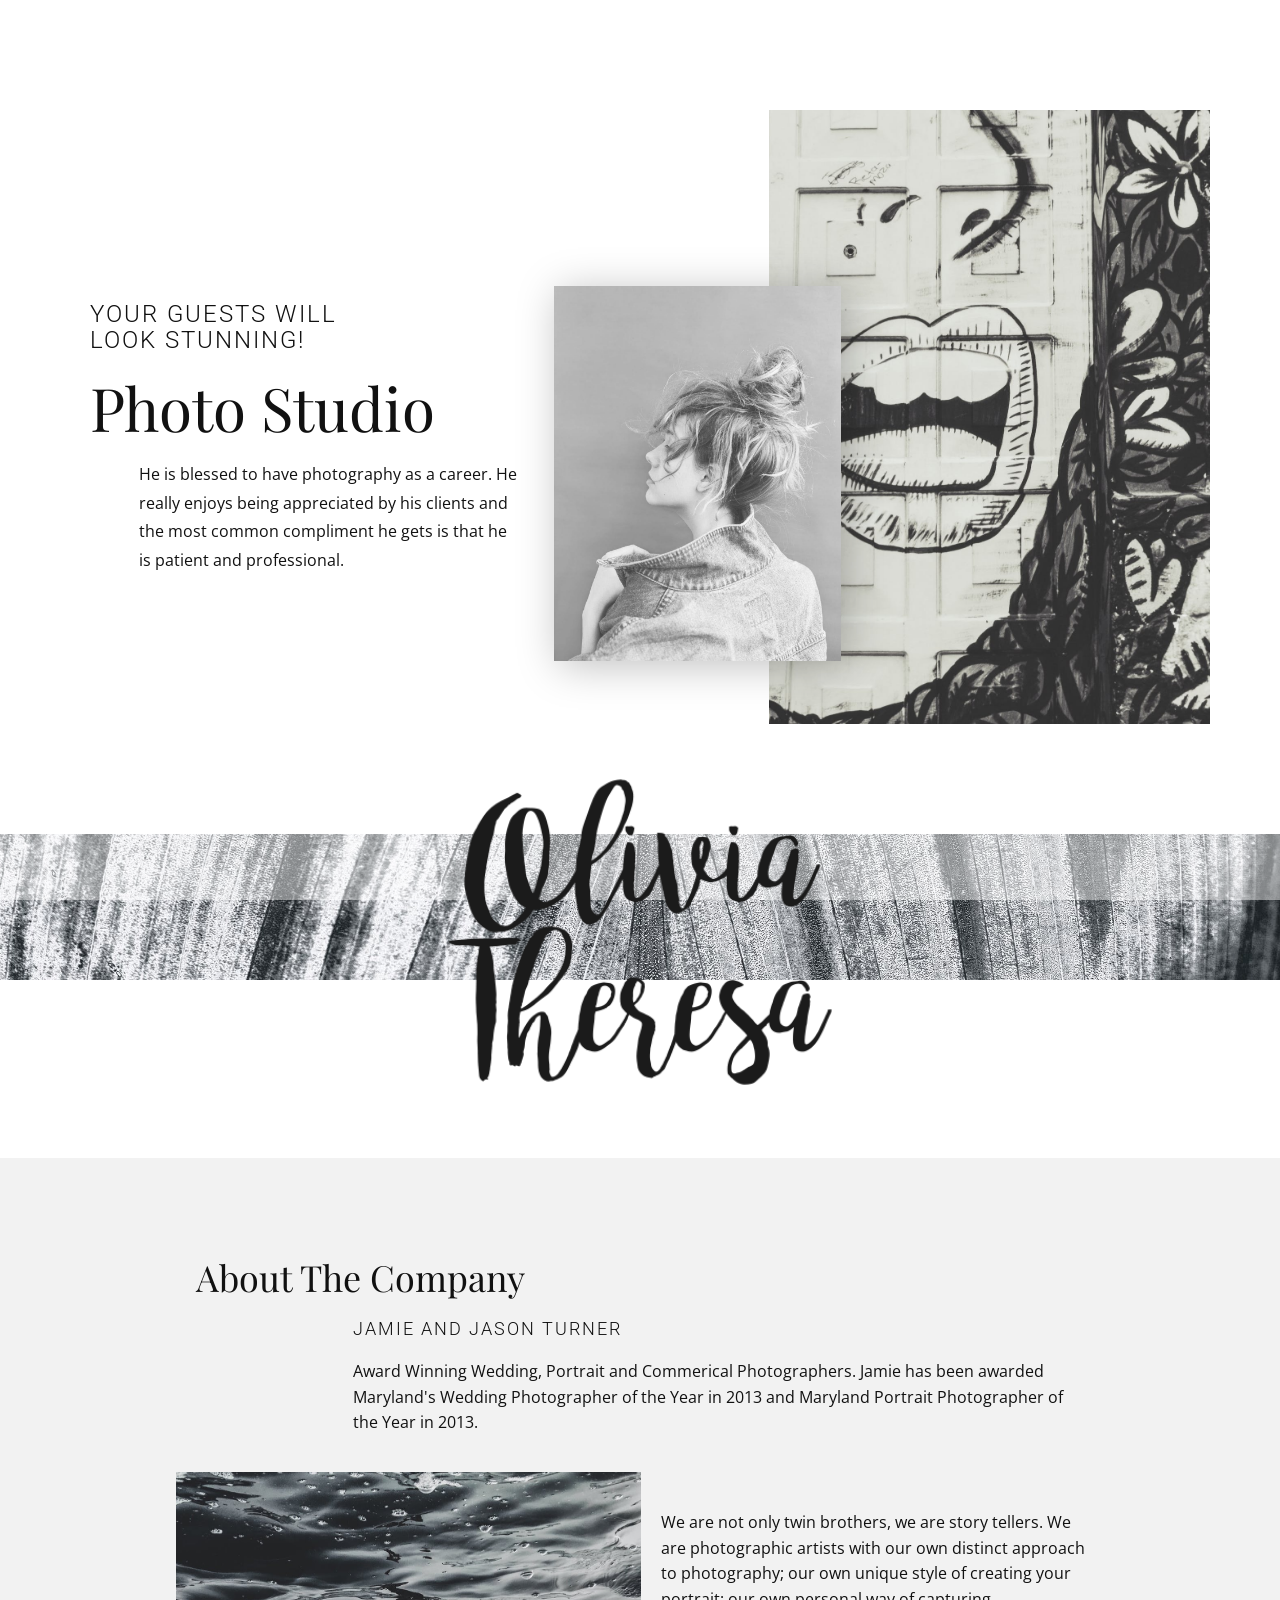
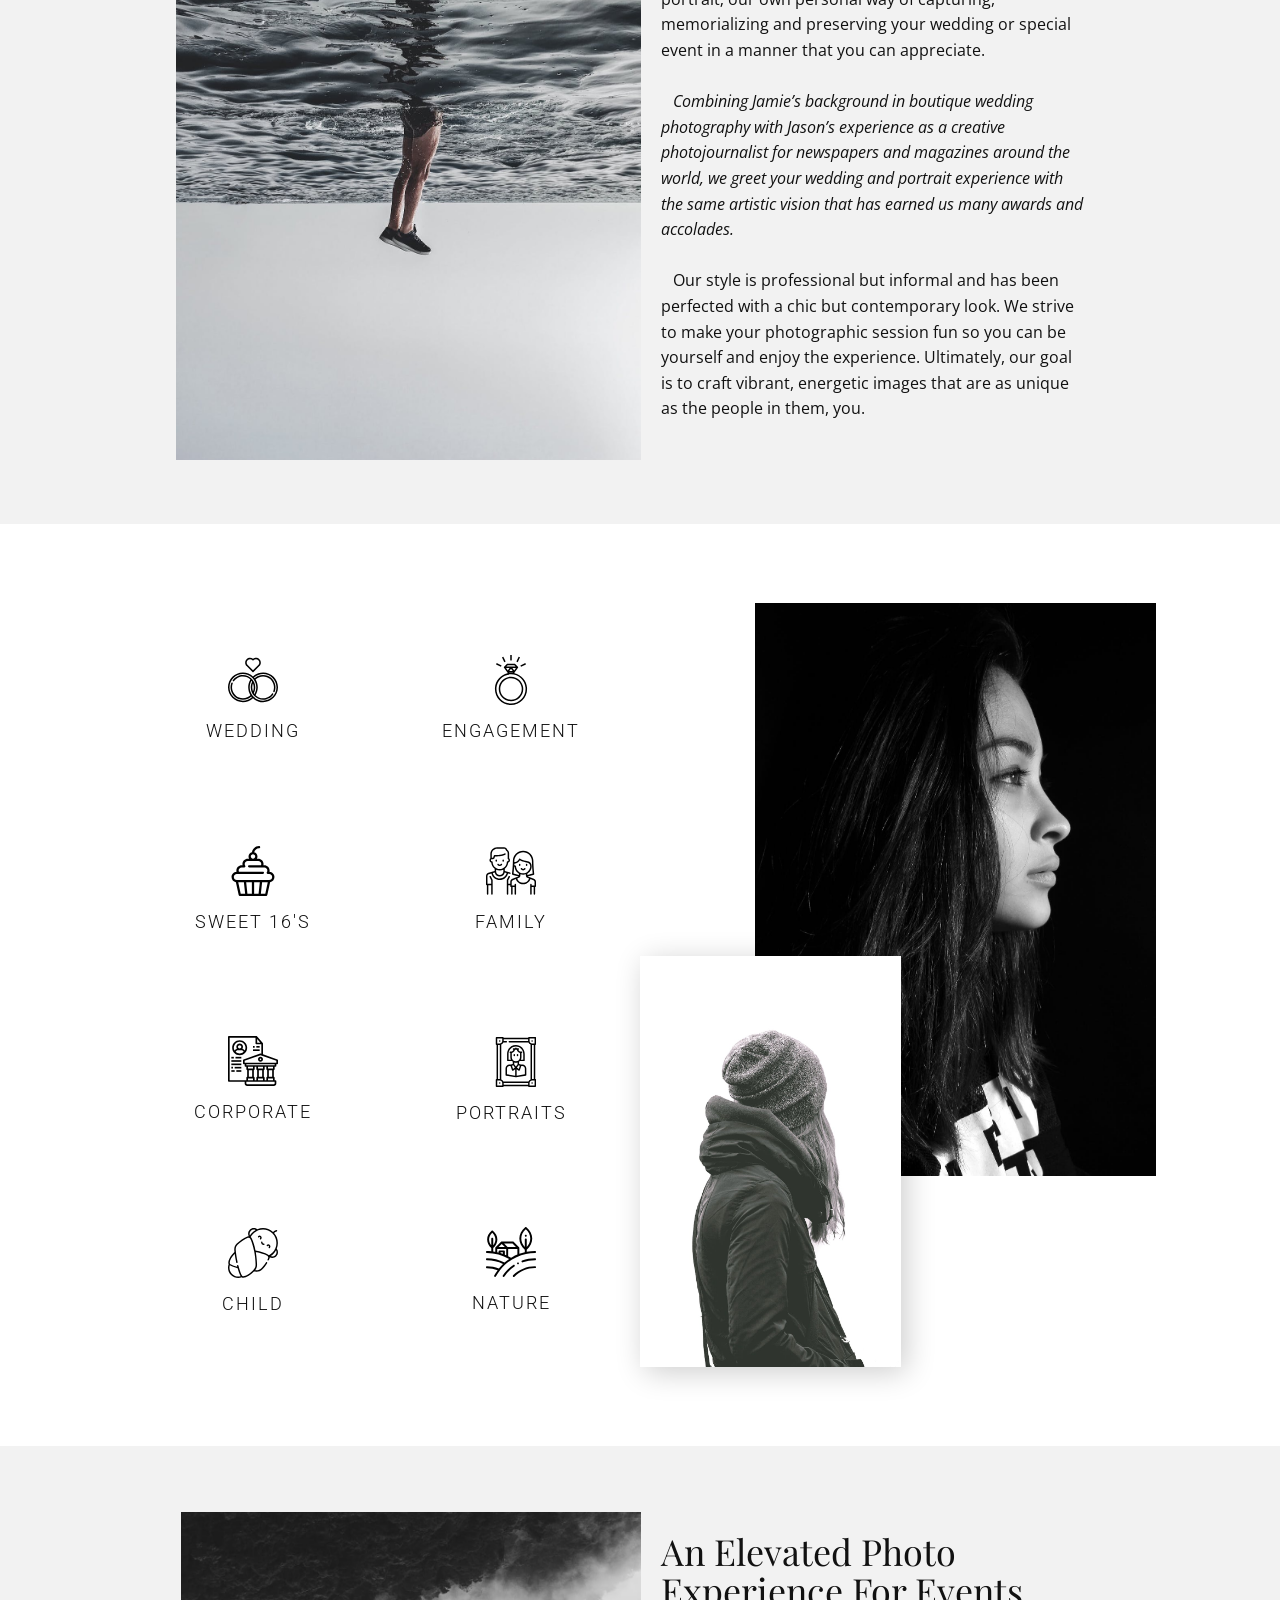
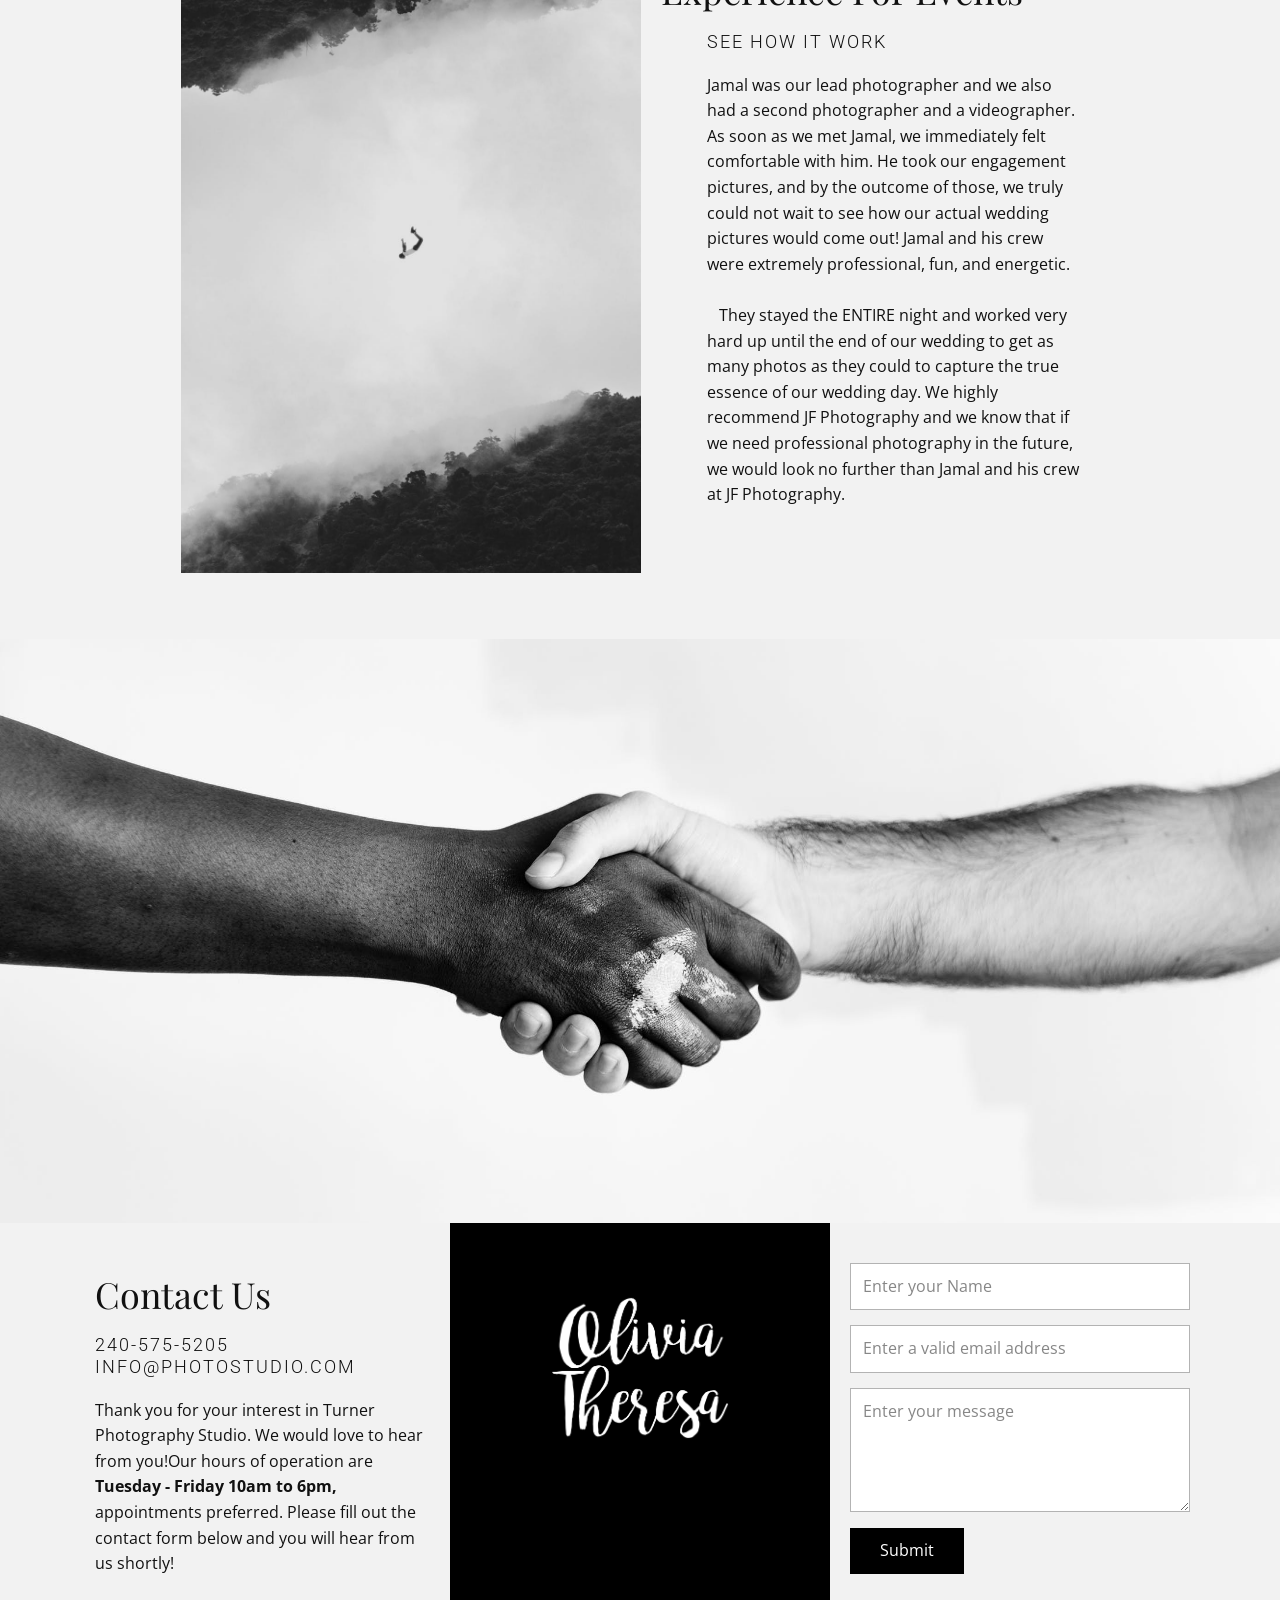
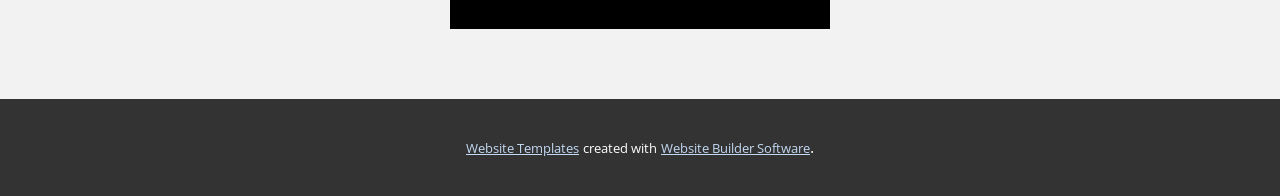
<file: Photo-Studio-3.0-2.html>
<!DOCTYPE html>
<html style="font-size: 16px;"><head>
    <meta name="viewport" content="width=device-width, initial-scale=1.0">
    <meta charset="utf-8">
    <meta name="keywords" content="Your guests will look STUNNING!, Photo Studio, About The Company, An Elevated Photo Experience For Events, Contact Us">
    <meta name="description" content="">
    <title>Photo Studio 3.0 2</title>
    <link rel="stylesheet" href="nicepage.css" media="screen">
<link rel="stylesheet" href="Photo-Studio-3.0-2.css" media="screen">
    <script class="u-script" type="text/javascript" src="jquery-1.9.1.min.js" defer=""></script>
    <script class="u-script" type="text/javascript" src="nicepage.js" defer=""></script>
    <meta name="generator" content="Nicepage 4.13.3, nicepage.com">
    <link id="u-theme-google-font" rel="stylesheet" href="https://fonts.googleapis.com/css?family=Roboto:100,100i,300,300i,400,400i,500,500i,700,700i,900,900i|Open+Sans:300,300i,400,400i,500,500i,600,600i,700,700i,800,800i">
    <link id="u-page-google-font" rel="stylesheet" href="https://fonts.googleapis.com/css?family=Playfair+Display:400,400i,500,500i,600,600i,700,700i,800,800i,900,900i">
    
    
    
    
    
    
    
    
    <script type="application/ld+json">{
		"@context": "http://schema.org",
		"@type": "Organization",
		"name": ""
}</script>
    <meta name="theme-color" content="#73a3de">
    <meta property="og:title" content="Photo Studio 3.0 2">
    <meta property="og:type" content="website">
  </head>
  <body class="u-body u-xl-mode"> 
    <section class="u-clearfix u-section-1" id="sec-87e8">
      <div class="u-clearfix u-sheet u-sheet-1">
        <div class="u-clearfix u-expanded-width u-layout-wrap u-layout-wrap-1">
          <div class="u-layout">
            <div class="u-layout-row">
              <div class="u-container-style u-layout-cell u-left-cell u-size-30 u-layout-cell-1">
                <div class="u-container-layout u-container-layout-1">
                  <h2 class="u-heading-font u-subtitle u-text u-text-1">Your guests will<br>look STUNNING!
                  </h2>
                  <h1 class="u-heading-font u-text u-title u-text-2">Photo Studio</h1>
                  <p class="u-text u-text-3">He is blessed to have photography as a career. He really enjoys being appreciated by his clients and the most common compliment he gets is that he is patient and professional.</p>
                </div>
              </div>
              <div class="u-container-style u-layout-cell u-right-cell u-size-30 u-layout-cell-2">
                <div class="u-container-layout u-container-layout-2">
                  <img src="images/pexelsphoto959314.jpeg" alt="" class="u-expanded-width-md u-image u-image-default u-image-1">
                  <img src="images/pexelsphoto789812.jpeg" alt="" class="u-image u-image-default u-image-2">
                </div>
              </div>
            </div>
          </div>
        </div>
      </div>
    </section>
    <section class="skrollable skrollable-after u-clearfix u-image u-parallax u-shading u-section-2" id="carousel_c554">
      <div class="u-clearfix u-sheet u-sheet-1">
        <img src="images/Untitled1.png" alt="" class="u-image u-image-contain u-image-default u-image-1" data-image-width="373" data-image-height="299">
      </div>
    </section>
    <section class="u-clearfix u-grey-5 u-section-3" id="sec-b3a9">
      <div class="u-clearfix u-sheet u-sheet-1">
        <div class="u-clearfix u-expanded-width-lg u-expanded-width-md u-expanded-width-sm u-expanded-width-xs u-layout-wrap u-layout-wrap-1">
          <div class="u-layout">
            <div class="u-layout-col">
              <div class="u-size-30">
                <div class="u-layout-row">
                  <div class="u-container-style u-layout-cell u-left-cell u-right-cell u-size-60 u-layout-cell-1">
                    <div class="u-container-layout u-valign-middle u-container-layout-1">
                      <h2 class="u-text u-text-1">About The Company</h2>
                      <h6 class="u-text u-text-2">JAMIE AND JASON TURNER</h6>
                      <p class="u-text u-text-3">Award Winning Wedding, Portrait and Commerical Photographers.&nbsp;Jamie has been awarded Maryland's Wedding Photographer of the Year in 2013 and Maryland Portrait Photographer of the Year in 2013.</p>
                    </div>
                  </div>
                </div>
              </div>
              <div class="u-size-30">
                <div class="u-layout-row">
                  <div class="u-container-style u-image u-layout-cell u-left-cell u-size-30 u-image-1" data-image-width="1149" data-image-height="1500">
                    <div class="u-container-layout u-container-layout-2"></div>
                  </div>
                  <div class="u-container-style u-layout-cell u-right-cell u-size-30 u-layout-cell-3">
                    <div class="u-container-layout u-valign-middle u-container-layout-3">
                      <p class="u-text u-text-4">We are not only twin brothers, we are story tellers. We are photographic artists with our own distinct approach to photography; our own unique style of creating your portrait; our own personal way of capturing,
                                            memorializing and preserving your wedding or special event in a manner that you can appreciate.&nbsp;<br>
                        <br><i>&nbsp; &nbsp;Combining Jamie’s background in boutique wedding photography with Jason’s experience as a creative photojournalist for newspapers and magazines around the world, we greet your wedding and portrait experience with the same artistic vision that has earned us many awards and accolades.</i>
                        <br>
                        <br>&nbsp;
                                            &nbsp;Our style is professional but informal and has been perfected with a chic but contemporary look. We strive to make your photographic session fun so you can be yourself and enjoy the experience.&nbsp;Ultimately,
                                            our goal is to craft vibrant, energetic images that are as unique as the people in them, you.
                      </p>
                    </div>
                  </div>
                </div>
              </div>
            </div>
          </div>
        </div>
      </div>
    </section>
    <section class="u-clearfix u-section-4" id="sec-b6ba">
      <div class="u-clearfix u-sheet u-sheet-1">
        <div class="u-clearfix u-layout-wrap u-layout-wrap-1">
          <div class="u-gutter-0 u-layout">
            <div class="u-layout-row">
              <div class="u-size-30 u-size-60-md">
                <div class="u-layout-col">
                  <div class="u-size-15">
                    <div class="u-layout-row">
                      <div class="u-align-center u-container-style u-layout-cell u-left-cell u-size-30 u-layout-cell-1">
                        <div class="u-container-layout u-valign-middle u-container-layout-1"><span class="u-icon u-icon-circle u-text-black u-icon-1"><svg class="u-svg-link" preserveAspectRatio="xMidYMin slice" viewBox="0 0 512 512" style=""><use xlink:href="#svg-ed9a"></use></svg><svg class="u-svg-content" viewBox="0 0 512 512" x="0px" y="0px" id="svg-ed9a" style="enable-background:new 0 0 512 512;"><g><g><path d="M321.473,42.621C312,33.14,299.401,27.918,285.996,27.919c-10.958,0-21.375,3.489-29.985,9.941    c-8.619-6.453-19.042-9.941-30-9.941c-13.405,0-26.006,5.221-35.478,14.7c-19.559,19.557-19.56,51.387,0,70.958l59.995,59.977    c1.515,1.514,3.5,2.272,5.485,2.272s3.971-0.758,5.485-2.273l59.974-59.979C341.028,94.005,341.027,62.175,321.473,42.621z     M310.5,102.606l-54.487,54.492l-54.507-54.491c-13.512-13.519-13.513-35.507,0-49.018c6.543-6.549,15.246-10.155,24.505-10.155    c9.26,0,17.967,3.607,24.518,10.157c1.455,1.455,3.427,2.272,5.485,2.272c0.001,0,0.002,0,0.003,0    c2.058-0.001,4.032-0.819,5.486-2.276c6.537-6.548,15.236-10.153,24.493-10.153c9.258,0,17.96,3.606,24.504,10.157    C324.009,67.099,324.008,89.088,310.5,102.606z"></path>
</g>
</g><g><g><path d="M359.434,178.949c-38.782,0-75.242,14.313-103.496,40.467c-27.203-25.104-63.525-40.467-103.372-40.467    C68.441,178.949,0,247.39,0,331.515s68.441,152.566,152.566,152.566c38.78,0,75.24-14.313,103.496-40.467    c27.203,25.104,63.525,40.467,103.373,40.467c84.125,0,152.565-68.44,152.565-152.566S443.56,178.949,359.434,178.949z     M152.565,468.562c-75.569,0.004-137.05-61.477-137.05-137.047s61.481-137.051,137.051-137.051s137.05,61.481,137.05,137.051    c0,24.087-6.222,47.418-18.076,68.078c-2.371-3.053-4.582-6.213-6.615-9.488c4.267-8.164,7.636-16.781,10.023-25.675    c2.876-10.685,4.324-21.763,4.324-32.913c0-17.108-3.352-33.699-9.961-49.317c-5.823-13.769-13.943-26.251-24.159-37.171    c-0.043-0.046-0.084-0.093-0.129-0.138c-0.939-1.001-1.889-1.994-2.864-2.969c-11.636-11.636-25.186-20.77-40.277-27.152    c-15.619-6.609-32.209-9.961-49.317-9.961c-10.478,0-20.883,1.283-30.948,3.806c-9.774,2.451-19.249,6.093-28.175,10.809    c-8.771,4.623-17.005,10.302-24.473,16.871c-7.437,6.536-14.108,13.932-19.828,22c-1.2,1.696-1.665,3.744-1.314,5.792    c0.341,2.038,1.469,3.827,3.155,5.027c1.324,0.931,2.865,1.427,4.478,1.427c2.514,0,4.882-1.22,6.341-3.269    c10.085-14.211,23.531-26.023,38.881-34.133c7.83-4.137,16.146-7.323,24.721-9.474c8.833-2.224,17.967-3.341,27.162-3.341    c15.019,0,29.582,2.937,43.277,8.73c12.557,5.31,23.892,12.827,33.761,22.314c-14.887,24.059-22.735,51.627-22.735,80.146    c0,29.366,8.348,56.815,22.783,80.115c-3.935,3.786-8.143,7.29-12.574,10.453c-6.092,4.356-12.639,8.089-19.456,11.119    c-14.202,6.3-29.365,9.506-45.056,9.506c-13.55,0-26.79-2.41-39.346-7.168c-10.395-3.93-20.139-9.402-28.941-16.271    c-8.72-6.795-16.374-14.822-22.735-23.862c-13.199-18.774-20.17-40.868-20.17-63.892c0-13.312,2.327-26.334,6.92-38.695    c1.489-4.013-0.569-8.482-4.582-9.971c-0.869-0.321-1.779-0.486-2.7-0.486c-3.217,0-6.144,2.027-7.272,5.058    c-5.233,14.088-7.881,28.93-7.881,44.094c0.01,26.241,7.954,51.417,22.993,72.797c7.24,10.312,15.96,19.457,25.9,27.203    c10.033,7.82,21.121,14.058,32.975,18.535c14.315,5.42,29.396,8.172,44.839,8.172l0.021-0.052v0.052    c17.853,0,35.126-3.652,51.334-10.839c7.778-3.456,15.236-7.717,22.176-12.671c4.371-3.117,8.552-6.523,12.5-10.176    c2.112,2.736,4.314,5.399,6.602,7.984C219.863,455.815,187.248,468.562,152.565,468.562z M263.758,331.517    c0,9.806-1.273,19.528-3.786,28.889c-1.093,4.067-2.431,8.065-3.982,11.982c-5.141-12.99-7.747-26.727-7.747-40.871    c-0.001-9.805,1.271-19.528,3.785-28.9c1.092-4.063,2.429-8.057,3.977-11.97C261.152,303.643,263.758,317.378,263.758,331.517z     M359.434,468.566c-75.57,0-137.051-61.481-137.051-137.051c0-24.086,6.222-47.418,18.075-68.078    c2.368,3.052,4.577,6.21,6.608,9.481c-4.263,8.168-7.63,16.787-10.016,25.676c-2.875,10.695-4.323,21.763-4.323,32.923    c0,17.108,3.351,33.699,9.961,49.317c5.832,13.791,13.968,26.289,24.205,37.22c0.021,0.022,0.04,0.046,0.062,0.067    c0.947,1.009,1.903,2.009,2.885,2.991c11.636,11.636,25.186,20.77,40.277,27.152c15.619,6.609,32.21,9.961,49.328,9.961    c10.468,0,20.884-1.283,30.947-3.817c9.765-2.45,19.239-6.082,28.166-10.798c8.771-4.634,17.004-10.312,24.472-16.871    c7.437-6.536,14.109-13.932,19.829-22c2.472-3.496,1.645-8.347-1.841-10.819c-1.324-0.931-2.876-1.427-4.489-1.427    c-2.514,0-4.883,1.22-6.33,3.269c-10.085,14.211-23.531,26.013-38.892,34.133c-7.819,4.137-16.135,7.323-24.71,9.475    c-8.833,2.213-17.967,3.34-27.162,3.34c-15.019,0-29.583-2.947-43.288-8.74c-12.545-5.311-23.88-12.827-33.749-22.312    c14.886-24.058,22.733-51.624,22.733-80.142c0-29.368-8.35-56.819-22.787-80.12c3.936-3.786,8.148-7.292,12.578-10.456    c6.092-4.344,12.639-8.088,19.456-11.119c14.212-6.299,29.366-9.495,45.057-9.495c13.549,0,26.789,2.41,39.346,7.158    c0.051,0.021,0.103,0.041,0.144,0.051l0.021,0.011c10.374,3.951,20.097,9.432,28.879,16.291    c8.699,6.795,16.332,14.832,22.673,23.862c13.178,18.753,20.138,40.826,20.128,63.819c0,13.312-2.327,26.334-6.92,38.695    c-0.713,1.944-0.641,4.044,0.228,5.926c0.858,1.893,2.399,3.32,4.343,4.044c0.88,0.321,1.78,0.487,2.7,0.487    c3.227,0,6.155-2.028,7.282-5.059c5.233-14.108,7.882-28.94,7.882-44.094c-0.01-26.242-7.955-51.417-22.994-72.807    c-7.24-10.302-15.949-19.457-25.889-27.193c-10.033-7.82-21.132-14.057-32.986-18.547c-14.315-5.419-29.406-8.161-44.838-8.161    h-0.01c-17.854,0-35.126,3.641-51.335,10.84c-7.778,3.443-15.246,7.705-22.186,12.671c-4.371,3.117-8.552,6.523-12.499,10.172    c-2.112-2.736-4.314-5.399-6.603-7.984c25.333-23.297,57.949-36.045,92.633-36.045c75.57,0,137.051,61.481,137.051,137.051    C496.485,407.085,435.004,468.566,359.434,468.566z"></path>
</g>
</g></svg></span>
                          <h6 class="u-text u-text-1">Wedding</h6>
                        </div>
                      </div>
                      <div class="u-align-center u-container-style u-layout-cell u-size-30 u-layout-cell-2">
                        <div class="u-container-layout u-valign-middle u-container-layout-2"><span class="u-icon u-icon-circle u-text-black u-icon-2"><svg class="u-svg-link" preserveAspectRatio="xMidYMin slice" viewBox="0 0 512 512" style=""><use xlink:href="#svg-09bb"></use></svg><svg class="u-svg-content" viewBox="0 0 512 512" x="0px" y="0px" id="svg-09bb" style="enable-background:new 0 0 512 512;"><g><g><rect x="248.282" width="15.437" height="55.646"></rect>
</g>
</g><g><g><rect x="301.818" y="37.505" transform="matrix(0.4198 -0.9076 0.9076 0.4198 150.2104 325.4243)" width="55.645" height="15.436"></rect>
</g>
</g><g><g><rect x="352.888" y="94.013" transform="matrix(0.9051 -0.4251 0.4251 0.9051 -7.1327 171.4971)" width="55.644" height="15.437"></rect>
</g>
</g><g><g><rect x="123.564" y="73.921" transform="matrix(0.4252 -0.9051 0.9051 0.4252 -16.6274 177.3064)" width="15.437" height="55.646"></rect>
</g>
</g><g><g><rect x="174.632" y="17.401" transform="matrix(0.9076 -0.4198 0.4198 0.9076 -2.1385 80.7295)" width="15.436" height="55.645"></rect>
</g>
</g><g><g><path d="M290.936,186.543v-6.118h1.686l35.049-49.114c0.269-0.375,0.487-0.77,0.682-1.175c0.557-1.074,0.877-2.292,0.877-3.583    v-3.216l-32.892-32.611h-80.676l-32.891,32.611v3.216c0,1.27,0.311,2.467,0.851,3.529c0.199,0.419,0.422,0.828,0.698,1.213    l35.059,49.13h1.686v6.118C147.03,202.608,91.399,268.625,91.399,347.399C91.399,438.16,165.24,512,256,512    S420.6,438.16,420.6,347.399C420.602,268.625,364.972,202.608,290.936,186.543z M288.649,159.42l-17.874-25.047h35.747    L288.649,159.42z M275.499,180.425v2.374h-38.997v-2.374H275.499z M238.344,164.987l17.657-24.743l17.657,24.743H238.344z     M222.019,106.164h67.964l12.882,12.772h-93.726L222.019,106.164z M205.48,134.372h35.747l-17.874,25.047L205.48,134.372z     M256.001,496.563c-82.249,0-149.163-66.915-149.163-149.163s66.915-149.163,149.163-149.163s149.163,66.915,149.163,149.163    S338.25,496.563,256.001,496.563z"></path>
</g>
</g><g><g><path d="M256.001,221.877c-69.213,0-125.523,56.309-125.523,125.523s56.31,125.523,125.523,125.523    s125.523-56.309,125.523-125.523S325.214,221.877,256.001,221.877z M256.001,457.485c-60.701,0-110.086-49.384-110.086-110.086    s49.384-110.086,110.086-110.086s110.086,49.384,110.086,110.086C366.087,408.102,316.702,457.485,256.001,457.485z"></path>
</g>
</g></svg></span>
                          <h6 class="u-text u-text-2">Engagement</h6>
                        </div>
                      </div>
                    </div>
                  </div>
                  <div class="u-size-15">
                    <div class="u-layout-row">
                      <div class="u-align-center u-container-style u-layout-cell u-left-cell u-size-30 u-layout-cell-3">
                        <div class="u-container-layout u-valign-middle u-container-layout-3"><span class="u-icon u-icon-circle u-text-black u-icon-3"><svg class="u-svg-link" preserveAspectRatio="xMidYMin slice" viewBox="0 0 440.585 440.585" style=""><use xlink:href="#svg-8c6c"></use></svg><svg class="u-svg-content" viewBox="0 0 440.585 440.585" x="0px" y="0px" id="svg-8c6c" style="enable-background:new 0 0 440.585 440.585;"><path d="M409.38,272.934c0-24.792-19.475-45.122-43.93-46.494c0.808-3.457,1.22-7.02,1.22-10.631  c0-25.678-20.891-46.568-46.568-46.568h-8.022c0.797-3.435,1.203-6.972,1.203-10.558c0-25.678-20.891-46.567-46.568-46.567h-12.171  c3.248-5.722,5.112-12.327,5.112-19.363c0-17.947-12.077-33.115-28.527-37.834C235.08,35.035,252.655,20,273.68,20  c5.522,0,10-4.477,10-10s-4.478-10-10-10c-31.943,0-58.428,23.755-62.755,54.524c-17.196,4.215-29.996,19.751-29.996,38.228  c0,7.036,1.865,13.641,5.112,19.363h-12.17c-25.678,0-46.568,20.89-46.568,46.567c0,3.586,0.407,7.124,1.203,10.558h-8.022  c-25.678,0-46.568,20.891-46.568,46.568c0,3.611,0.413,7.174,1.22,10.631c-24.455,1.372-43.93,21.702-43.93,46.494  c0,22.868,16.574,41.925,38.338,45.824l24.617,113.938c0.995,4.603,5.065,7.888,9.774,7.888h58.146c0.007,0,0.014,0.001,0.021,0.001  c0.006,0,0.012-0.001,0.018-0.001h116.348c0.006,0,0.012,0.001,0.018,0.001c0.007,0,0.014-0.001,0.021-0.001h58.145  c4.709,0,8.78-3.285,9.774-7.888l24.617-113.938C392.806,314.858,409.38,295.802,409.38,272.934z M200.929,92.752  c0-10.677,8.687-19.363,19.363-19.363c10.677,0,19.363,8.687,19.363,19.363c0,10.677-8.687,19.363-19.363,19.363  C209.616,112.115,200.929,103.429,200.929,92.752z M90.164,319.501h49.89l10.92,101.083h-38.97L90.164,319.501z M280.414,319.501  l-10.92,101.083h-39.202V319.501H280.414z M210.293,420.584h-39.202l-10.92-101.083h50.121V420.584z M328.581,420.584h-38.97  l10.919-101.083h49.89L328.581,420.584z M362.812,299.501H77.773c-14.65,0-26.568-11.918-26.568-26.567  c0-14.649,11.918-26.568,26.568-26.568h229.862c5.522,0,10-4.478,10-10c0-5.522-4.478-10-10-10H96.115  c-1.437-3.31-2.2-6.884-2.2-10.557c0-14.649,11.918-26.568,26.568-26.568h23.144c3.706,0,7.107-2.049,8.84-5.325  c1.732-3.275,1.511-7.241-0.575-10.304c-3.002-4.409-4.589-9.571-4.589-14.929c0-14.649,11.918-26.567,26.568-26.567h92.843  c14.649,0,26.568,11.918,26.568,26.567c0,3.673-0.763,7.248-2.2,10.558H186.337c-5.523,0-10,4.478-10,10c0,5.522,4.477,10,10,10  h110.621h23.144c14.649,0,26.568,11.919,26.568,26.568c0,5.356-1.587,10.519-4.59,14.929c-2.086,3.063-2.307,7.027-0.574,10.303  c1.732,3.276,5.134,5.325,8.84,5.325h12.466c14.649,0,26.568,11.919,26.568,26.568C389.38,287.583,377.461,299.501,362.812,299.501z  "></path></svg></span>
                          <h6 class="u-text u-text-3">Sweet 16's</h6>
                        </div>
                      </div>
                      <div class="u-align-center u-container-style u-layout-cell u-size-30 u-layout-cell-4">
                        <div class="u-container-layout u-valign-middle u-container-layout-4"><span class="u-icon u-icon-circle u-text-black u-icon-4"><svg class="u-svg-link" preserveAspectRatio="xMidYMin slice" viewBox="0 0 512 512" style=""><use xlink:href="#svg-aa27"></use></svg><svg class="u-svg-content" viewBox="0 0 512 512" x="0px" y="0px" id="svg-aa27" style="enable-background:new 0 0 512 512;"><g><g><path d="M246.334,271.007l-53.833-16.15v-21.805c19.895-14.732,33.355-37.684,35.266-63.805    c10.392-3.128,17.984-12.787,17.984-24.185c0-7.378-3.316-14.371-8.875-19.125V74.062c0-14.222-7.203-27.525-19.008-35.497    C213.921,23.737,200.621,13.312,185,13.312h-71c-38.392,0-69.625,31.233-69.625,69.625v43c-5.559,4.754-8.875,11.746-8.875,19.125    c0,11.398,7.592,21.057,17.984,24.185c1.911,26.121,15.37,49.073,35.266,63.805v21.805l-64.431,19.329    C9.773,278.55,0,291.685,0,306.872v86.69c0,4.142,3.358,7.5,7.5,7.5h1.375v90.125c0,4.142,3.358,7.5,7.5,7.5s7.5-3.358,7.5-7.5    v-90.125H53.25v90.125c0,4.142,3.358,7.5,7.5,7.5c4.142,0,7.5-3.358,7.5-7.5v-142c0-1.165-0.271-2.313-0.792-3.354l-17.75-35.5    c-1.852-3.705-6.356-5.207-10.062-3.354c-3.705,1.852-5.207,6.357-3.354,10.062l16.958,33.917v35.104H16.375H15v-79.19    c0-8.511,5.478-15.873,13.63-18.319l26.933-8.08c9.156,38.905,44.392,67.338,85.063,67.338c20.911,0,41.145-7.503,56.974-21.128    c14.058-12.1,23.865-28.336,28.071-46.216l16.352,4.907c0.719,0.216,1.444,0.318,2.158,0.318c3.226,0,6.206-2.098,7.181-5.347    C252.552,276.378,250.301,272.197,246.334,271.007z M68.25,162.812c0-4.142-3.358-7.5-7.5-7.5c-5.652,0-10.25-4.598-10.25-10.25    c0-3.638,1.924-6.93,5.147-8.806c0.166-0.097,0.317-0.211,0.474-0.319c1.427-0.725,3.01-1.125,4.629-1.125h11.353    c7.06,0,13.303-4.5,15.535-11.197l5.167-15.5c17.632-0.389,73.2-2.857,104.424-18.47c3.705-1.852,5.207-6.357,3.354-10.062    c-1.852-3.705-6.356-5.207-10.062-3.354C157.03,92.974,88.067,93.187,87.374,93.187c-3.228,0.001-6.094,2.066-7.114,5.128    l-6.852,20.557c-0.188,0.562-0.711,0.94-1.305,0.94H60.75c-0.459,0-0.917,0.02-1.375,0.045v-36.92    c0-30.12,24.505-54.625,54.625-54.625h71c9.408,0,17.313,6.78,18.796,16.121c0.359,2.26,1.73,4.233,3.723,5.357    c8.855,4.994,14.355,14.294,14.355,24.272v55.712c0,2.67,1.42,5.139,3.728,6.482c3.223,1.876,5.147,5.168,5.147,8.806    c0,5.652-4.598,10.25-10.25,10.25c-4.142,0-7.5,3.358-7.5,7.5c0,39.908-32.467,72.375-72.375,72.375S68.25,202.719,68.25,162.812z     M177.5,242.005v18.432c0,20.333-16.542,36.875-36.875,36.875c-20.301,0-36.82-16.49-36.873-36.779    c0-0.036-0.002-0.072-0.002-0.107v-18.421c11.211,5.241,23.704,8.182,36.875,8.182S166.289,247.247,177.5,242.005z     M187.813,315.315c-13.108,11.283-29.867,17.497-47.188,17.497c-34,0-63.401-23.987-70.649-56.662l19.715-5.914    c4.595,23.933,25.681,42.076,50.934,42.076c25.254,0,46.339-18.143,50.934-42.077l19.714,5.915    C207.912,291.302,199.696,305.088,187.813,315.315z"></path>
</g>
</g><g><g><path d="M163.1,183.614c-3.217-2.61-7.94-2.117-10.549,1.1c-3.19,3.934-7.425,6.1-11.925,6.1s-8.735-2.166-11.925-6.1    c-2.608-3.217-7.332-3.709-10.549-1.1c-3.217,2.609-3.709,7.332-1.1,10.549c6.004,7.403,14.596,11.65,23.573,11.65    s17.569-4.247,23.575-11.65C166.809,190.945,166.317,186.223,163.1,183.614z"></path>
</g>
</g><g><g><path d="M105.125,137.562c-4.142,0-7.5,3.358-7.5,7.5v8.875c0,4.142,3.358,7.5,7.5,7.5c4.142,0,7.5-3.358,7.5-7.5v-8.875    C112.625,140.921,109.267,137.562,105.125,137.562z"></path>
</g>
</g><g><g><path d="M176.125,137.562c-4.142,0-7.5,3.358-7.5,7.5v8.875c0,4.142,3.358,7.5,7.5,7.5c4.142,0,7.5-3.358,7.5-7.5v-8.875    C183.625,140.921,180.267,137.562,176.125,137.562z"></path>
</g>
</g><g><g><path d="M402.725,227.987c-3.217-2.61-7.94-2.117-10.549,1.1c-3.19,3.934-7.425,6.1-11.925,6.1s-8.735-2.166-11.925-6.1    c-2.608-3.217-7.332-3.709-10.549-1.1c-3.217,2.609-3.709,7.332-1.1,10.549c6.005,7.404,14.598,11.65,23.575,11.65    c8.977,0,17.567-4.246,23.573-11.65C406.434,235.32,405.942,230.596,402.725,227.987z"></path>
</g>
</g><g><g><path d="M344.75,181.937c-4.142,0-7.5,3.358-7.5,7.5v8.875c0,4.142,3.358,7.5,7.5,7.5c4.142,0,7.5-3.358,7.5-7.5v-8.875    C352.25,185.294,348.892,181.937,344.75,181.937z"></path>
</g>
</g><g><g><path d="M415.75,181.937c-4.142,0-7.5,3.358-7.5,7.5v8.875c0,4.142,3.358,7.5,7.5,7.5c4.142,0,7.5-3.358,7.5-7.5v-8.875    C423.25,185.296,419.892,181.937,415.75,181.937z"></path>
</g>
</g><g><g><path d="M490.549,335.529l-60.856-24.343c-0.517-0.207-1.009-0.454-1.475-0.733c41.218-8.3,60.521-16.101,61.375-16.451    c3.134-1.284,5.019-4.51,4.599-7.871c-0.088-0.706-8.817-71.242-8.817-132.195c0-57.966-47.159-105.125-105.125-105.125    s-105.125,47.16-105.125,105.127c0,60.924-8.729,131.489-8.817,132.195c-0.42,3.361,1.464,6.586,4.599,7.871    c0.854,0.35,20.157,8.15,61.375,16.451c-0.466,0.279-0.958,0.526-1.475,0.733l-60.855,24.342    c-13.031,5.212-21.451,17.649-21.451,31.684v18.849H228v-35.104l16.958-33.917c1.853-3.705,0.351-8.21-3.354-10.062    c-3.705-1.853-8.21-0.351-10.062,3.354l-17.75,35.5c-0.521,1.042-0.792,2.189-0.792,3.354v142c0,4.142,3.358,7.5,7.5,7.5    c4.142,0,7.5-3.358,7.5-7.5v-90.125h20.5v10.254c0,1.99,0.791,3.898,2.198,5.305c1.406,1.406,3.313,2.195,5.302,2.195    c0.001,0,0.002,0,0.004,0h1.371v72.371c0,4.142,3.358,7.5,7.5,7.5c4.142,0,7.5-3.358,7.5-7.5v-72.375h20.5v72.375    c0,4.142,3.358,7.5,7.5,7.5c4.142,0,7.5-3.358,7.5-7.5v-97.625c0-4.142-3.358-7.5-7.5-7.5c-4.142,0-7.5,3.358-7.5,7.5v10.25H263.5    v-36.6c0-7.866,4.719-14.836,12.022-17.757l29.917-11.967c10.279,32.414,40.433,54.698,74.811,54.698s64.532-22.285,74.811-54.698    l29.917,11.967c7.303,2.921,12.022,9.892,12.022,17.757v36.6h-29.375v-10.25c0-4.142-3.358-7.5-7.5-7.5    c-4.142,0-7.5,3.358-7.5,7.5v97.625c0,4.142,3.358,7.5,7.5,7.5c4.142,0,7.5-3.358,7.5-7.5v-72.375h20.5v72.375    c0,4.142,3.358,7.5,7.5,7.5c4.142,0,7.5-3.358,7.5-7.5v-72.375h1.375c4.142,0,7.5-3.358,7.5-7.5v-44.1    C512,353.178,503.58,340.742,490.549,335.529z M290.124,153.937c0.001-49.696,40.431-90.125,90.126-90.125    s90.125,40.43,90.125,90.125c0,51.49,6.124,109.623,8.231,128.098c-8.309,2.823-26.493,8.386-55.356,14.114v-12.912    c4.164-2.35,8.147-5.039,11.89-8.065c15.239-12.317,26.006-29.568,30.319-48.573c1.437-6.333,2.166-12.864,2.166-19.412    c0-43.685-31.643-49.967-62.243-56.042c-19.57-3.885-39.806-7.903-55.947-20.815c-1.765-1.413-4.077-1.949-6.286-1.466    c-2.209,0.482-4.085,1.939-5.103,3.959c-0.042,0.083-4.244,8.355-11.351,16.41c-6.019,6.822-15.472,14.954-26.321,14.954    c-3.692,0-7.199,0.803-10.363,2.234C290.084,162.234,290.124,158.064,290.124,153.937z M380.25,279.563    c-16.746,0-32.466-5.553-45.461-16.057c-12.629-10.208-21.55-24.494-25.121-40.227c-1.19-5.245-1.793-10.66-1.793-16.092    c0-4.142-3.358-7.5-7.5-7.5c-5.652,0-10.25-4.598-10.25-10.25s4.598-10.25,10.25-10.25c22.743,0,39.239-20.594,46.688-32.116    c17.491,11.261,37.496,15.233,55.398,18.788c32.963,6.544,50.164,11.354,50.164,41.329c0,5.433-0.604,10.847-1.793,16.092    c-3.57,15.733-12.492,30.019-25.121,40.227C412.716,274.011,396.996,279.563,380.25,279.563z M281.894,282.035    c1.327-11.638,4.248-39.011,6.228-70.545c1.571,0.876,3.235,1.604,4.988,2.132c0.32,4.378,0.965,8.722,1.931,12.977    c4.313,19.005,15.081,36.256,30.319,48.573c3.743,3.026,7.726,5.715,11.89,8.065v12.912    C308.382,290.42,290.198,284.857,281.894,282.035z M380.25,377.188c-28.18,0-52.858-18.501-60.846-45.284l16.973-6.789    c9.642-3.857,15.873-13.059,15.873-23.444v-11.745c8.97,3.034,18.432,4.638,28,4.638s19.03-1.604,28-4.638v11.745    c0,10.385,6.23,19.587,15.872,23.444l16.974,6.79C433.108,358.685,408.431,377.188,380.25,377.188z"></path>
</g>
</g></svg></span>
                          <h6 class="u-text u-text-4">Family</h6>
                        </div>
                      </div>
                    </div>
                  </div>
                  <div class="u-size-15">
                    <div class="u-layout-row">
                      <div class="u-align-center u-container-style u-layout-cell u-left-cell u-size-30 u-layout-cell-5">
                        <div class="u-container-layout u-valign-middle u-container-layout-5"><span class="u-icon u-icon-circle u-text-black u-icon-5"><svg class="u-svg-link" preserveAspectRatio="xMidYMin slice" viewBox="0 0 480 480" style=""><use xlink:href="#svg-c57d"></use></svg><svg class="u-svg-content" viewBox="0 0 480 480" id="svg-c57d"><path d="m474.640625 224.449219-138.640625-48.527344v-103.921875c0-1.9375-.703125-3.804688-1.976562-5.265625l-56-64c-1.519532-1.738281-3.714844-2.734375-6.023438-2.734375h-264c-4.417969 0-8 3.582031-8 8v424c0 4.417969 3.582031 8 8 8h152v16c0 13.253906 10.746094 24 24 24h256c13.253906 0 24-10.746094 24-24v-24c0-4.417969-3.582031-8-8-8h-8v-24c0-4.417969-3.582031-8-8-8v-64c4.417969 0 8-3.582031 8-8v-24h8c4.417969 0 8-3.582031 8-8v-16h8c4.417969 0 8-3.582031 8-8v-32c0-3.402344-2.148438-6.429688-5.359375-7.550781zm-194.640625-195.152344 30.398438 34.703125h-30.398438zm-264 394.703125v-408h248v56c0 4.417969 3.582031 8 8 8h48v90.320312l-5.359375-1.871093c-1.710937-.597657-3.570313-.597657-5.28125 0l-160 56c-3.210937 1.121093-5.359375 4.148437-5.359375 7.550781v32c0 4.417969 3.582031 8 8 8h8v16c0 4.417969 3.582031 8 8 8h8v24c0 4.417969 3.582031 8 8 8v64c-4.417969 0-8 3.582031-8 8v24zm256-128v24c0 4.417969 3.582031 8 8 8v64c-4.417969 0-8 3.582031-8 8v24h-16v-24c0-4.417969-3.582031-8-8-8v-64c4.417969 0 8-3.582031 8-8v-24zm96 0v24c0 4.417969 3.582031 8 8 8v64c-4.417969 0-8 3.582031-8 8v24h-16v-24c0-4.417969-3.582031-8-8-8v-64c4.417969 0 8-3.582031 8-8v-24zm-72 32h32v64h-32zm-8 80h48v16h-48zm48-96h-48v-16h48zm-136 16h32v64h-32zm-8 80h48v16h-48zm48-96h-48v-16h48zm208 144c0 4.417969-3.582031 8-8 8h-256c-4.417969 0-8-3.582031-8-8v-16h272zm-64-32v-16h48v16zm40-32h-32v-64h32zm8-80h-48v-16h48zm16-32h-272v-8h272zm16-24h-304v-18.320312l152-53.199219 152 53.199219zm0 0"></path><path d="m288 224c0 13.253906 10.746094 24 24 24s24-10.746094 24-24-10.746094-24-24-24-24 10.746094-24 24zm32 0c0 4.417969-3.582031 8-8 8s-8-3.582031-8-8 3.582031-8 8-8 8 3.582031 8 8zm0 0"></path><path d="m112 184c39.765625 0 72-32.234375 72-72s-32.234375-72-72-72-72 32.234375-72 72c.042969 39.746094 32.253906 71.957031 72 72zm-38.679688-31.609375c3.210938-9.800781 12.367188-16.417969 22.679688-16.390625h32c10.3125-.027344 19.46875 6.589844 22.679688 16.390625-21.589844 20.808594-55.769532 20.808594-77.359376 0zm22.679688-48.390625c0-8.835938 7.164062-16 16-16s16 7.164062 16 16-7.164062 16-16 16-16-7.164062-16-16zm16-48c19.660156-.019531 37.886719 10.28125 48.011719 27.132812 10.125 16.851563 10.660156 37.78125 1.414062 55.132813-5.277343-8.160156-13.375-14.09375-22.746093-16.664063 8.847656-13.363281 6.449218-31.207031-5.613282-41.757812s-30.070312-10.550781-42.132812 0-14.460938 28.394531-5.613282 41.757812c-9.371093 2.574219-17.46875 8.507813-22.746093 16.671876-9.25-17.351563-8.71875-38.285157 1.40625-55.136719 10.125-16.855469 28.355469-27.160157 48.019531-27.136719zm0 0"></path><path d="m240 96h16v16h-16zm0 0"></path><path d="m272 96h32v16h-32zm0 0"></path><path d="m240 128h64v16h-64zm0 0"></path><path d="m32 200h24v16h-24zm0 0"></path><path d="m72 200h56v16h-56zm0 0"></path><path d="m32 232h96v16h-96zm0 0"></path><path d="m32 264h96v16h-96zm0 0"></path><path d="m32 296h16v16h-16zm0 0"></path><path d="m64 296h64v16h-64zm0 0"></path><path d="m32 328h32v16h-32zm0 0"></path><path d="m80 328h48v16h-48zm0 0"></path></svg></span>
                          <h6 class="u-text u-text-5">Corporate</h6>
                        </div>
                      </div>
                      <div class="u-align-center u-container-style u-layout-cell u-size-30 u-layout-cell-6">
                        <div class="u-container-layout u-valign-middle u-container-layout-6"><span class="u-icon u-icon-circle u-text-black u-icon-6"><svg class="u-svg-link" preserveAspectRatio="xMidYMin slice" viewBox="-50 0 512 512" style=""><use xlink:href="#svg-2c1f"></use></svg><svg class="u-svg-content" viewBox="-50 0 512 512" id="svg-2c1f"><path d="m405.101562 81.265625c4.140626 0 7.5-3.359375 7.5-7.5v-66.265625c0-4.140625-3.359374-7.5-7.5-7.5h-66.265624c-4.144532 0-7.5 3.359375-7.5 7.5v.78125h-250.070313v-.78125c0-4.140625-3.359375-7.5-7.5-7.5h-66.265625c-4.140625 0-7.5 3.359375-7.5 7.5v66.265625c0 4.140625 3.359375 7.5 7.5 7.5h.785156v349.46875h-.785156c-4.140625 0-7.5 3.359375-7.5 7.5v66.265625c0 4.140625 3.359375 7.5 7.5 7.5h66.265625c4.140625 0 7.5-3.359375 7.5-7.5v-.785156h250.066406v.785156c0 4.140625 3.359375 7.5 7.5 7.5h66.269531c4.140626 0 7.5-3.359375 7.5-7.5v-66.265625c0-4.140625-3.359374-7.5-7.5-7.5h-.785156v-349.46875zm-58.765624-66.265625h51.265624v51.265625h-.773437c-.003906 0-.007813 0-.011719 0s-.007812 0-.007812 0h-24.839844c-14.136719 0-25.632812-11.5-25.632812-25.632813zm-15 8.28125v17.351562c0 .261719.011718.523438.019531.78125h-192.863281c-4.144532 0-7.5 3.359376-7.5 7.5 0 4.144532 3.355468 7.5 7.5 7.5h196.03125c4.117187 9.734376 11.925781 17.542969 21.660156 21.660157v355.851562c-9.691406 4.097657-17.46875 11.855469-21.601563 21.527344h-256.566406c-4.132813-9.671875-11.910156-17.429687-21.597656-21.527344v-355.851562c9.730469-4.117188 17.539062-11.925781 21.65625-21.660157h30.367187c4.144532 0 7.5-3.355468 7.5-7.5 0-4.140624-3.355468-7.5-7.5-7.5h-27.195312c.003906-.257812.019531-.519531.019531-.78125v-17.351562zm-316.335938-8.28125h51.265625v25.632812c0 14.136719-11.496094 25.632813-25.632813 25.632813h-24.835937c-.003906 0-.007813 0-.011719 0s-.007812 0-.011718 0h-.773438zm8.285156 66.265625h17.347656c.265626 0 .523438-.015625.785157-.019531v349.507812c-.261719-.007812-.523438-.019531-.785157-.019531h-17.347656zm42.980469 415.734375h-51.265625v-51.265625h25.632812c14.136719 0 25.632813 11.496094 25.632813 25.628906zm15-8.285156v-17.347656c0-.308594-.015625-.609376-.023437-.914063h250.113281c-.003907.304687-.019531.605469-.019531.914063v17.347656zm316.335937 8.285156h-51.265624v-25.632812c0-14.136719 11.496093-25.632813 25.628906-25.632813h25.636718zm-8.285156-66.265625h-17.351562c-.261719 0-.519532.015625-.78125.019531v-349.507812c.261718.003906.519531.019531.78125.019531h17.351562zm0 0"></path><path d="m379.734375 40.632812c0 4.289063-3.476563 7.765626-7.765625 7.765626s-7.769531-3.476563-7.769531-7.765626c0-4.289062 3.480469-7.765624 7.769531-7.765624s7.765625 3.476562 7.765625 7.765624zm0 0"></path><path d="m48.398438 40.632812c0 4.289063-3.476563 7.765626-7.765626 7.765626-4.289062 0-7.765624-3.476563-7.765624-7.765626 0-4.289062 3.476562-7.765624 7.765624-7.765624 4.289063 0 7.765626 3.476562 7.765626 7.765624zm0 0"></path><path d="m379.734375 471.367188c0 4.289062-3.476563 7.765624-7.765625 7.765624s-7.769531-3.476562-7.769531-7.765624c0-4.289063 3.480469-7.765626 7.769531-7.765626s7.765625 3.476563 7.765625 7.765626zm0 0"></path><path d="m48.398438 471.367188c0 4.289062-3.476563 7.765624-7.765626 7.765624-4.289062 0-7.765624-3.476562-7.765624-7.765624 0-4.289063 3.476562-7.765626 7.765624-7.765626 4.289063 0 7.765626 3.476563 7.765626 7.765626zm0 0"></path><path d="m189.734375 197.230469c4.140625 0 7.5-3.359375 7.5-7.5v-8.28125c0-4.144531-3.359375-7.5-7.5-7.5s-7.5 3.355469-7.5 7.5v8.28125c0 4.144531 3.359375 7.5 7.5 7.5zm0 0"></path><path d="m222.867188 197.230469c4.140624 0 7.5-3.359375 7.5-7.5v-8.28125c0-4.144531-3.359376-7.5-7.5-7.5-4.144532 0-7.5 3.355469-7.5 7.5v8.28125c0 4.144531 3.355468 7.5 7.5 7.5zm0 0"></path><path d="m123.46875 246.933594h42.625c2.417969 2.390625 5.046875 4.570312 7.855469 6.503906v22.003906l-18.5625 6.1875h-15.355469c-22.214844 0-40.289062 18.074219-40.289062 40.289063v66.613281c0 3.664062 2.648437 6.792969 6.265624 7.398438l99.054688 16.566406c.039062.007812.078125.003906.117188.007812.367187.054688.738281.09375 1.121093.09375.382813 0 .753907-.039062 1.121094-.09375.039063-.003906.074219 0 .113281-.007812l99.398438-16.566406c3.632812-.605469 6.285156-3.753907 6.265625-7.4375l-.34375-66.574219c0-22.214844-18.074219-40.289063-40.289063-40.289063h-15.351562l-18.5625-6.1875v-22.007812c2.808594-1.933594 5.441406-4.109375 7.855468-6.503906h42.625c4.144532 0 7.5-3.355469 7.5-7.5v-66.265626c0-49.808593-40.523437-90.332031-90.332031-90.332031-49.808593 0-90.332031 40.523438-90.332031 90.332031v66.265626c0 4.144531 3.355469 7.503906 7.5 7.503906zm73.058594-115.96875h19.542968c3.074219 16.398437 16.027344 29.351562 32.429688 32.425781v42.90625c0 23.269531-18.929688 42.199219-42.199219 42.199219s-42.199219-18.929688-42.199219-42.199219v-42.90625c16.402344-3.074219 29.351563-16.027344 32.425782-32.425781zm-17.832032 158.707031 17.105469 22.808594-18.808593 14.109375-10.90625-32.714844zm-63.953124 32.246094c0-13.945313 11.347656-25.289063 25.289062-25.289063h11.164062l14.855469 44.574219c.765625 2.285156 2.578125 4.066406 4.878907 4.785156.734374.230469 1.488281.339844 2.238281.339844 1.601562 0 3.183593-.511719 4.5-1.5l21.132812-15.847656v67.257812l-84.054687-14.058593v-60.261719zm146.664062-25.289063h11.160156c13.945313 0 25.289063 11.34375 25.289063 25.328125l.3125 60.226563-84.367188 14.0625v-67.265625l21.132813 15.851562c1.3125.984375 2.894531 1.5 4.5 1.5.75 0 1.503906-.113281 2.234375-.339843 2.300781-.71875 4.117187-2.5 4.878906-4.789063zm-25.796875 29.960938-18.808594-14.109375 17.105469-22.808594 12.609375 4.203125zm-11.957031-48.242188-17.351563 23.132813-17.351562-23.132813v-17.546875c5.476562 1.746094 11.304687 2.695313 17.351562 2.695313s11.875-.949219 17.351563-2.695313zm-92.683594-105.183594c0-41.539062 33.792969-75.332031 75.332031-75.332031 41.539063 0 75.332031 33.792969 75.332031 75.332031v58.769532h-24.222656c3.886719-7.71875 6.085938-16.421875 6.085938-25.636719v-42.199219h.785156c4.144531 0 7.5-3.359375 7.5-7.5 0-4.144531-3.355469-7.5-7.5-7.5h-8.28125c-11.53125 0-21.308594-7.65625-24.515625-18.152344 3.984375-.171874 7.167969-3.453124 7.167969-7.480468 0-4.144532-3.359375-7.5-7.5-7.5h-17.351563v-.78125c0-4.144532-3.359375-7.5-7.5-7.5-4.144531 0-7.5 3.355468-7.5 7.5v.78125h-17.351562c-4.140625 0-7.5 3.355468-7.5 7.5 0 4.027344 3.179687 7.304687 7.167969 7.480468-3.210938 10.496094-12.984376 18.152344-24.515626 18.152344h-8.285156c-4.140625 0-7.5 3.355469-7.5 7.5 0 4.140625 3.359375 7.5 7.5 7.5h.785156v42.199219c0 9.214844 2.203126 17.917969 6.089844 25.636719h-24.222656zm0 0"></path></svg></span>
                          <h6 class="u-text u-text-6">Portraits</h6>
                        </div>
                      </div>
                    </div>
                  </div>
                  <div class="u-size-15">
                    <div class="u-layout-row">
                      <div class="u-align-center u-container-style u-layout-cell u-left-cell u-size-30 u-layout-cell-7">
                        <div class="u-container-layout u-valign-middle u-container-layout-7"><span class="u-icon u-icon-circle u-text-black u-icon-7"><svg class="u-svg-link" preserveAspectRatio="xMidYMin slice" viewBox="0 0 512 512" style=""><use xlink:href="#svg-4338"></use></svg><svg class="u-svg-content" viewBox="0 0 512 512" x="0px" y="0px" id="svg-4338" style="enable-background:new 0 0 512 512;"><g><g><g><path d="M344.991,99.176c0-5.784-2.253-11.224-6.344-15.315c-8.443-8.442-22.183-8.444-30.629,0     c-2.929,2.929-2.929,7.677-0.001,10.605c2.929,2.93,7.677,2.929,10.606,0.001c2.596-2.598,6.82-2.597,9.417-0.001     c1.258,1.259,1.951,2.931,1.951,4.71c0,1.778-0.693,3.45-1.951,4.708c-2.929,2.929-2.929,7.677,0,10.605     c1.465,1.465,3.384,2.197,5.304,2.197c1.919,0,3.839-0.732,5.303-2.196C342.737,110.399,344.991,104.961,344.991,99.176z"></path><path d="M499.549,211.905c7.241-17.967,11.147-37.244,11.366-57.052c0.431-38.973-13.418-75.605-39.145-103.979     c7.63-7.228,16.943-12.579,27.046-15.514c3.978-1.155,6.266-5.316,5.11-9.293c-1.155-3.978-5.317-6.266-9.293-5.11     c-12.524,3.638-24.055,10.304-33.469,19.313C416.819,0.08,353.957-9.072,300.173,12.512C289.935,4.404,277.351,0,264.169,0     c-0.293,0-0.587,0.002-0.879,0.006c-15.189,0.226-29.472,6.267-40.215,17.011c-18.263,18.263-22.033,45.629-10.609,67.682     c-4.532-0.208-9.164,0.475-13.641,2.156C165.266,99.45,116.22,132.528,87.168,162.16c-15.965,16.282-24.375,38.737-23.075,61.607     c0.382,6.713,1.019,14.167,1.884,22.198c-19.66,18.208-37.458,41.194-49.165,63.612C9.046,324.45-2.641,352.148,6.346,370.549     c0.035,0.072,0.072,0.147,0.109,0.223c-14.087,38.386-4.74,81.331,24.351,110.421c20.131,20.131,46.891,30.809,74.19,30.807     c12.148,0,24.405-2.124,36.226-6.461c0.075,0.038,0.152,0.079,0.227,0.115c4.401,2.149,9.655,3.206,15.612,3.206     c14.81,0,33.949-6.535,55.019-19.067c19.497-11.597,38.47-27.102,53.924-43.765c8.061,0.866,15.525,1.498,22.228,1.88     c1.544,0.088,3.084,0.131,4.623,0.131c21.248,0,41.801-8.318,56.985-23.205c16.983-16.652,35.584-40.27,51.036-64.8     c2.208-3.504,1.156-8.134-2.348-10.342c-3.505-2.208-8.135-1.157-10.342,2.349c-14.857,23.584-32.66,46.212-48.846,62.083     c-13.275,13.016-31.586,19.874-50.255,18.81c-3.522-0.2-7.275-0.475-11.222-0.818c1.995-2.565,3.898-5.138,5.687-7.71     c9.412-13.54,14.28-29.585,14.079-46.399c-0.342-28.584-3.903-77.794-12.869-130.184c-0.088-0.512-0.18-1.037-0.27-1.554     c48.317,9.682,88.748,22.601,117.408,37.561c8.697,4.541,12.657,14.892,9.208,24.078c-1.664,4.432-3.767,9.284-6.253,14.425     c-1.803,3.73-0.242,8.213,3.487,10.017c1.052,0.509,2.164,0.75,3.26,0.75c2.786,0,5.463-1.56,6.756-4.236     c2.684-5.551,4.97-10.827,6.792-15.685c1.68-4.475,2.362-9.105,2.155-13.636c8.358,4.33,17.477,6.484,26.579,6.484     c14.91,0,29.765-5.759,41.104-17.098c10.744-10.745,16.786-25.027,17.01-40.217C512.192,235.243,507.797,222.356,499.549,211.905     z M233.68,27.622c13.751-13.75,34.248-16.361,50.581-7.677c-13.403,7.199-26.012,16.46-37.338,27.786     c-8.478,8.478-15.911,17.786-22.231,27.795C217.612,59.601,220.76,40.542,233.68,27.622z M41.411,470.587     c-23.283-23.283-31.808-56.92-23.008-88.065c11.427,7.352,34.147,17.58,80.568,30.511c5.519,19.778,11.106,37.136,16.457,51.031     c5.431,14.102,10.111,23.353,14.102,29.518C98.372,502.407,64.708,493.884,41.411,470.587z M271.233,415.842     c-15.819,22.757-40.798,45.582-66.82,61.06c-24.38,14.501-45.985,20.35-56.383,15.275c-0.232-0.114-0.481-0.267-0.741-0.452     c-0.277-0.263-0.572-0.503-0.882-0.72c-6.151-5.633-18.424-28.616-34.024-85.689c-0.054-0.242-0.119-0.48-0.196-0.715     c-1.768-6.489-3.578-13.414-5.427-20.801c-1.006-4.018-5.076-6.462-9.096-5.455c-4.018,1.005-6.46,5.078-5.455,9.095     c0.737,2.947,1.479,5.843,2.223,8.711c-56.898-16.496-70.569-27.339-73.74-30.966c-0.052-0.065-0.108-0.126-0.162-0.189     c-0.426-0.512-0.625-0.857-0.709-1.029c-7.988-16.358,11.775-61.98,48.435-99.324c3.58,26.481,9.08,57.258,15.888,88.354     c0.886,4.047,4.886,6.605,8.93,5.723c4.046-0.886,6.607-4.884,5.723-8.929c-10.586-48.358-17.962-95.788-19.729-126.876     c-1.061-18.664,5.794-36.981,18.81-50.255c27.747-28.302,74.403-59.823,106.217-71.765c9.184-3.45,19.537,0.51,24.078,9.208     c11.833,22.669,27.901,68.599,39.522,127.182c0.042,0.683,0.173,1.347,0.39,1.978c8.091,41.345,13.943,88.872,14.543,138.918     C282.793,391.859,278.852,404.881,271.233,415.842z M419.866,279.652c-2.92-3.687-6.631-6.824-11.03-9.121     c-31.513-16.45-74.306-29.941-127.249-40.123c-7.685-39.817-20.336-89.35-40.118-127.244c-2.296-4.399-5.434-8.11-9.121-11.031     c6.665-12.382,15.114-23.729,25.18-33.795c55.35-55.35,144.37-56.386,198.445-2.311c54.074,54.074,53.038,143.095-2.311,198.443     C443.595,264.539,432.248,272.986,419.866,279.652z M484.378,278.32c-12.92,12.919-31.979,16.067-47.903,8.988     c10.009-6.319,19.315-13.753,27.794-22.231c11.194-11.194,20.52-23.749,27.821-37.274     C500.73,244.124,498.11,264.587,484.378,278.32z"></path><path d="M412.824,167.01c-5.786,0-11.224,2.253-15.315,6.344c-2.929,2.929-2.928,7.677,0.001,10.605     c2.93,2.928,7.677,2.929,10.606-0.001c1.258-1.258,2.93-1.95,4.708-1.95c1.778,0,3.451,0.692,4.709,1.951     c1.258,1.258,1.951,2.93,1.951,4.708c0,1.779-0.693,3.451-1.951,4.71c-2.929,2.929-2.928,7.677,0,10.605     c1.465,1.464,3.384,2.196,5.303,2.196c1.919,0,3.839-0.732,5.304-2.197c4.091-4.091,6.344-9.529,6.344-15.314     s-2.253-11.224-6.344-15.313C424.047,169.261,418.609,167.01,412.824,167.01z"></path><path d="M366.483,158.76c-3.588,0.244-7.105-1.066-9.641-3.602c-2.537-2.537-3.85-6.052-3.603-9.642     c0.284-4.132-2.836-7.711-6.967-7.995c-4.139-0.271-7.711,2.836-7.995,6.968c-0.544,7.916,2.358,15.671,7.96,21.274     c5.158,5.156,12.136,8.023,19.387,8.023c0.627,0,1.257-0.021,1.887-0.064c4.133-0.284,7.251-3.864,6.968-7.995     C374.194,161.595,370.617,158.483,366.483,158.76z"></path>
</g>
</g>
</g></svg></span>
                          <h6 class="u-text u-text-7">Child</h6>
                        </div>
                      </div>
                      <div class="u-align-center u-container-style u-layout-cell u-size-30 u-layout-cell-8">
                        <div class="u-container-layout u-valign-middle u-container-layout-8"><span class="u-icon u-icon-circle u-text-black u-icon-8"><svg class="u-svg-link" preserveAspectRatio="xMidYMin slice" viewBox="0 0 512.00002 512" style=""><use xlink:href="#svg-c967"></use></svg><svg class="u-svg-content" viewBox="0 0 512.00002 512" id="svg-c967"><path d="m502 400.957031c-83.515625 0-165.484375 34.257813-224.890625 93.988281-3.898437 3.917969-3.878906 10.25.035156 14.140626 1.953125 1.941406 4.5 2.910156 7.054688 2.910156 2.566406 0 5.132812-.980469 7.089843-2.945313 55.679688-55.984375 132.480469-88.09375 210.710938-88.09375 5.523438 0 10-4.476562 10-10 0-5.519531-4.476562-10-10-10zm0 0"></path><path d="m293.46875 391.695312c-3.09375-4.578124-9.308594-5.78125-13.882812-2.6875-42.761719 28.882813-78.875 65.023438-107.34375 107.414063-3.078126 4.585937-1.859376 10.800781 2.726562 13.878906 1.714844 1.148438 3.648438 1.699219 5.566406 1.699219 3.21875 0 6.382813-1.554688 8.3125-4.425781 27.023438-40.246094 61.316406-74.5625 101.933594-101.996094 4.574219-3.089844 5.777344-9.304687 2.6875-13.882813zm0 0"></path><path d="m502 320.457031c-44.707031 0-88.957031 7.636719-131.519531 22.699219-5.207031 1.839844-7.933594 7.554688-6.089844 12.761719 1.449219 4.105469 5.308594 6.667969 9.425781 6.667969 1.105469 0 2.230469-.1875 3.335938-.578126 40.414062-14.300781 82.417968-21.550781 124.847656-21.550781 5.523438 0 10-4.476562 10-10 0-5.523437-4.476562-10-10-10zm0 0"></path><path d="m143.277344 443.378906c65.789062-85.777344 161.023437-145.335937 266.109375-167.65625.019531-.003906.039062-.007812.054687-.011718 30.199219-6.410157 61.203125-9.75 92.558594-9.75 5.519531 0 10-4.480469 10-10 0-5.523438-4.480469-10-10-10-28.433594 0-56.757812 2.601562-84.601562 7.691406v-21.585938c36.144531-30.597656 55.984374-70.691406 55.984374-113.386718 0-44.144532-21.207031-85.507813-59.71875-116.472657-3.660156-2.941406-8.875-2.941406-12.535156 0-38.507812 30.964844-59.71875 72.328125-59.71875 116.472657 0 42.695312 19.84375 82.789062 55.984375 113.386718v25.675782c-19 4.324218-37.726562 9.835937-56.0625 16.472656v-58.550782c0-2.75-1.109375-5.238281-2.90625-7.046874v-.003907l-56-56.332031c-1.878906-1.886719-4.429687-2.949219-7.09375-2.949219h-114.332031c-2.660156 0-5.214844 1.0625-7.089844 2.949219l-56 56.332031v.003907c-1.796875 1.808593-2.910156 4.296874-2.910156 7.050781v38.1875c-6.96875-1.277344-13.96875-2.402344-21-3.363281v-35.648438c27.332031-23.511719 42.328125-54.175781 42.328125-86.84375 0-34.128906-16.359375-66.074219-46.0625-89.960938-3.660156-2.941406-8.871094-2.941406-12.53125 0-29.703125 23.882813-46.0625 55.832032-46.0625 89.960938 0 32.664062 14.996094 63.328125 42.328125 86.839844v33.351562c-14.582031-1.363281-29.261719-2.066406-44-2.066406-5.523438 0-10 4.476562-10 10s4.476562 10 10 10c79.960938 0 158.171875 21.15625 227.121094 61.292969-16.519532 11.226562-32.296875 23.488281-47.234375 36.6875-55.863281-28.460938-117.933594-43.480469-179.886719-43.480469-5.519531 0-10 4.476562-10 10s4.480469 10 10 10c56.371094 0 112.855469 13.109375 164.171875 38.003906-15.203125 14.707032-29.414063 30.441406-42.527344 47.074219-38.898437-16.3125-79.78125-24.578125-121.644531-24.578125-5.519531 0-10 4.476562-10 10s4.480469 10 10 10c37.5 0 74.164062 7.109375 109.1875 21.109375-6.910156 9.601563-13.476562 19.464844-19.652344 29.589844l-15.238281 24.964843c-2.878906 4.710938-1.386719 10.867188 3.324219 13.742188 1.628906.996094 3.425781 1.46875 5.203125 1.46875 3.367187 0 6.660156-1.707031 8.542969-4.792969l15.238281-24.964843c7.945312-13.019532 16.53125-25.546876 25.683593-37.574219.359376-.398438.695313-.824219.988282-1.289063zm218.136718-324.699218c0-35.542969 16.261719-69.210938 45.984376-95.59375 29.722656 26.382812 45.984374 60.050781 45.984374 95.59375 0 31.320312-12.640624 61.191406-35.984374 85.898437v-76.578125c0-5.523438-4.476563-10-10-10-5.523438 0-10 4.476562-10 10v76.578125c-23.347657-24.707031-35.984376-54.578125-35.984376-85.898437zm-329.742187 9.320312c0-25.507812 11.417969-49.734375 32.328125-68.984375 20.910156 19.246094 32.328125 43.476563 32.328125 68.984375 0 21.082031-7.808594 41.292969-22.328125 58.542969v-66.542969c0-5.523438-4.476562-10-10-10-5.519531 0-10 4.476562-10 10v66.542969c-14.519531-17.25-22.328125-37.460938-22.328125-58.542969zm275.621094 77.664062h-86.132813l-36.117187-36.332031h86.132812zm-146.292969-32.148437 31.960938 32.148437h-63.917969zm-46 52.148437h92v63.59375c-4.636719-2.132812-9.300781-4.195312-14-6.175781v-33.585937c0-5.519532-4.476562-10-10-10h-44c-5.519531 0-10 4.480468-10 10v11.890625c-4.648438-1.210938-9.3125-2.359375-14-3.429688zm58 49.527344c-7.929688-2.921875-15.929688-5.632812-24-8.121094v-7.574218h24zm54 23.851563v-73.378907h94.335938v56.3125c-17.128907 7.097657-33.867188 15.199219-50.09375 24.308594-5.1875 2.910156-10.3125 5.933594-15.378907 9.035156-9.453125-5.773437-19.078125-11.203124-28.863281-16.277343zm0 0"></path><path d="m407.398438 100c2.628906 0 5.210937-1.070312 7.070312-2.933594 1.859375-1.859375 2.929688-4.4375 2.929688-7.066406 0-2.632812-1.066407-5.210938-2.929688-7.070312-1.859375-1.863282-4.441406-2.929688-7.070312-2.929688-2.628907 0-5.210938 1.066406-7.066407 2.929688-1.863281 1.859374-2.933593 4.4375-2.933593 7.070312 0 2.628906 1.070312 5.207031 2.933593 7.066406 1.855469 1.859375 4.4375 2.933594 7.066407 2.933594zm0 0"></path><path d="m320.597656 365.269531c-1.855468 1.859375-2.929687 4.4375-2.929687 7.066407 0 2.640624 1.070312 5.210937 2.929687 7.070312 1.863282 1.863281 4.441406 2.929688 7.070313 2.929688 2.632812 0 5.210937-1.066407 7.070312-2.929688 1.859375-1.859375 2.929688-4.429688 2.929688-7.070312 0-2.628907-1.070313-5.207032-2.929688-7.066407-1.859375-1.863281-4.4375-2.933593-7.070312-2.933593-2.628907 0-5.207031 1.070312-7.070313 2.933593zm0 0"></path></svg></span>
                          <h6 class="u-text u-text-8">Nature</h6>
                        </div>
                      </div>
                    </div>
                  </div>
                </div>
              </div>
              <div class="u-size-30 u-size-60-md">
                <div class="u-layout-col">
                  <div class="u-container-style u-layout-cell u-right-cell u-size-60 u-layout-cell-9">
                    <div class="u-container-layout u-container-layout-9">
                      <img class="u-expanded-height-sm u-expanded-height-xs u-image u-image-1" src="images/portraitphotographyprofilefaceone38289.jpeg" data-image-width="1061" data-image-height="1500">
                      <img src="images/pexelsphoto106567.jpeg" alt="" class="u-image u-image-default u-image-2" data-image-width="2250" data-image-height="1500">
                    </div>
                  </div>
                </div>
              </div>
            </div>
          </div>
        </div>
      </div>
    </section>
    <section class="u-clearfix u-grey-5 u-section-5" id="sec-3a4f">
      <div class="u-clearfix u-sheet u-sheet-1">
        <div class="u-clearfix u-expanded-width-lg u-expanded-width-md u-expanded-width-sm u-expanded-width-xs u-layout-wrap u-layout-wrap-1">
          <div class="u-layout">
            <div class="u-layout-row">
              <div class="u-container-style u-image u-layout-cell u-right-cell u-size-30 u-image-1" data-image-width="1000" data-image-height="1500">
                <div class="u-container-layout u-container-layout-1"></div>
              </div>
              <div class="u-container-style u-layout-cell u-left-cell u-size-30 u-layout-cell-2">
                <div class="u-container-layout u-valign-middle-lg u-container-layout-2">
                  <h2 class="u-text u-text-1">An Elevated Photo Experience For Events</h2>
                  <h6 class="u-text u-text-2">See how it work</h6>
                  <p class="u-text u-text-3">Jamal was our lead photographer and we also had a second photographer and a videographer. As soon as we met Jamal, we immediately felt comfortable with him. He took our engagement pictures, and by the outcome of those,
                                    we truly could not wait to see how our actual wedding pictures would come out! Jamal and his crew were extremely professional, fun, and energetic.&nbsp;<br>
                    <br>&nbsp; &nbsp;They stayed the ENTIRE night and worked very
                                    hard up until the end of our wedding to get as many photos as they could to capture the true essence of our wedding day. We highly recommend JF Photography and we know that if we need professional photography in the
                                    future, we would look no further than Jamal and his crew at JF Photography.
                  </p>
                </div>
              </div>
            </div>
          </div>
        </div>
      </div>
    </section>
    <section class="u-clearfix u-image u-section-6" id="sec-c32d">
      <div class="u-clearfix u-sheet u-sheet-1"></div>
    </section>
    <section class="u-clearfix u-grey-5 u-section-7" id="sec-b63b">
      <div class="u-clearfix u-sheet u-sheet-1">
        <div class="u-clearfix u-expanded-width u-layout-wrap u-layout-wrap-1">
          <div class="u-layout">
            <div class="u-layout-row">
              <div class="u-container-style u-layout-cell u-left-cell u-size-20 u-layout-cell-1">
                <div class="u-container-layout u-valign-middle u-container-layout-1">
                  <h2 class="u-text u-text-1">Contact Us</h2>
                  <h6 class="u-text u-text-2">240-575-5205&nbsp;<br>info@photostudio.com
                  </h6>
                  <p class="u-text u-text-3">Thank you for your interest in Turner Photography Studio. We would love to hear from you!Our hours of operation are <b>Tuesday - Friday 10am to 6pm, </b>appointments preferred.&nbsp;Please fill out the contact form below
                                    and you will hear from us shortly!
                  </p>
                </div>
              </div>
              <div class="u-container-style u-layout-cell u-size-20 u-layout-cell-2">
                <div class="u-container-layout u-container-layout-2">
                  <div class="u-black u-expanded u-shape u-shape-rectangle u-shape-1"></div>
                  <img src="images/Untitled1-2.png" alt="" class="u-image u-image-default u-image-1" data-image-width="373" data-image-height="299">
                </div>
              </div>
              <div class="u-container-style u-layout-cell u-right-cell u-size-20 u-layout-cell-3">
                <div class="u-container-layout u-container-layout-3">
                  <div class="u-form u-form-1">
                    <form action="#" method="POST" class="u-block-73e8-15 u-clearfix u-form-spacing-15 u-form-vertical u-inner-form" source="email"><!-- hidden inputs for siteId and pageId -->
                      
                      
                      <div class="u-form-group u-form-name">
                        <label for="name-a34c" class="u-form-control-hidden u-label">Name</label>
                        <input type="text" placeholder="Enter your Name" id="name-a34c" name="name" class="u-border-1 u-border-grey-30 u-input u-input-rectangle u-white" required="">
                      </div><!-- always visible -->
                      <div class="u-form-email u-form-group">
                        <label for="email-a34c" class="u-form-control-hidden u-label">Email</label>
                        <input type="email" placeholder="Enter a valid email address" id="email-a34c" name="email" class="u-border-1 u-border-grey-30 u-input u-input-rectangle u-white" required="">
                      </div>
                      <div class="u-form-group u-form-message">
                        <label for="message-a34c" class="u-form-control-hidden u-label">Message</label>
                        <textarea placeholder="Enter your message" rows="4" cols="50" id="message-a34c" name="message" class="u-border-1 u-border-grey-30 u-input u-input-rectangle u-white" required=""></textarea>
                      </div>
                      <div class="u-form-group u-form-submit">
                        <a href="#" class="u-black u-btn u-btn-submit u-button-style u-btn-1">Submit</a>
                        <input type="submit" value="submit" class="u-form-control-hidden">
                      </div>
                      <div class="u-form-send-message u-form-send-success"> Thank you! Your message has been sent. </div>
                      <div class="u-form-send-error u-form-send-message"> Unable to send your message. Please fix errors then try again. </div>
                      <input type="hidden" value="" name="recaptchaResponse">
                    </form>
                  </div>
                </div>
              </div>
            </div>
          </div>
        </div>
      </div>
    </section>
    
    
    
    <section class="u-backlink u-clearfix u-grey-80">
      <a class="u-link" href="https://nicepage.com/website-templates" target="_blank">
        <span>Website Templates</span>
      </a>
      <p class="u-text">
        <span>created with</span>
      </p>
      <a class="u-link" href="" target="_blank">
        <span>Website Builder Software</span>
      </a>. 
    </section>
  
</body></html>
</file>
